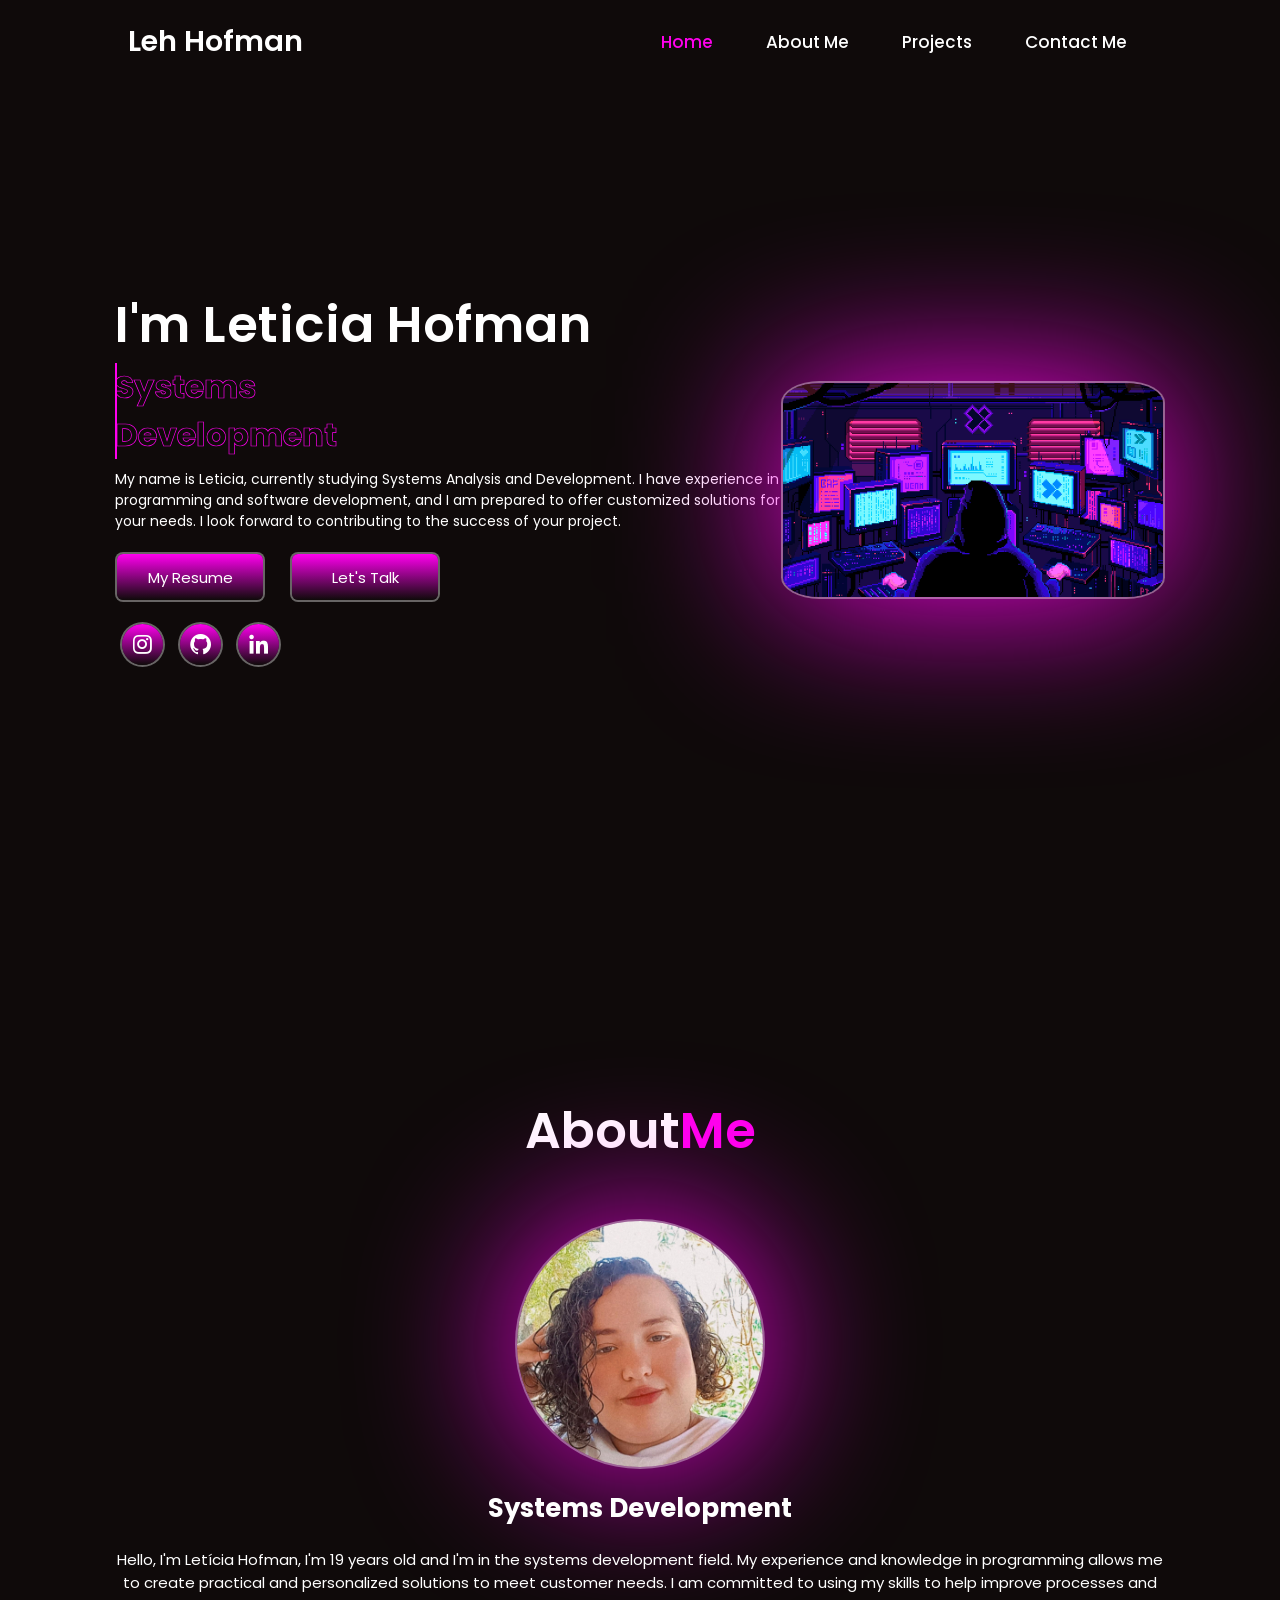
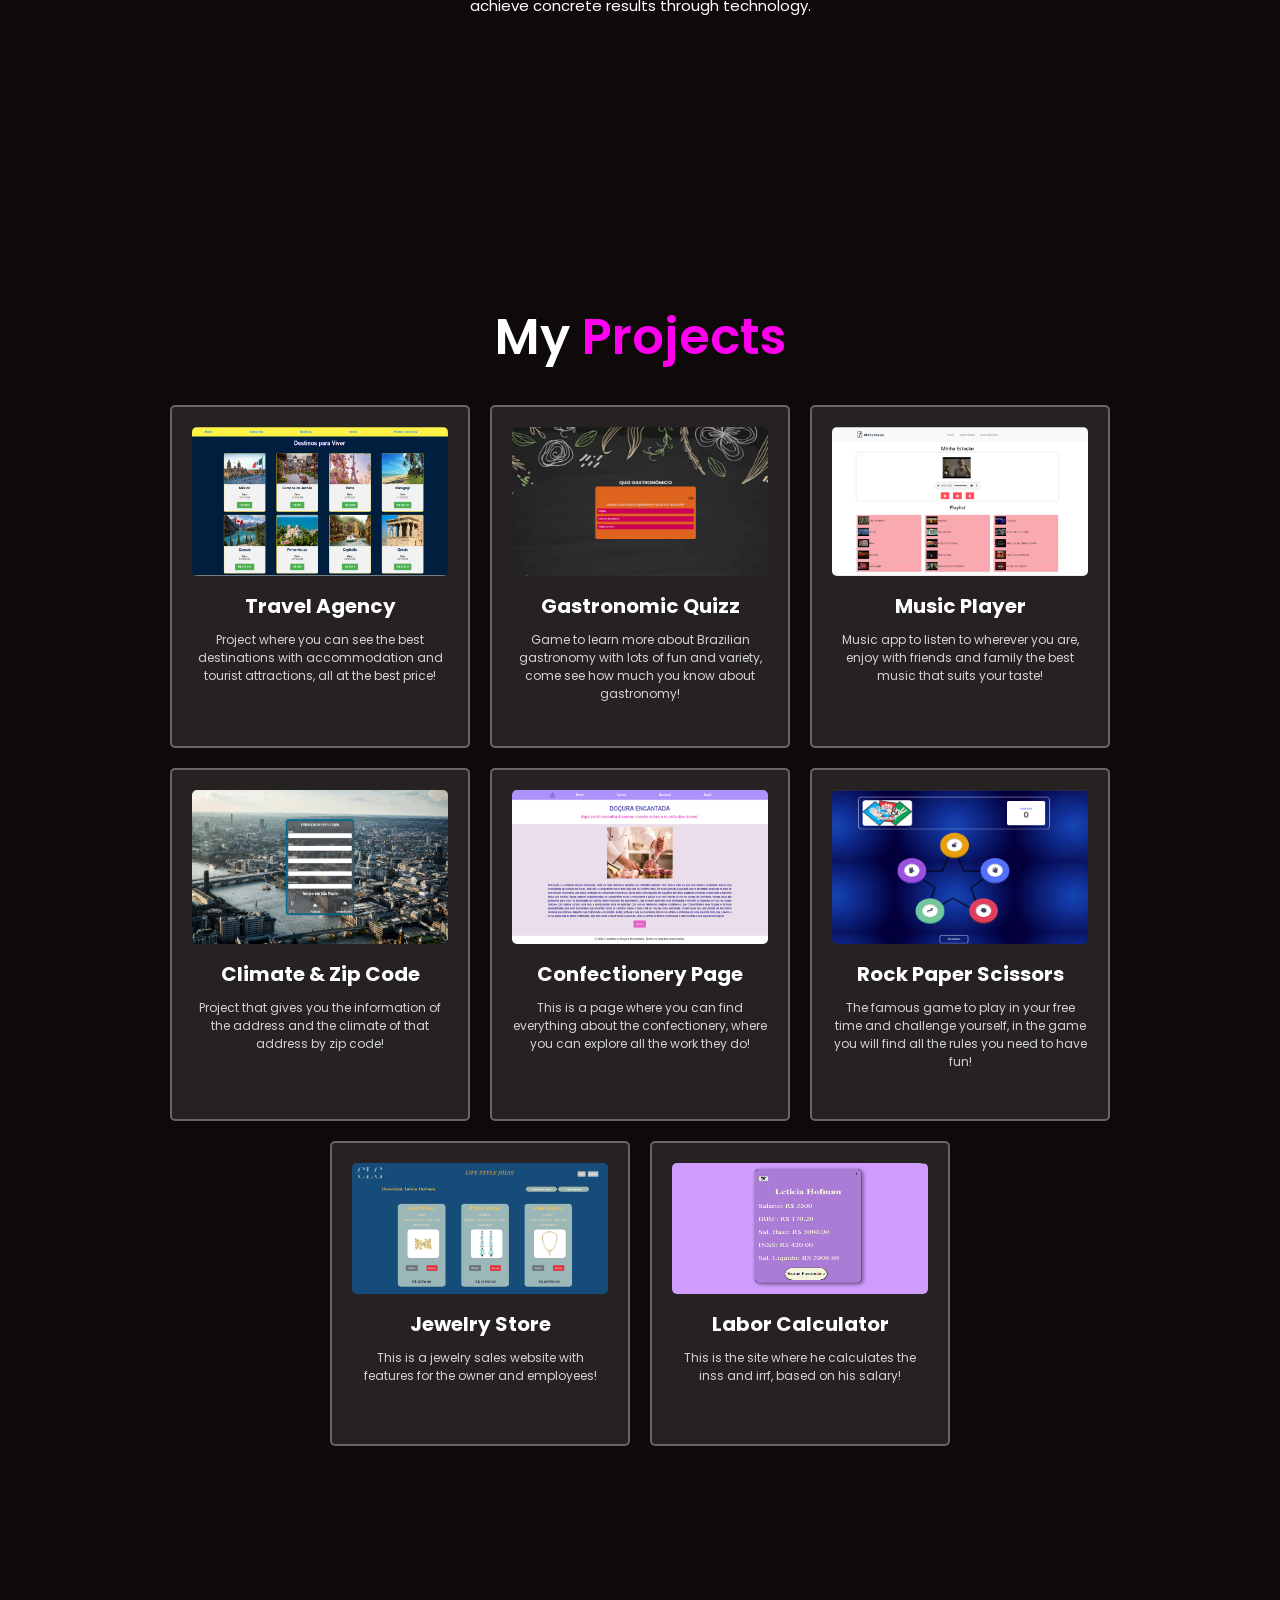
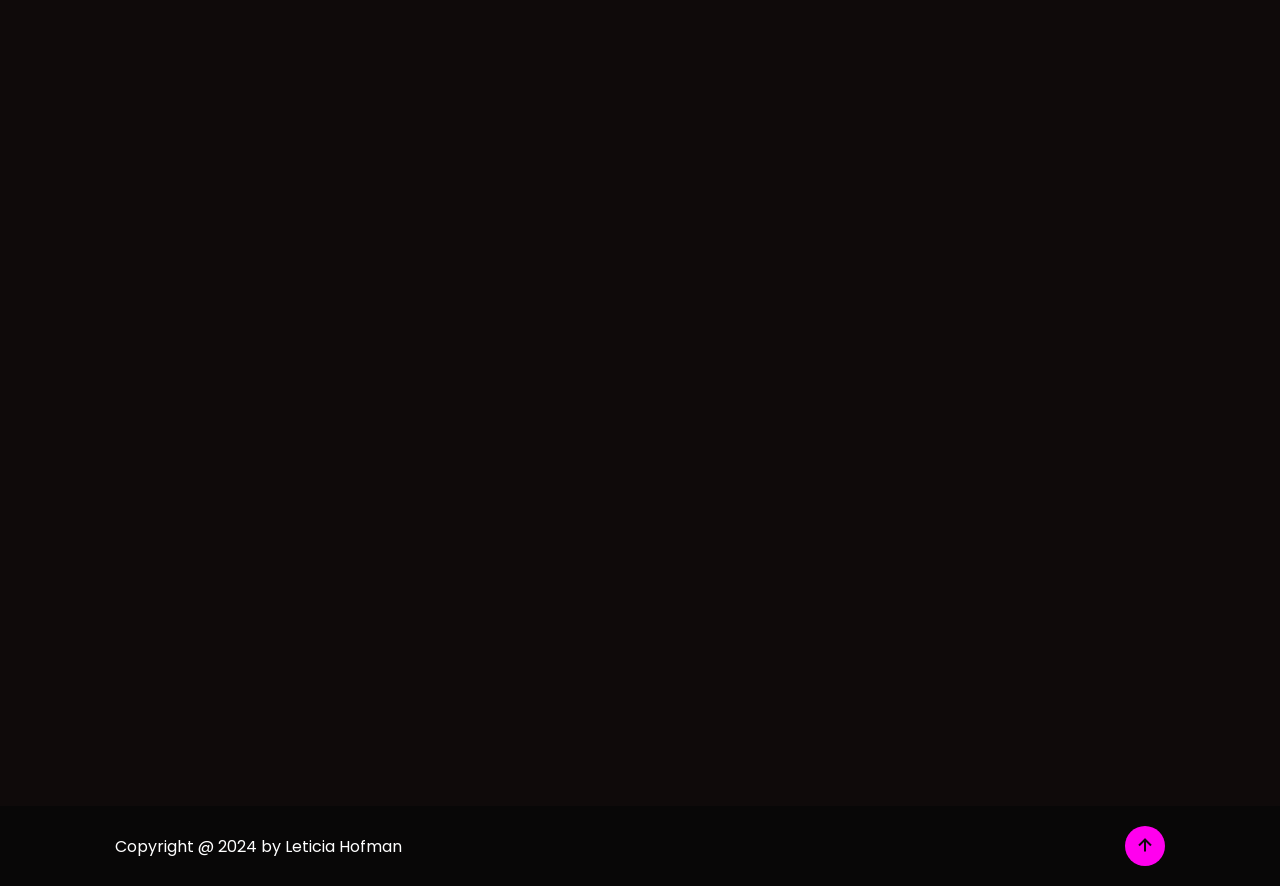
<file: index.html>
<!DOCTYPE html>
<html lang="en">

<head>

    <meta charset="UTF-8">
    <meta name="viewport" content="width=device-width, initial-scale=1.0">
    <title>Leh Hofman</title>

    <link rel="stylesheet" href="style.css">
    <link href='https://unpkg.com/boxicons@2.1.4/css/boxicons.min.css' rel='stylesheet'>

</head>

<body>
    
    <header class="header">

        <a href="#" class="logo">Leh Hofman</a>
        <i class='bx bx-menu' id="menu" style='color:#ffffff'></i>

        <nav class="navbar">

            <a href="#home" style="--vlr:1" class="active">Home</a>
            <a href="#about" style="--vlr:2">About Me</a>
            <a href="#projects" style="--vlr:5">Projects</a>
            <a href="#contact" style="--vlr:6">Contact Me</a>

        </nav>

    </header>
    
    <section class="home" id="home">

        <div class="text-content">

            <h1>I'm Leticia Hofman</h1>

            <div class="text-animation">

                <h2>Systems Development</h2>

            </div>

            <p>My name is Leticia, currently studying Systems Analysis and Development. I have experience in programming
                and software development, and I am prepared to offer customized solutions for your needs. I look forward
                to contributing to the success of your project.
            </p>

            <div class="btn-section">

                <button class="btnr">My Resume</button>
                <button class="btn" id="contactButton">Let's Talk</button>

            </div>

            <div class="social-media">

                <i class='bx bxl-instagram' style="--vlr:7"></i>
                <i class='bx bxl-github' style="--vlr:8"></i>
                <i class='bx bxl-linkedin' style="--vlr:9"></i>

            </div>

        </div>

        <img src="./assets/gi.gif" alt="">

    </section>
    
    <section class="about" id="about">

        <h2 class="title">About<span>Me</span></h2>
        <img src="./assets/eu.jpg" alt="" class="aboutImg">

        <div class="text-content2">

            <h2>Systems Development</h2>
            <p>Hello, I'm Letícia Hofman, I'm 19 years old and I'm in the systems development field. My experience and
                knowledge in programming allows me to create practical and personalized solutions to meet customer
                needs. I am committed to using my skills to help improve processes and achieve concrete results through
                technology.
            </p>

        </div>

    </section>

    <section class="projects" id="projects">

        <h2 class="title">My <span>Projects</span></h2>

        <div class="projects-wrapper">

            <div class="project-card">

                <img src="../assets/viagens.png" alt="Project 1">
                <h3>Travel Agency</h3>
                <p>Project where you can see the best destinations with accommodation and tourist attractions, all at the best price!</p>

            </div>

            <div class="project-card">

                <img src="../assets/quizz.png" alt="Project 2">
                <h3>Gastronomic Quizz</h3>
                <p>Game to learn more about Brazilian gastronomy with lots of fun and variety, come see how much you know about gastronomy!</p>

            </div>

            <div class="project-card">

                <img src="../assets/music.png" alt="Project 3">
                <h3>Music Player</h3>
                <p>Music app to listen to wherever you are, enjoy with friends and family the best music that suits your taste!</p>

            </div>

            <div class="project-card">

                <img src="../assets/cep-clima.jpeg" alt="Project 1">
                <h3>Climate & Zip Code</h3>
                <p>Project that gives you the information of the address and the climate of that address by zip code!</p>

            </div>

            <div class="project-card">

                <img src="../assets/homepage.png" alt="Project 2">
                <h3>Confectionery Page</h3>
                <p>This is a page where you can find everything about the confectionery, where you can explore all the work they do!</p>

            </div>

            <div class="project-card">

                <img src="../assets/pedra papel.png" alt="Project 3">
                <h3>Rock Paper Scissors</h3>
                <p>The famous game to play in your free time and challenge yourself, in the game you will find all the rules you need to have fun!</p>

            </div>

            <div class="project-card">

                <img src="../assets/joias.png" alt="Project 3">
                <h3> Jewelry Store</h3>
                <p>This is a jewelry sales website with features for the owner and employees!</p>

            </div>

            <div class="project-card">

                <img src="../assets/trabalhista.png" alt="Project 3">
                <h3>Labor Calculator</h3>
                <p>This is the site where he calculates the inss and irrf, based on his salary!</p>

            </div>

        </div>

    </section>
   
    <section class="contact" id="contact">

        <h2 class="title">Contact<span>Me</span></h2>

        <form action="https://formspree.io/f/xwkdzblr" method="POST">

            <div class="input-box">

                <input type="text" required placeholder="Full Name">
                <input type="email" required placeholder="Email">

            </div>

            <div class="input-box">

                <input type="tel" required placeholder="Mobile Number">
                <input type="email" required placeholder="Subject For">

            </div>

            <textarea name="" id="" cols="30" rows="10" placeholder="Message" required></textarea>
            <input type="submit" value="Send Message" class="btn">

        </form>

    </section>

    <footer>

        <div class="text">

            <p>Copyright @ 2024 by Leticia Hofman</p>

        </div>

        <a href="#"> <i class='bx bx-up-arrow-alt'></i></a>

    </footer>

</body>

<script src="script.js"></script>

</html>
</file>
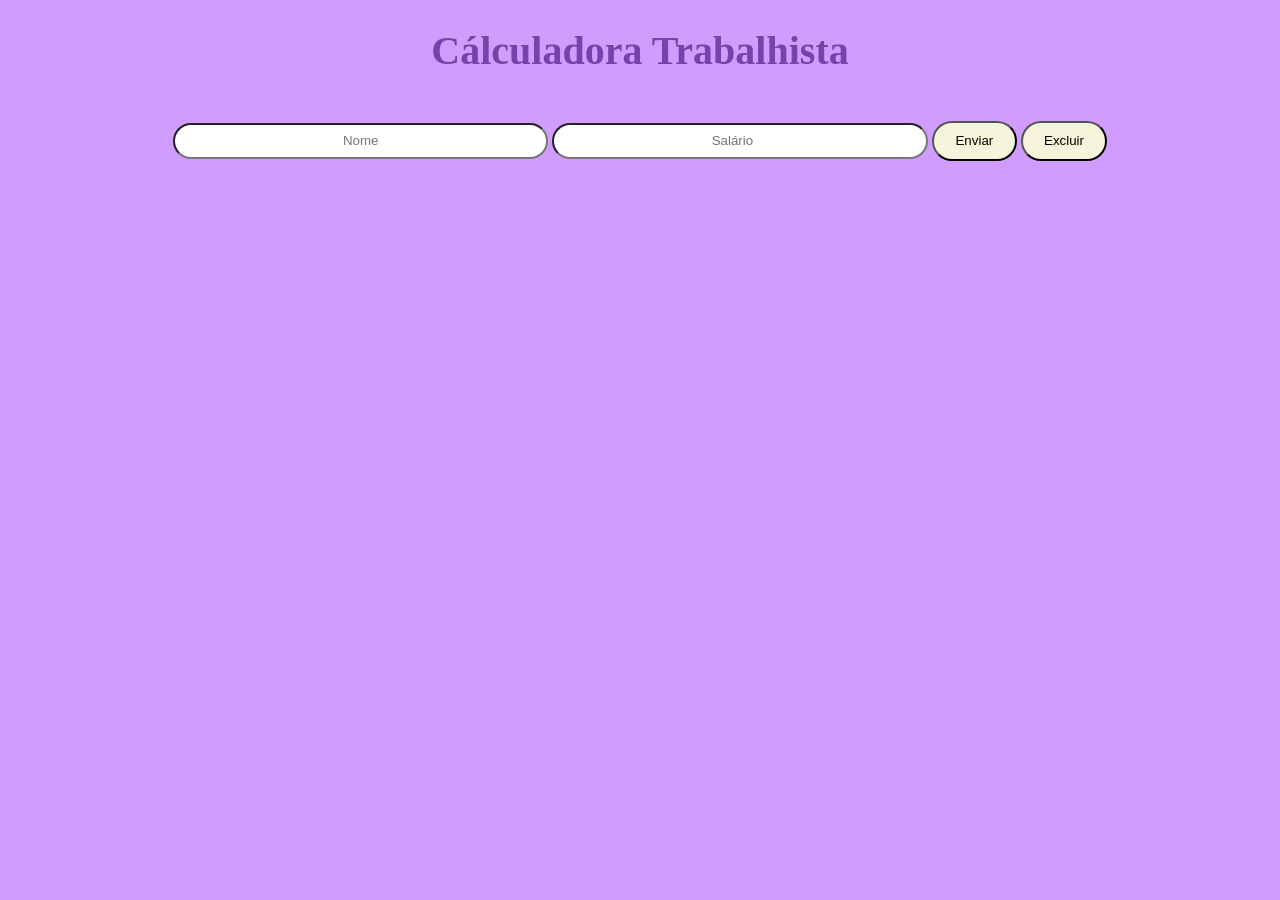
<file: projetos/Calculadora Trabalhista/index.html>
<!DOCTYPE html>
<html lang="en">

<head>

    <meta charset="UTF-8">
    <meta name="viewport" content="width=device-width, initial-scale=1.0">

    <title>Projeto </title>
    <link rel="stylesheet" href="style.css">

</head>

<body>

    <header>

        <h1>Cálculadora Trabalhista</h1>

    </header>

    <form id="formPessoa">

        <input type="text" id="nome" name="nome" placeholder="Nome" required>
        <input type="number" id="salarios" name="salarios" placeholder="Salário" required>
        
        <button type="submit" id= "enviar" class="btn">Enviar</button>
        <button type="reset"  id="excluir" class="btn">Excluir</button>

    </form>

    <div class="cards">

        <div class="card model">

            <div class="card1" id="card1"></div>

            <button class="card1" onclick="edit(this)"><svg xmlns="http://www.w3.org/2000/svg" height="1em" viewBox="0 0 576 512"><!--! Font Awesome Free 6.4.2 by @fontawesome - https://fontawesome.com License - https://fontawesome.com/license (Commercial License) Copyright 2023 Fonticons, Inc. --><path d="M402.6 83.2l90.2 90.2c3.8 3.8 3.8 10 0 13.8L274.4 405.6l-92.8 10.3c-12.4 1.4-22.9-9.1-21.5-21.5l10.3-92.8L388.8 83.2c3.8-3.8 10-3.8 13.8 0zm162-22.9l-48.8-48.8c-15.2-15.2-39.9-15.2-55.2 0l-35.4 35.4c-3.8 3.8-3.8 10 0 13.8l90.2 90.2c3.8 3.8 10 3.8 13.8 0l35.4-35.4c15.2-15.3 15.2-40 0-55.2zM384 346.2V448H64V128h229.8c3.2 0 6.2-1.3 8.5-3.5l40-40c7.6-7.6 2.2-20.5-8.5-20.5H48C21.5 64 0 85.5 0 112v352c0 26.5 21.5 48 48 48h352c26.5 0 48-21.5 48-48V306.2c0-10.7-12.9-16-20.5-8.5l-40 40c-2.2 2.3-3.5 5.3-3.5 8.5z"/></svg></button>
            
            <div class="name"><h2 class="nome">Nome</h2></div>
            <div class="salario">0000</div>
            <div class="irrf">0000</div>
            <div class="salarioBase">0000</div>
            <div class="inss">0000</div>
            <div class="salarioLiquido">0000</div>

            <button class="removeBtn" id="deletar" onclick="remove(this)">Excluir Funcionário</button>

        </div>

    </div>

</body>

<script src="pessoas.js"></script>
<script src="view.js"></script>

</html>
</file>
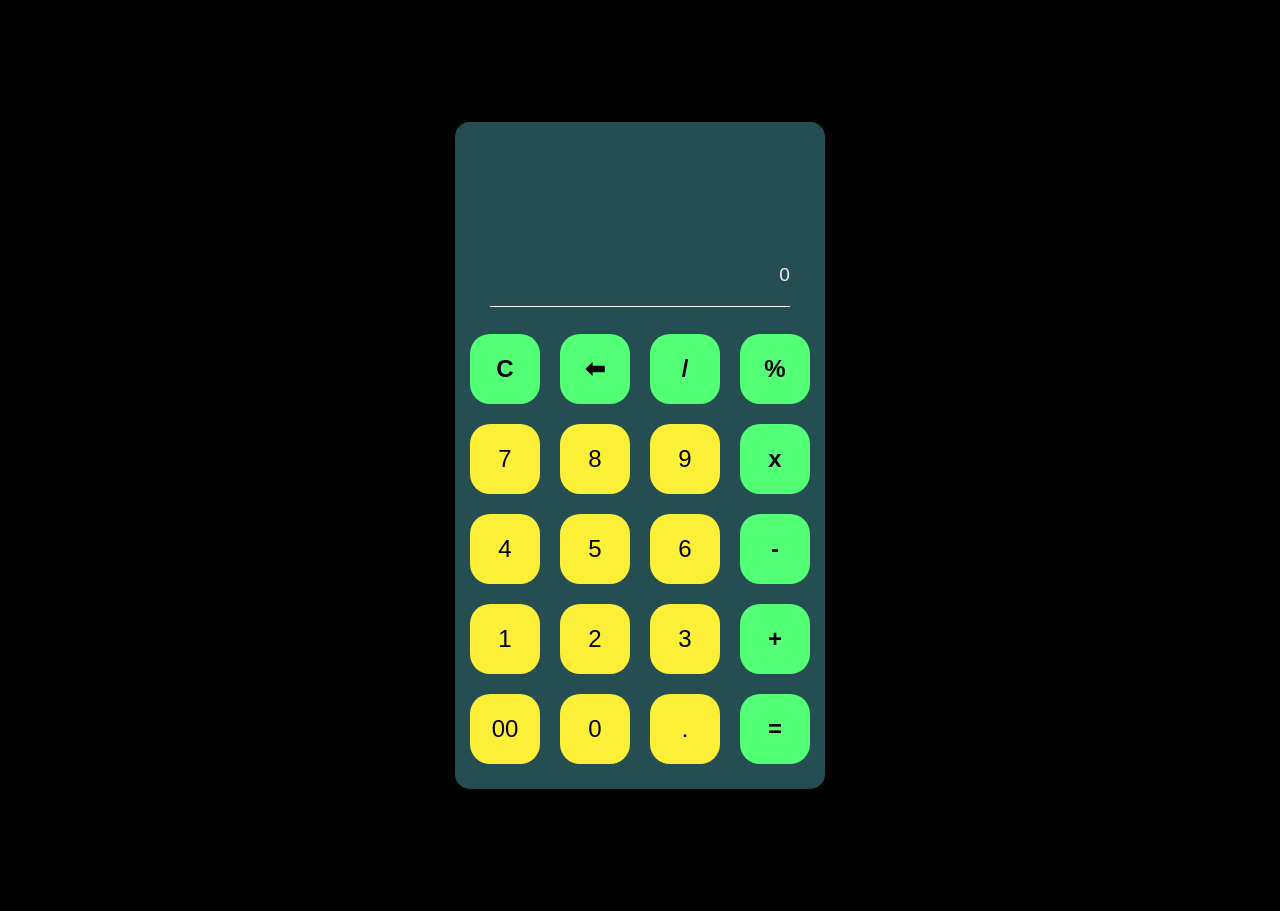
<file: projetos/calculadora/index.html>
<!DOCTYPE html>
<html lang="en">

<head>

    <meta charset="UTF-8" />

    <meta http-equiv="X-UA-Compatible" content="IE=edge" />
    <meta name="viewport" content="width=device-width, initial-scale=1.0" />

    <link rel="stylesheet" href="style.css" />
    <title>Calculator</title>

</head>

<body>

    <div class="calculator">

        <section class="calculate">

            <div class="a"></div>
            <div class="zero">0</div>

        </section>

        <section class="botao">

            <button type="button" class="symbol" id="c" value="">C</button>
            <button type="button" class="symbol" id="num" value="">&#11013;</button>
            <button type="button" class="symbol" value="/">/</button>
            <button type="button" class="symbol" value="%">%</button>
            <button type="button" class="number" value="7">7</button>
            <button type="button" class="number" value="8">8</button>
            <button type="button" class="number" value="9">9</button>
            <button type="button" class="symbol" value="*">x</button>
            <button type="button" class="number" value="4">4</button>
            <button type="button" class="number" value="5">5</button>
            <button type="button" class="number" value="6">6</button>
            <button type="button" class="symbol" value="-">-</button>
            <button type="button" class="number" value="1">1</button>
            <button type="button" class="number" value="2">2</button>
            <button type="button" class="number" value="3">3</button>
            <button type="button" class="symbol" value="+">+</button>
            <button type="button" class="number" value="00">00</button>
            <button type="button" class="number" value="0">0</button>
            <button type="button" class="number" value=".">.</button>
            <button type="button" class="symbol" id="evaluate" value="=">=</button>

        </section>

    </div>

    <script src="script.js"></script>

</body>

</html>
</file>
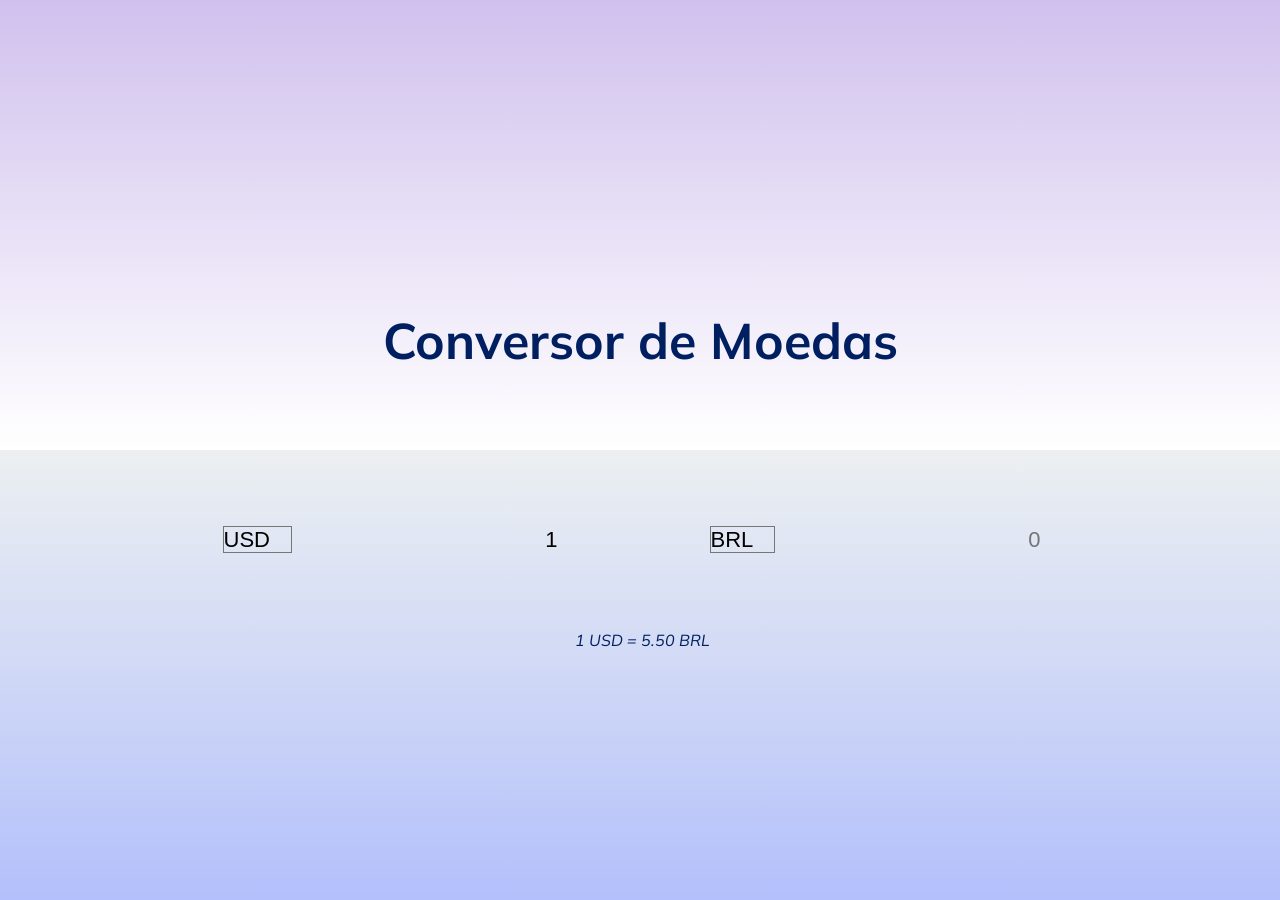
<file: projetos/Conversor de Moeda/index.html>
<!DOCTYPE html>
<html lang="en">

<head>

  <meta charset="UTF-8">

  <title>Currency Converter</title>
  <link rel="stylesheet" href="style.css">

</head>

<body>
    <h1>Conversor de Moedas</h1>

    <div class="container">

        <div class="moeda">

            <select id="moedas">

                <option value="USD">USD</option>

            </select>

            <input type="number" id="quantidade" placeholder="0" value="1">

        </div>


            <div class="taxa" id="taxa">1 USD = 5.50 BRL</div>

        <div class="moeda">

            <select id="moedas1">

                <option value="BRL">BRL</option>

            </select>

            <input type="number" id="quantidade1" placeholder="0">

        </div>

    </div>

    <script src="script.js"></script>
	
</body>

</html>
</file>
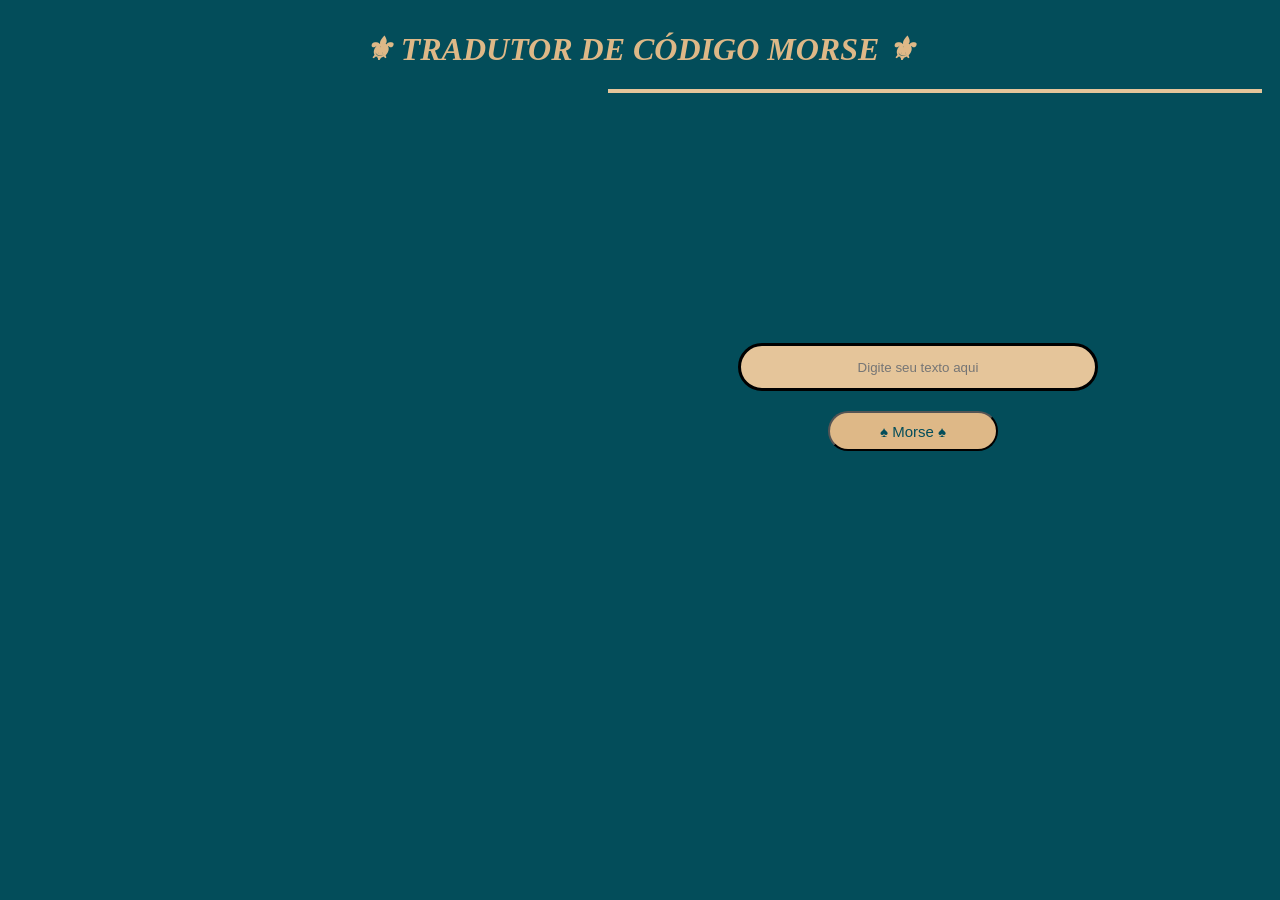
<file: projetos/Código morse/index.html>
<!DOCTYPE html>
<html lang="en">

<head>

    <meta charset="UTF-8">
    <meta name="viewport" content="width=device-width, initial-scale=1.0">

    <title>Código Morse</title>
    <link rel="stylesheet" href="style.css">

</head>

<body>

    <h1>⚜ TRADUTOR DE CÓDIGO MORSE ⚜</h1>
    <h4></h4>

    <input type="text" id="texto" placeholder="Digite seu texto aqui">
    <button onclick="enviar()">♠ Morse ♠</button>

    <p id="morse"> </p>

</body>

<script src="script.js"></script>

</html>
</file>
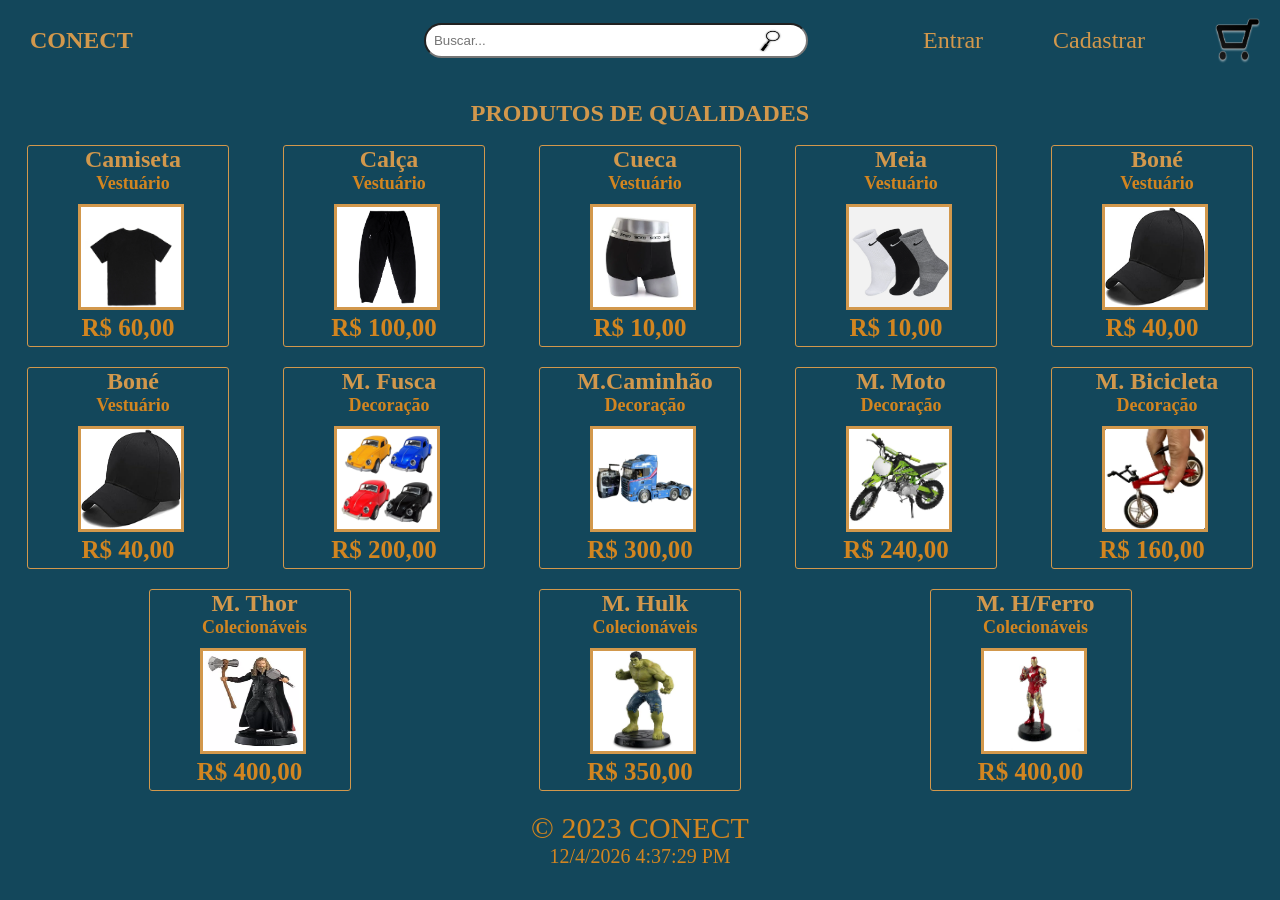
<file: projetos/loja/index.html>
<!DOCTYPE html>

<html lang="en">

<head>

    <meta charset="UTF-8">
    <meta name="viewport" content="width=device-width, initial-scale=1.0">

    <link rel="stylesheet" href="style.css">

    <title>CONECT</title>

</head>

<body>

    <header>

        <nav>

            <H2>CONECT</H2>

            <div class="pesquisa">

                <input type="search" placeholder="Buscar...">

                <img src="assets/lupa (1).png">

            </div>

            <div class="site">

                <a href="entrar.html">

                    <p>Entrar</p>

                </a>

                <a href="cadastrar.html">

                    <p>Cadastrar</p>

                </a>

                <img src="assets/carr.webp">

            </div>

        </nav>

    </header>

    
    <main>

        <div class="categorias">

            <a href="#">

                <p>PRODUTOS DE QUALIDADES</p>

            </a>

        </div>

        <div class="row">

            <div class="a">

                <div class="card" id="card01">

                    <h2 id="t1">Camiseta</h2>
                    <h3 id="t2">Vestuário</h3>

                    <img id="t3" src="assets/camiseta.webp">

                    <p id="t4">R$ 60,00</p>

                </div>

                <div class="card" id="card01">

                    <h2 id="t1">Calça</h2>
                    <h3 id="t2">Vestuário</h3>

                    <img id="t3" src="assets/calsa.jpg">

                    <p id="t4">R$ 100,00</p>

                </div>

                <div class="card" id="card01">

                    <h2 id="t1">Cueca</h2>
                    <h3 id="t2">Vestuário</h3>

                    <img id="t3" src="assets/cueca.webp">

                    <p id="t4">R$ 10,00</p>

                </div>

                <div class="card" id="card01">

                    <h2 id="t1">Meia</h2>
                    <h3 id="t2">Vestuário</h3>

                    <img id="t3" src="assets/meia.png">

                    <p id="t4">R$ 10,00</p>

                </div>

                <div class="card" id="card01">

                    <h2 id="t1">Boné</h2>
                    <h3 id="t2">Vestuário</h3>

                    <img id="t3" src="assets/bone.jpg">

                    <p id="t4">R$ 40,00</p>

                </div>

            </div>

            <div class="row1">

                <div class="a1">
    
                    <div class="card1" id="card01">

                        <h2 id="t1">Boné</h2>
                        <h3 id="t2">Vestuário</h3>
    
                        <img id="t3" src="assets/bone.jpg">
    
                        <p id="t4">R$ 40,00</p>
    
                    </div>

                    <div class="card1" id="card01">
    
                        <h2 id="t1">M. Fusca</h2>
                        <h3 id="t2">Decoração</h3>
    
                        <img id="t3" src="assets/fusca.jpg">
    
                        <p id="t4">R$ 200,00</p>
    
                    </div>
    
                    <div class="card1" id="card01">
    
                        <h2 id="t1">M.Caminhão</h2>
                        <h3 id="t2">Decoração</h3>
    
                        <img id="t3" src="assets/caminhao.webp">
    
                        <p id="t4">R$ 300,00</p>
    
                    </div>
    
                    <div class="card1" id="card01">
    
                        <h2 id="t1">M. Moto</h2>
                        <h3 id="t2">Decoração</h3>
    
                        <img id="t3" src="assets/moto.webp">
    
                        <p id="t4">R$ 240,00</p>
    
                    </div>

                    <div class="card1" id="card01">
    
                        <h2 id="t1">M. Bicicleta</h2>
                        <h3 id="t2">Decoração</h3>
    
                        <img id="t3" src="assets/bicicleta.webp">
    
                        <p id="t4">R$ 160,00</p>
    
                    </div>
    
    
                </div>

            </div>

            <div class="row2">

                <div class="a2">

    
                    <div class="card2" id="card01">
    
                        <h2 id="t1">M. Thor</h2>
                        <h3 id="t2">Colecionáveis</h3>
    
                        <img id="t3" src="assets/thor.webp">
    
                        <p id="t4">R$ 400,00</p>
    
                    </div>
    
                    <div class="card2" id="card01">
    
                        <h2 id="t1">M. Hulk</h2>
                        <h3 id="t2">Colecionáveis</h3>
    
                        <img id="t3" src="assets/hulk.webp">
    
                        <p id="t4">R$ 350,00</p>
    
                    </div>
    
                    <div class="card2" id="card01">
    
                        <h2 id="t1">M. H/Ferro</h2>
                        <h3 id="t2">Colecionáveis</h3>
    
                        <img id="t3" src="assets/homemferro.JPEG">
    
                        <p id="t4">R$ 400,00</p>
    
                    </div>
    
    
                </div>

            </div>

        </div>

    </main>

    <footer>

        <p>© 2023 CONECT</p>

        <label id="rodape"></label>

        <script>

            const rodape = document.getElementById("rodape");

            rodape.innerHTML = new Date().toLocaleDateString();
            rodape.innerHTML += ' ';
            rodape.innerHTML += new Date().toLocaleTimeString();

        </script>

    </footer>
    
</body>

</html>
</file>
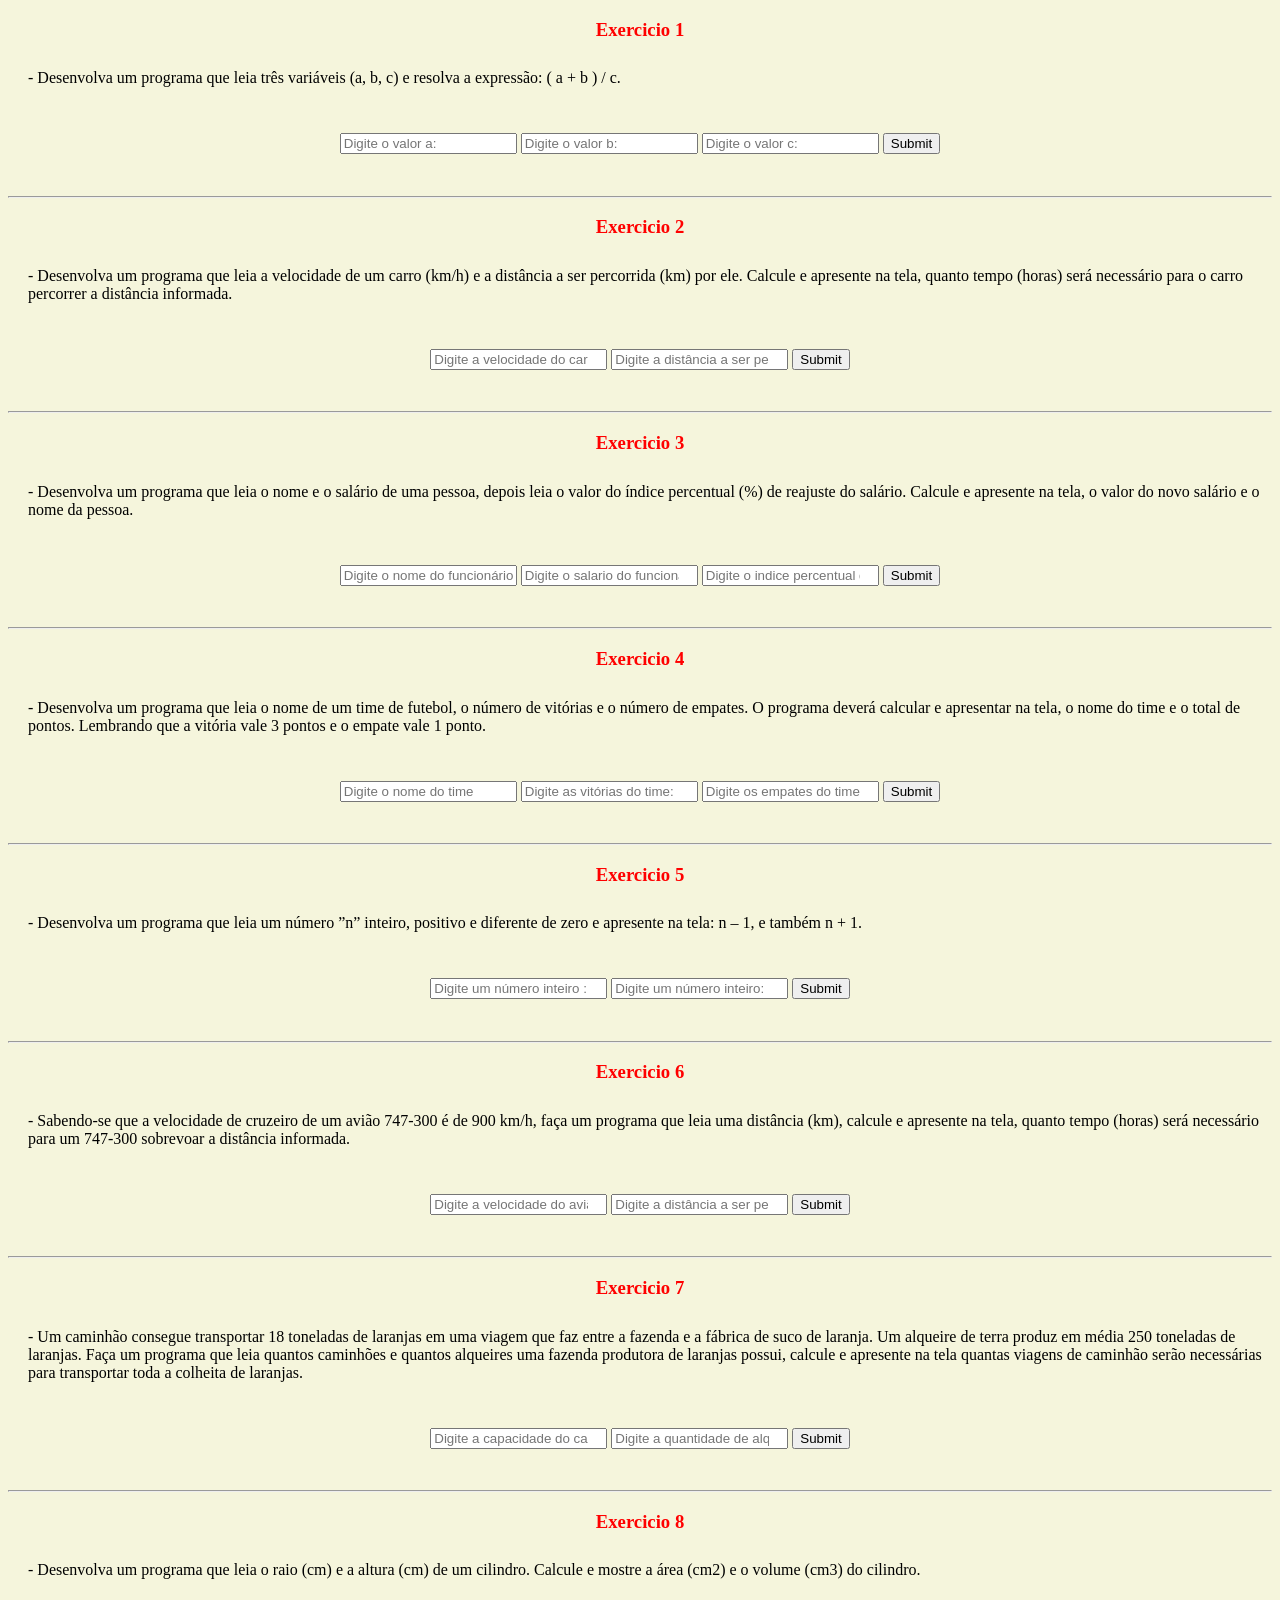
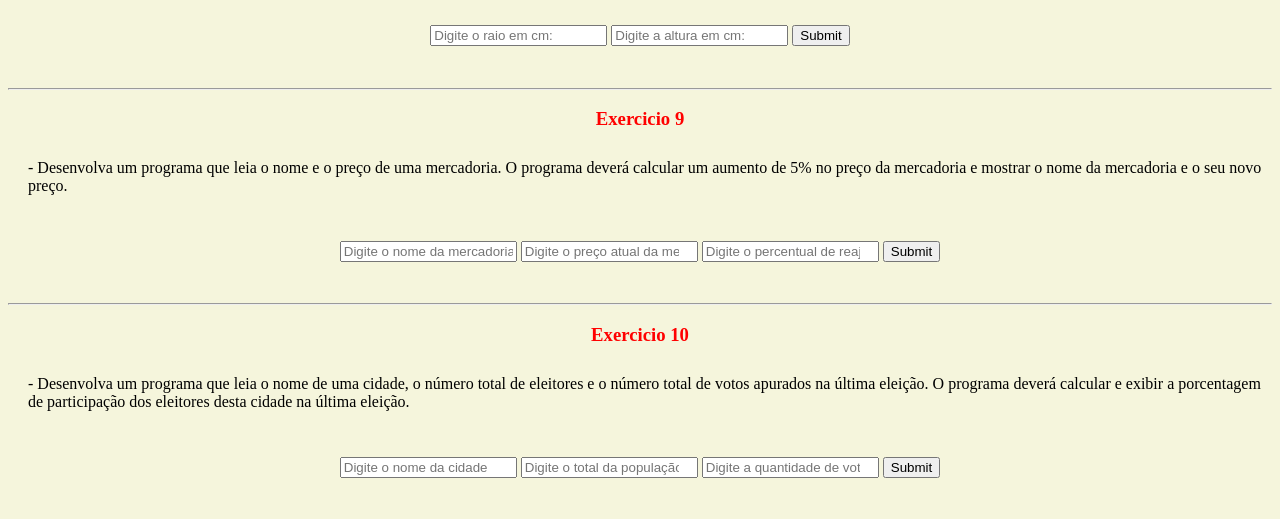
<file: projetos/questões/index.html>
<!DOCTYPE html>
<html lang="en">

<head>

    <meta charset="UTF-8">
    <meta name="viewport" content="width=device-width, initial-scale=1.0">

    <link rel="stylesheet" href="style.css">

    <title>AULA - 10</title>

</head>

<body>

    <h3>Exercicio 1</h3>

    <p>- Desenvolva um programa que leia três variáveis (a, b, c) e resolva a expressão: ( a + b ) / c.</p>

    <div class="aa">

        <input type="number" id="a" placeholder="Digite o valor a: ">
        <input type="number" id="b" placeholder="Digite o valor b: ">
        <input type="number" id="c" placeholder="Digite o valor c: ">
        <input type="submit" onclick="calculo()">

    </div>

    <h4 id="result"></h4>

    <hr>

    <h3>Exercicio 2</h3>

    <p>- Desenvolva um programa que leia a velocidade de um carro (km/h) e a distância a ser percorrida (km) por ele. Calcule e apresente na tela, quanto tempo (horas) será necessário para o carro percorrer a distância informada.</p>

    <div class="aa">

        <input type="number" id="v" placeholder="Digite a velocidade do carro: ">
        <input type="number" id="d" placeholder="Digite a distância a ser percorrida: ">
        <input type="submit" onclick="calculo1()">

    </div>

    <h4 id="result1"></h4>

    <hr>

    <h3>Exercicio 3</h3>

    <p>- Desenvolva um programa que leia o nome e o salário de uma pessoa, depois leia o valor do índice percentual (%) de reajuste do salário. Calcule e apresente na tela, o valor do novo salário e o nome da pessoa.</p>

    <div class=" aa">

    <input type="text" name="nome" placeholder="Digite o nome do funcionário">
    <input type="number" id="s" placeholder="Digite o salario do funcionario: ">
    <input type="number" id="r" placeholder="Digite o indice percentual de reajuste: ">
    <input type="submit" onclick="calculo2()">

    </div>

    <h4 id="result22"></h4>
    <h4 id="result2"></h4>

    <hr>

    <h3>Exercicio 4</h3>

    <p>- Desenvolva um programa que leia o nome de um time de futebol, o número de vitórias e o número de empates. O programa deverá calcular e apresentar na tela, o nome do time e o total de pontos. Lembrando que a vitória vale 3 pontos e o empate vale 1 ponto.</p>

    <div class="aa">

    <input type="text" name="nome" placeholder="Digite o nome do time">
    <input type="number" id="f" placeholder="Digite as vitórias do time: ">
    <input type="number" id="e" placeholder="Digite os empates do time: ">
    <input type="submit" onclick="calculo3()">

    </div>

    <h4 id="result3"></h4>

    <hr>

    <h3>Exercicio 5</h3>

    <p>- Desenvolva um programa que leia um número ”n” inteiro, positivo e diferente de zero e apresente na tela: n – 1, e também n + 1.</p>

    <div class="aa">

    <input type="number" id="l" placeholder="Digite um número inteiro : ">
    <input type="number" id="m" placeholder="Digite um número inteiro: ">
    <input type="submit" onclick="calculo4()">

    </div>

    <h4 id="result4"></h4>
    <h4 id="result5"></h4>

    <hr>

    <h3>Exercicio 6</h3>

    <p>- Sabendo-se que a velocidade de cruzeiro de um avião 747-300 é de 900 km/h, faça um programa que leia uma distância (km), calcule e apresente na tela, quanto tempo (horas) será necessário para um 747-300 sobrevoar a distância informada.</p>

    <div class="aa">

    <input type="number" id="n" placeholder="Digite a velocidade do avião : ">
    <input type="number" id="o" placeholder="Digite a distância a ser percorrida: ">
    <input type="submit" onclick="calculo6()">

    </div>

    <h4 id="result6"></h4>

    <hr>

    <h3>Exercicio 7</h3>

    <p>- Um caminhão consegue transportar 18 toneladas de laranjas em uma viagem que faz entre a fazenda e a fábrica de suco de laranja. Um alqueire de terra produz em média 250 toneladas de laranjas. Faça um programa que leia quantos caminhões e quantos alqueires uma fazenda produtora de laranjas possui, calcule e apresente na tela quantas viagens de caminhão serão necessárias para transportar toda a colheita de laranjas.</p>

    <div class="aa">

    <input type="number" id="p" placeholder="Digite a capacidade do caminhão em tonelada: ">
    <input type="number" id="q" placeholder="Digite a quantidade de alqueires: ">
    <input type="submit" onclick="calculo7()">

    </div>

    <h4 id="result7"></h4>

    <hr>

    <h3>Exercicio 8</h3>

    <p>- Desenvolva um programa que leia o raio (cm) e a altura (cm) de um cilindro. Calcule e mostre a área (cm2) e o volume (cm3) do cilindro.</p>

    <div class="aa">
      
    <input type="number" id="x" placeholder="Digite o raio em cm: ">
    <input type="number" id="w" placeholder="Digite a altura em cm: ">
    <input type="submit" onclick="calculo8()">

    </div>

    <h4 id="result8"></h4>
    <h4 id="result9"></h4>
    
    <hr>

    <h3>Exercicio 9</h3>

    <p>- Desenvolva um programa que leia o nome e o preço de uma mercadoria. O programa deverá calcular um aumento de 5% no preço da mercadoria e mostrar o nome da mercadoria e o seu novo preço.</p>

    <div class="aa">

    <input type="text" name="nome" placeholder="Digite o nome da mercadoria">
    <input type="number" id="z" placeholder="Digite o preço atual da mercadoria: ">
    <input type="number" id="g" placeholder="Digite o percentual de reajuste: ">
    <input type="submit" onclick="calculo10()">

    </div>

    <h4 id="result10"></h4>
    <h4 id="result100"></h4>

    <hr>

    <h3>Exercicio 10</h3>

    <p>- Desenvolva um programa que leia o nome de uma cidade, o número total de eleitores e o número total de votos apurados na última eleição. O programa deverá calcular e exibir a porcentagem de participação dos eleitores desta cidade na última eleição.</p>

    <div class="aa">

    <input type="text" name="nome" placeholder="Digite o nome da cidade">
    <input type="number" id="ab" placeholder="Digite o total da população: ">
    <input type="number" id="ac" placeholder="Digite a quantidade de votos: ">
    <input type="submit" onclick="calculo11()">

    </div>
    
    <h4 id="result11"></h4>

</body>

<script src="script.js"></script>

</html>
</file>
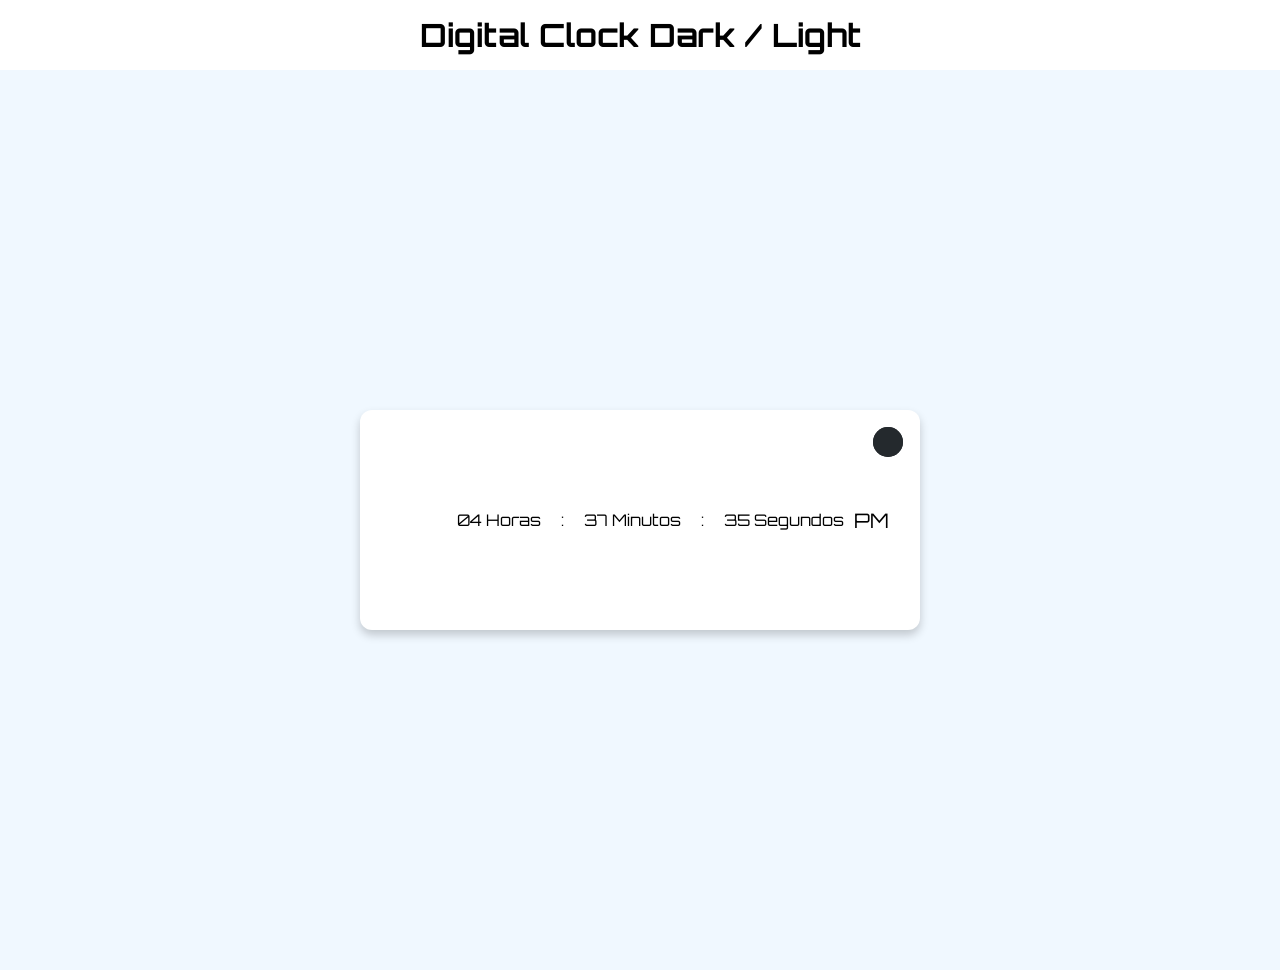
<file: projetos/Relógio Digital/index.html>
<!DOCTYPE html>
<html lang="en" >

<head>

  <meta charset="UTF-8">
  <title>Digital Clock Dark/Light</title>

  <link rel='stylesheet' href='https://cdnjs.cloudflare.com/ajax/libs/font-awesome/5.15.4/css/all.min.css'><link rel="stylesheet" href="./style.css">

</head>

<body>

  <h1>Digital Clock Dark / Light</h1>

  <section>

    <div class="container">
  
      <div class="icone">
  
        <i class="a"></i>
        <i class="p"></i>
  
      </div>
  
      <div class="horario">
  
        <div class="pontos">
  
          <div class="num">
  
            <span class="numero">08</span>
            <span class="hora">Horas</span>
  
          </div>
  
          <span class="pontos">:</span>
  
        </div>
  
        <div class="pontos">
  
          <div class="num">
  
            <span class="min">45</span>
            <span class="hora">Minutos</span>
  
          </div>
  
          <span class="pontos">:</span>
  
        </div>
  
        <div class="pontos">
  
          <div class="num">
  
            <span class="seg">06</span>
            <span class="hora">Segundos</span>
  
          </div>
  
          <span class="am_pm">AM</span>
  
        </div>
  
      </div>
  
    </div>
  
  </section>
  
    <script  src="./script.js"></script>
  
  </body>
  </html>
</file>
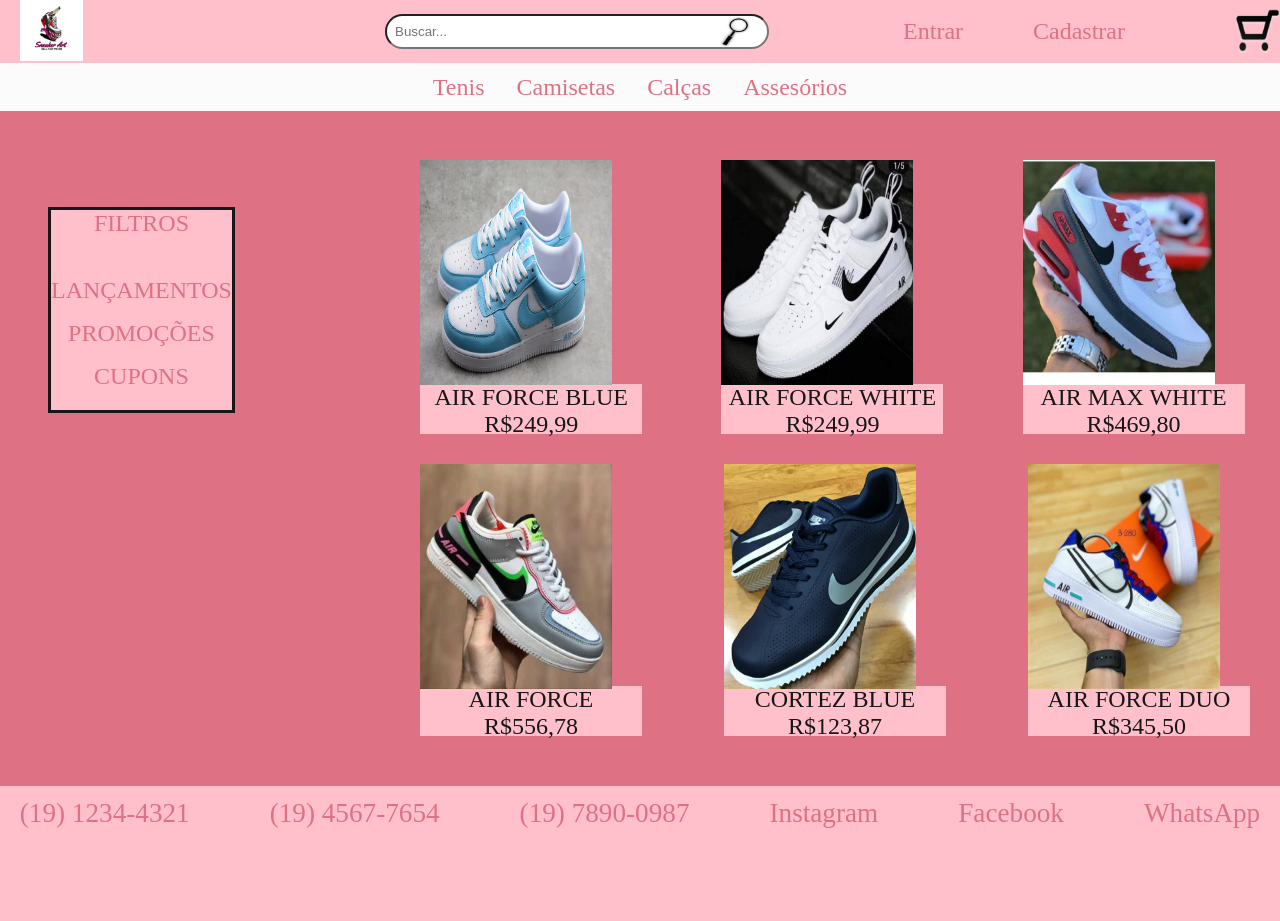
<file: projetos/Site Lojas/index.html>
<!DOCTYPE html>

<html lang="en">

<head>

    <meta charset="UTF-8">
    <meta name="viewport" content="width=device-width, initial-scale=1.0">

    <link rel="shortcut icon" href="assets/img/tenis.jpg">
    <link rel="stylesheet" href="assets/style.css">

    <title>Loja Online</title>

</head>

<body>

    <header>

        <nav>
            <div class="logo">

                <img src="assets/img/tenis.jpg">

            </div>

            <div class="pesquisa">

                <input type="search" placeholder="Buscar...">

                <img src="assets/img/lupa.png">

            </div>

            <div class="site">

                <a href="entrar.html">

                    <p>Entrar</p>

                </a>

                <a href="cadastrar.html">

                    <p>Cadastrar</p>

                </a>

                <img src="assets/img/carr.webp">

            </div>

        </nav>

    </header>

    <main>

        <div class="categorias">

            <a href="#">

                <p>Tenis</p>

            </a>

            <a href="index2.html">

                <p>Camisetas</p>

            </a>

            <a href="index3.html">

                <p>Calças</p>

            </a>

            <a href="index4.html">

                <p>Assesórios</p>

            </a>

        </div>

        <div class="filtro">

            <div class="filtro1">

                <p class="filtro-p">Filtros</p>

                <a href="lançamentos.html">

                    <p>Lançamentos</p>

                </a>

                <a href="promoçoes.html">

                    <p>Promoções</p>

                </a>

                <a href="cupom.html">

                    <p>Cupons</p>

                </a>

            </div>

            <section class="produto">

                <div class="itens">

                    <div class="discount"></div>

                    <img src="assets/img/air force blue.jpeg">

                    <p>Air Force Blue<br>R$249,99</p>

                </div>

                <div class="itens">

                    <img src="assets/img/air force branco.jpg">

                    <p>Air Force White<br>R$249,99</p>

                </div>

                <div class="itens">

                    <img src="assets/img/air max branco.jpg">

                    <p>Air Max White<br>R$469,80</p>

                </div>

                <div class="itens1">

                    <div class="itens">

                        <div class="discount"></div>

                        <img src="assets/img/air2.jpeg">

                        <p>Air Force<br>R$556,78</p>

                    </div>

                    <div class="itens">

                        <img src="assets/img/cortez azul.jpg">

                        <p>Cortez Blue<br>R$123,87</p>

                    </div>

                    <div class="itens">

                        <img src="assets/img/air.jpeg">

                        <p>Air Force Duo<br>R$345,50</p>

                    </div>

                </div>

            </section>

        </div>

    </main>

    <footer>

        <div class="contato">

            <div class="contato-1">

                <p>(19) 1234-4321</p>
                <p>(19) 4567-7654</p>
                <p>(19) 7890-0987</p>

                <p>Instagram</p>
                <p>Facebook</p>
                <p>WhatsApp</p>

            </div>

        </div>

    </footer>

</body>

</html>
</file>
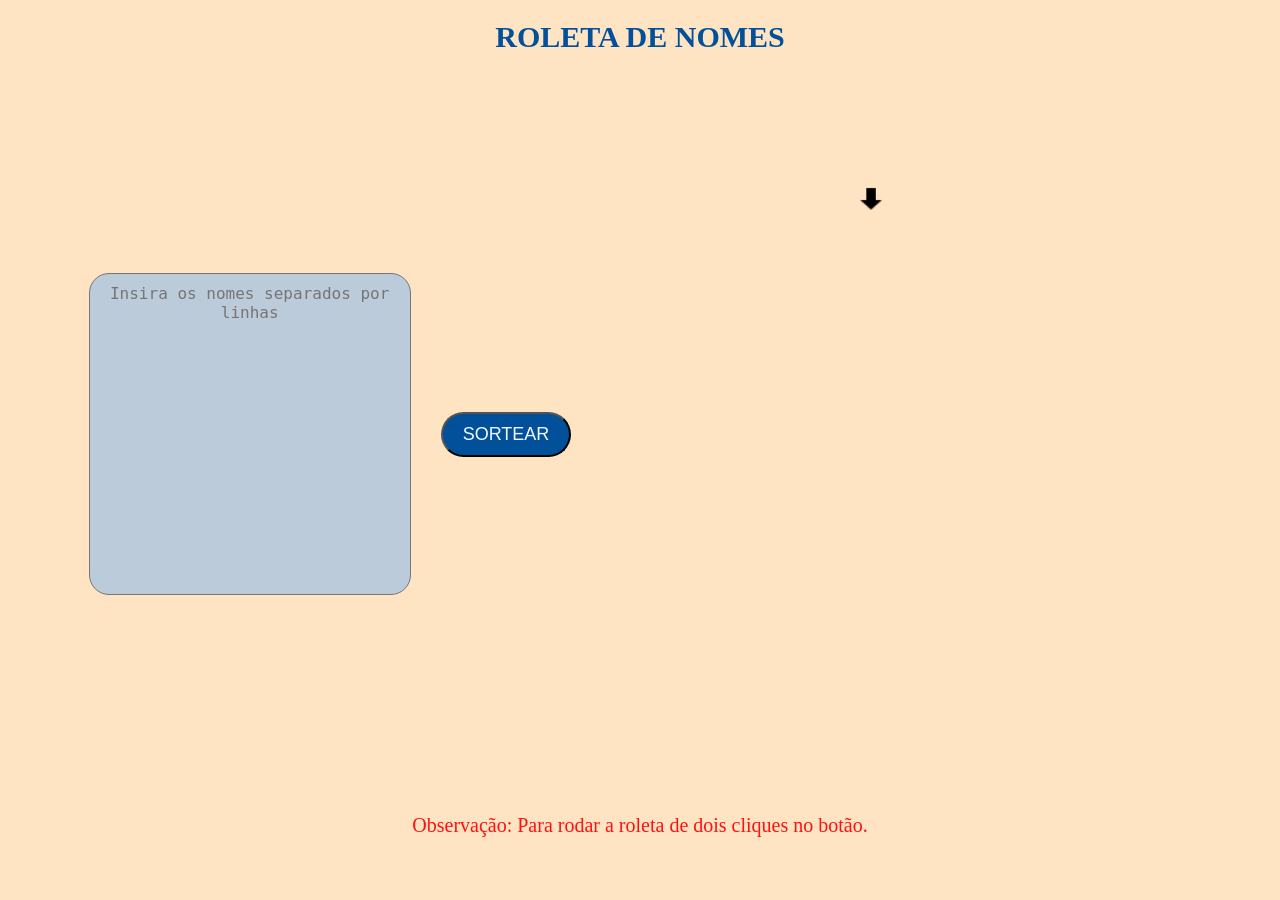
<file: projetos/sorteio de nomes/index.html>
<!DOCTYPE html>
<html lang="pt_BR">

<head>

  <meta charset="UTF-8">
  <link rel="stylesheet" href="style.css">
  <meta name="viewport" content="width=device-width, initial-scale=1">

  <title>ROLETA DE NOMES</title>

</head>

<body>

    <h1>ROLETA DE NOMES</h1>

    <main>

        <textarea id="namesInput" placeholder="Insira os nomes separados por linhas"></textarea>
        <button id="spin" onclick="startSpin()">SORTEAR</button>
        <canvas id="canvas" width="500" height="500"></canvas>

    </main>

    <footer>

        <p>Observação: Para rodar a roleta de dois cliques no botão.</p>

    </footer>
  
</body>

<script src="srcipt.js"></script>

</html>
</file>
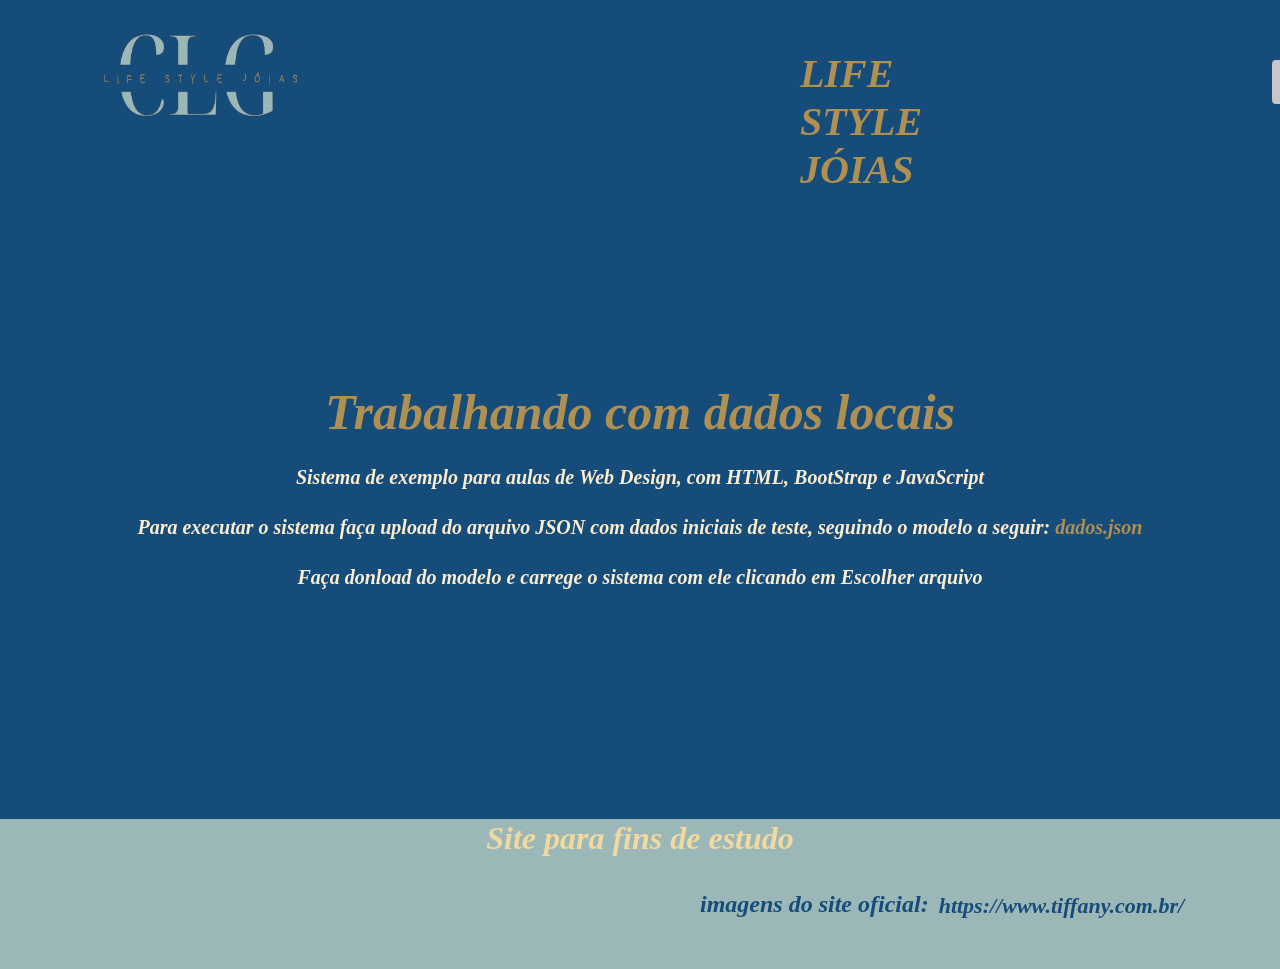
<file: projetos/Loja-Jóias/app/index.html>
<!DOCTYPE html>
<html lang="en">


<head>

    <meta charset="UTF-8">
    <meta name="viewport" content="width=device-width, initial-scale=1.0">

    <link rel="stylesheet" href="https://cdn.jsdelivr.net/npm/bootstrap@4.5.3/dist/css/bootstrap.min.css" integrity="sha384-TX8t27EcRE3e/ihU7zmQxVncDAy5uIKz4rEkgIXeMed4M0jlfIDPvg6uqKI2xXr2" crossorigin="anonymous">

    <link rel="stylesheet" href="style.css">
    <link rel="shortcut icon" href="../assets/logo.png" type="image/x-icon">

    <title>CLG JÓIAS</title>

</head>

<body>

    <header>

        <div class="a">

            <img src="../assets/logo.png">
            <h1>LIFE STYLE JÓIAS</h1>

            <div class="btns">

                <input id="abrir" type="file" class="btn" accept=".json">

                <button id="login" type="button" class="btn oculto" data-toggle="modal" data-target="#modalLogin">Fazer Login</button>

                <div class="btn1">

                    <button id="sair" type="button" class="btn btn-secondary m-1 oculto" onclick="logout()">Sair</button>
                    <button id="salvar" class="btn btn-primary m-1 oculto" onclick="download()">Salvar</button>

                </div>

            </div>

        </div>

        <div id="boasVindas" class="row justify-content-around oculto">

            <h3 id="nome" class="nome"></h3>

            <div>

                <button id="item" type="button" class="btna oculto" data-toggle="modal" data-target="#modalItem">Adicionar Itens</button>
                <button type="button" class="btna" data-toggle="modal" data-target="#modalVendas" onclick="preencherVendas()">Listar Vendas</button>

            </div>

        </div>

    </header>
    
    <main class="container">

        <div id="container" class="cards">

            <div class="col">

                <h2>Trabalhando com dados locais</h2>
                <p>Sistema de exemplo para aulas de Web Design, com HTML, BootStrap e JavaScript</p>
                <p>Para executar o sistema faça upload do arquivo JSON com dados iniciais de teste, seguindo o modelo a seguir: <a download href="../bd/dados.json">dados.json</a></p>
                <p>Faça donload do modelo e carrege o sistema com ele clicando em <b>Escolher arquivo</b></p>

            </div>

        </div>

    </main>

    <footer>

        <h2>Site para fins de estudo</h2>

        <div class="rodape">

            <h4>imagens do site oficial:</h4>

            <a href="https://www.tiffany.com.br/">https://www.tiffany.com.br/</a>
        </div>

    </footer>

    <div class="modal fade" id="modalLogin" tabindex="-1" aria-labelledby="exampleModalLabel" aria-hidden="true">

        <div class="modal-dialog modal-dialog-centered">

            <div class="modal-content">

                <div class="modal-header">

                    <h5 class="modal-title">Fazer Login</h5>

                    <button type="button" class="close" data-dismiss="modal" aria-label="Close">

                        <span aria-hidden="true">&times;</span>

                    </button>

                </div>

                <form id="formLogin">

                    <div class="modal-body">

                        <div class="form-group">

                            <label for="email">E-mail</label>
                            <input type="text" class="form-control" name="email" placeholder="E-mail" required>

                        </div>

                        <div class="form-group">

                            <label for="senha">Senha</label>
                            <input type="password" class="form-control" name="senha" placeholder="Senha" required>

                        </div>

                    </div>

                    <div class="modal-footer">

                        <button type="button" class="acessar" data-dismiss="modal">Cancelar</button>
                        <button type="submit" class="acessar">Acessar</button>

                    </div>

                </form>

            </div>

        </div>

    </div>
    
    <div class="modal fade" id="modalVender" tabindex="-1" aria-labelledby="exampleModalLabel" aria-hidden="true">

        <div class="modal-dialog modal-dialog-centered">

            <div class="modal-content">

                <div class="modal-header">

                    <h5 class="modal-title">Registrar Venda</h5>

                    <button type="button" class="close" data-dismiss="modal" aria-label="Close">

                        <span aria-hidden="true">&times;</span>

                    </button>

                </div>

                <form id="formVender">

                    <div class="modal-body">

                        <input type="hidden" name="id">

                        <div class="form-group">

                            <label for="quantidade">Quantidade</label>
                            <input type="number" class="form-control" name="quantidade" value="1" required>

                        </div>

                        <div class="form-group">

                            <label for="preco">Preço R$</label>
                            <input type="number" class="form-control" name="preco" step="0.1" required>

                        </div>

                        <div class="form-group">

                            <label for="total">Total</label>
                            <input type="number" class="form-control" name="total" disabled>

                        </div>

                    </div>

                    <div class="modal-footer">

                        <button type="button" class="btn btn-secondary" data-dismiss="modal">Cancelar</button>
                        <button type="submit" class="btn btn-primary">Concluir Venda</button>

                    </div>

                </form>

            </div>

        </div>

    </div>
    
    <div class="modal fade" id="modalVendas" tabindex="-1" aria-labelledby="exampleModalLabel" aria-hidden="true">

        <div class="modal-dialog modal-xl">

            <div class="modal-content">
                
                <div class="modal-header">

                    <h5 class="modal-title">Vendas do Dia</h5>

                    <button type="button" class="close" data-dismiss="modal" aria-label="Close">

                        <span aria-hidden="true">&times;</span>

                    </button>

                </div>

                <div class="modal-body">

                    <div class="table-responsive">

                        <table class="table table-striped">

                            <thead>

                                <tr>

                                    <th scope="col">Data</th>
                                    <th scope="col">Usuário</th>
                                    <th scope="col">Item</th>
                                    <th scope="col">Quantidade</th>
                                    <th scope="col">Valor unitário</th>
                                    <th scope="col">Subtotal</th>

                                </tr>

                            </thead>

                            <tbody id="vendas">

                            </tbody>

                        </table>

                    </div>

                </div>

                <div class="modal-footer">

                    <button type="button" class="btn btn-secondary" data-dismiss="modal">Fechar</button>

                </div>

            </div>

        </div>

    </div>
    
    <div class="modal fade" id="modalItem" tabindex="-1" aria-labelledby="exampleModalLabel" aria-hidden="true">

        <div class="modal-dialog modal-dialog-centered">

            <div class="modal-content">

                <div class="modal-header">

                    <h5 class="modal-title">Cadastrar novo Produto</h5>

                    <button type="button" class="close" data-dismiss="modal" aria-label="Close">

                        <span aria-hidden="true">&times;</span>

                    </button>

                </div>

                <form id="formItem">

                    <div class="modal-body">

                        <div class="form-group">

                            <label for="nome">Nome do ítem</label>
                            <input type="text" class="form-control" name="nome" placeholder="Nome do ítem" required>

                        </div>

                        <div class="form-group">

                            <label for="descricao">Descrição</label>
                            <textarea class="form-control" name="descricao"
                            placeholder="Digite uma descrição para o produto ou serviço" required></textarea>

                        </div>

                        <div class="form-group">

                            <label for="tipo">Tipo</label>

                            <select class="form-control" name="tipo">

                                <option value="Produto">Produto</option>
                                <option value="Serviço">Serviço</option>

                            </select>

                        </div>

                        <div class="form-group">

                            <label for="img">Link da imagem</label>
                            <textarea class="form-control" name="img"
                                placeholder="Cole aqui o link de uma imagem de ilustração"></textarea>

                        </div>

                        <div class="form-group">

                            <label for="preco">Preço R$</label>
                            <input type="number" class="form-control" name="preco" step="0.1" required>

                        </div>

                    </div>

                    <div class="modal-footer">

                        <button type="button" class="btn btn-secondary" data-dismiss="modal">Cancelar</button>
                        <button type="submit" class="btn btn-primary">Concluir cadastro</button>

                    </div>

                </form>

            </div>

        </div>

    </div>
    
    <script src="https://code.jquery.com/jquery-3.5.1.slim.min.js"
        integrity="sha384-DfXdz2htPH0lsSSs5nCTpuj/zy4C+OGpamoFVy38MVBnE+IbbVYUew+OrCXaRkfj"
        crossorigin="anonymous"></script>

    <script src="https://cdn.jsdelivr.net/npm/bootstrap@4.5.3/dist/js/bootstrap.bundle.min.js"
        integrity="sha384-ho+j7jyWK8fNQe+A12Hb8AhRq26LrZ/JpcUGGOn+Y7RsweNrtN/tE3MoK7ZeZDyx"
        crossorigin="anonymous"></script>

</body>

<script src="script.js"></script>

</html>
</file>
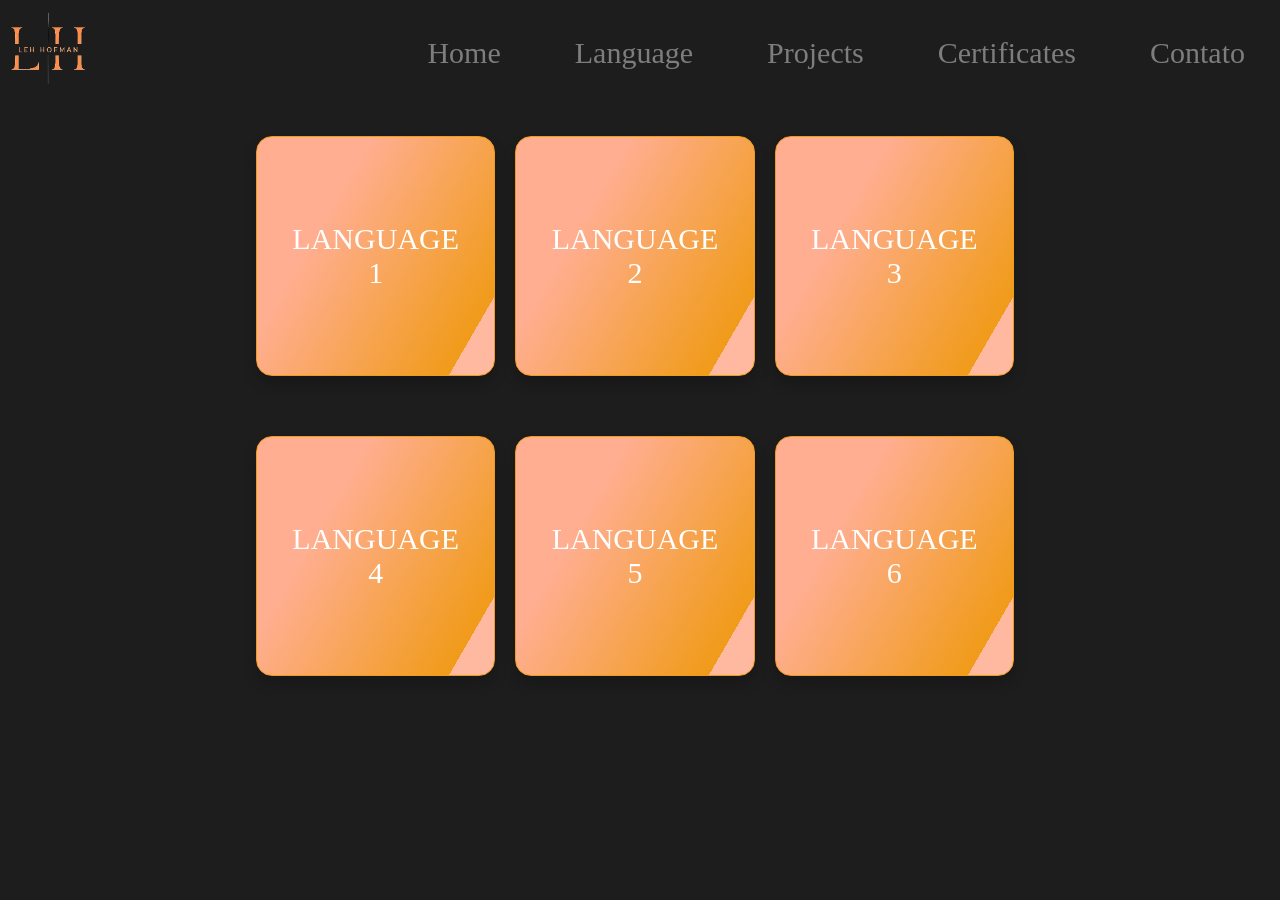
<file: pag/index2.html>
<!DOCTYPE html>
<html lang="en">

<head>

    <meta charset="UTF-8">
    <meta name="viewport" content="width=device-width, initial-scale=1.0">

    <title>Leh Hofman</title>
    <link rel="stylesheet" href="../style/style2.css">
    <link rel="shortcut icon" type="image/icon" href="../assets/img/l.png"/>

</head>

<body class="a">
    
    <header>

        <div class="face">

            <div class="logo">

                <a href="#">

                    <img src="../assets/img/l.png" alt="logo">

                </a>

            </div>

            <nav class="menu">

                <ul>

                    <li><a href="../index.html">Home</a></li>
                    <li><a href="./index2.html">Language</a></li>
                    <li><a href="./index3.html">Projects</a></li>
                    <li><a href="./index4.html">Certificates</a></li>
                    <li><a href="./index5.html">Contato</a></li>

                </ul>

            </nav>

        </div>

    </header>

    <main>

        <div class="flip-card">

            <div class="flip-card-inner">

                <div class="flip-card-front">

                    <p class="title">LANGUAGE</p>
                    <p>1</p>

                </div>

                <div class="flip-card-back">

                   <p class="title">HTML</p> 

                   <img src="../assets/img/html.png">

                    <p>HiperText Markup Language</p> 

                </div>

            </div>

            <div class="flip-card-inner">

                <div class="flip-card-front">

                    <p class="title">LANGUAGE</p>
                    <p>2</p>

                </div>

                <div class="flip-card-back">

                   <p class="title">CSS</p> 

                   <img src="../assets/img/css.png">

                    <p>Style Sheets</p> 

                </div>

            </div>

            <div class="flip-card-inner">

                <div class="flip-card-front">

                    <p class="title">LANGUAGE</p>
                    <p>3</p>

                </div>

                <div class="flip-card-back">

                   <p class="title">JS</p> 

                   <img src="../assets/img/javascript.png">

                    <p>Javascript</p> 

                </div>

            </div>

        </div>

        <div class="flip-card1">

            <div class="flip-card-inner1">

                <div class="flip-card-front1">
    
                    <p class="title1">LANGUAGE</p>
                    <p>4</p>
    
                </div>
    
                <div class="flip-card-back1">
    
                   <p class="title1">GIT</p> 
    
                   <img src="../assets/img/git.png">
    
                    <p>Distributed version control system</p> 
    
                </div>
    
            </div>
    
            <div class="flip-card-inner1">
    
                <div class="flip-card-front1">
    
                    <p class="title1">LANGUAGE</p>
                    <p>5</p>
    
                </div>
    
                <div class="flip-card-back1">
    
                   <p class="title1">C++</p> 
    
                   <img src="../assets/img/c++.png">
    
                    <p>Multi-paradigm compiled  language</p> 
    
                </div>
    
            </div>
    
            <div class="flip-card-inner1">
    
                <div class="flip-card-front1">
    
                    <p class="title1">LANGUAGE</p>
                    <p>6</p>
    
                </div>
    
                <div class="flip-card-back1">
    
                   <p class="title1">GITHUB</p> 
    
                   <img src="../assets/img/github.png">
    
                    <p>Source code and file hosting</p> 
    
                </div>
    
            </div>

        </div>

    </main>
    <!-- <div class="container">

        <div class="skill-box">

          <span class="title">HTML</span>
  
          <div class="skill-bar">

            <span class="skill-per html">

              <span class="tooltip">39.17%</span>

            </span>

          </div>

        </div>
  
        <div class="skill-box">

          <span class="title">CSS</span>
  
          <div class="skill-bar">

            <span class="skill-per css">

              <span class="tooltip">19.8%</span>

            </span>

          </div>

        </div>

        <div class="skill-box">

          <span class="title">JavaScript</span>

          <div class="skill-bar">

            <span class="skill-per javascript">

              <span class="tooltip">15.52%</span>

            </span>

          </div>

        </div>

       
    </div> -->

      
</body>

</html>
</file>
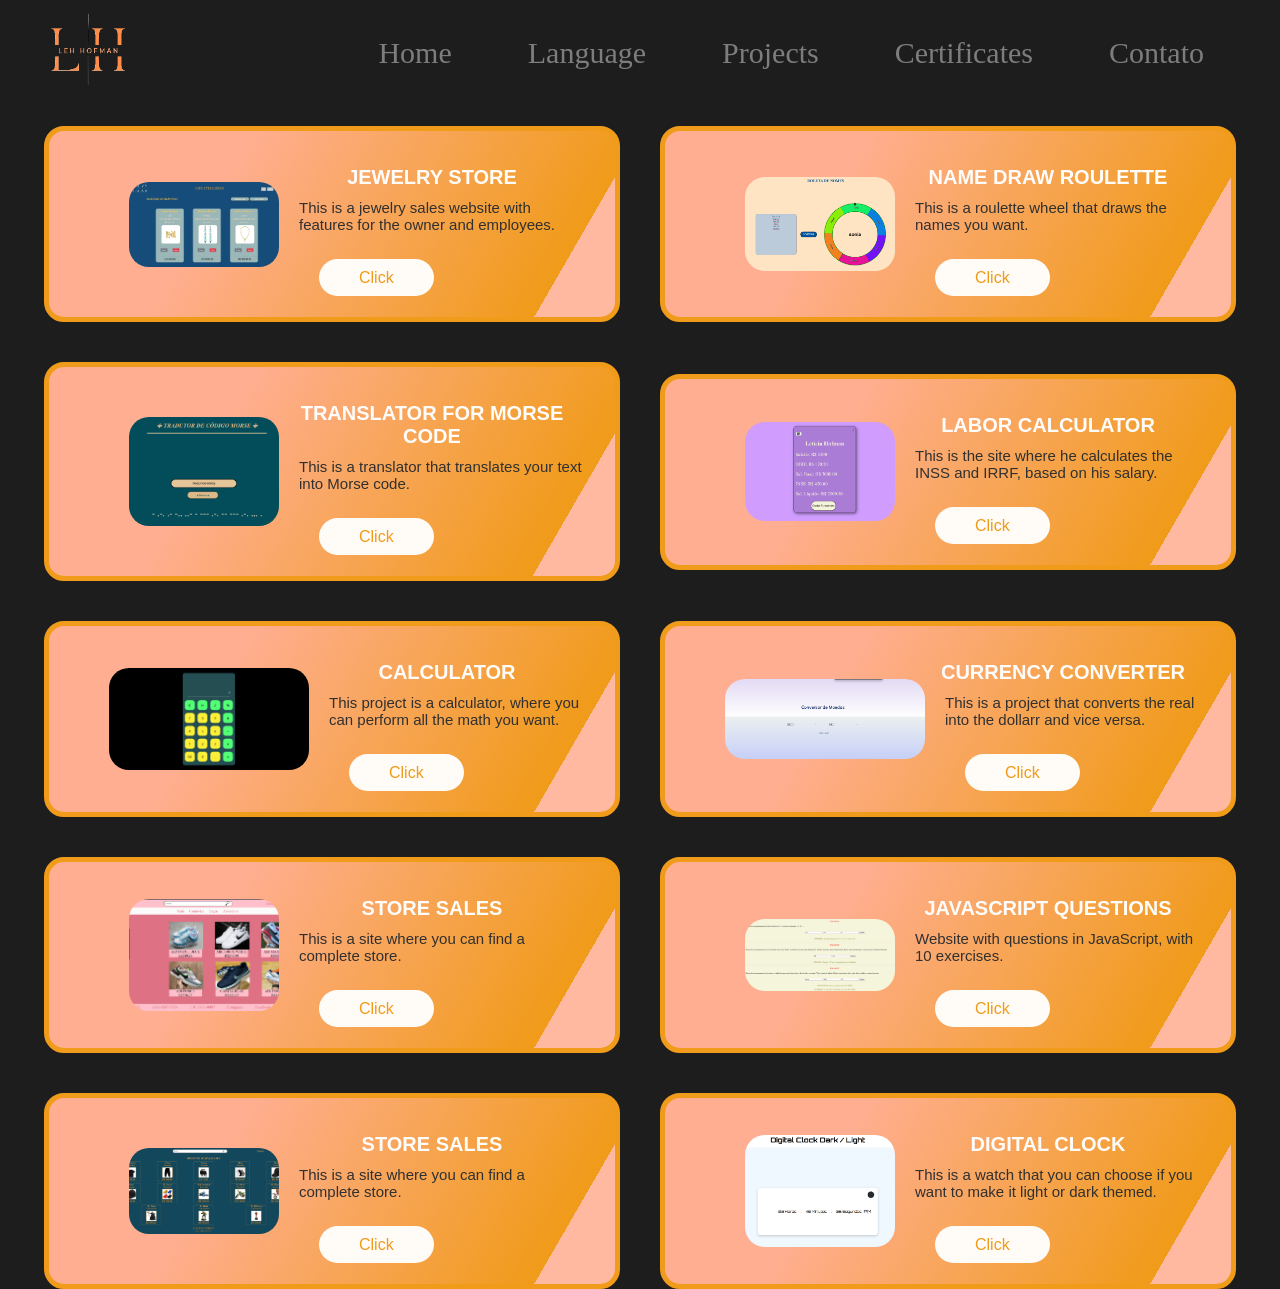
<file: pag/index3.html>
<!DOCTYPE html>
<html lang="en">

<head>

    <meta charset="UTF-8">
    <meta name="viewport" content="width=device-width, initial-scale=1.0">

    <title>Leh Hofman</title>
    <link rel="stylesheet" href="../style/style3.css">
    <link rel="shortcut icon" type="image/icon" href="../assets/img/l.png"/>
    
</head>

<body class="a">

    <header>

        <div class="face">

            <div class="logo">

                <a href="#">

                    <img src="../assets/img/l.png" alt="logo">

                </a>

            </div>

            <nav class="menu">

                <ul>

                    <li><a href="../index.html">Home</a></li>
                    <li><a href="./index2.html">Language</a></li>
                    <li><a href="../pag/index3.html">Projects</a></li>
                    <li><a href="../pag/index4.html">Certificates</a></li>
                    <li><a href="../pag/index5.html">Contato</a></li>

                </ul>

            </nav>

        </div>

    </header>

    <main>
        <div class="card-container">

            <div class="card">

                <img src="../assets/img/joias.png" alt="Image 2" class="card-image">

                <div class="card-text">

                    <h3>JEWELRY STORE</h3>
                    <p>This is a jewelry sales website with features for the owner and employees.</p><br>
                    <br>
                    <a href="../projetos/Loja-Jóias/app/index.html">Click</a>

                </div>

            </div>

            <div class="card">

                <img src="../assets/img/roleta.png" alt="Image 2" class="card-image">

                <div class="card-text">

                    <h3>NAME DRAW ROULETTE </h3>
                    <p>This is a roulette wheel that draws the names you want.</p><br>
                    <br>
                    <a href="../projetos/sorteio de nomes/index.html">Click</a>

                </div>

            </div>

            <div class="card">

                <img src="../assets/img/morse.png" alt="Image 2" class="card-image">

                <div class="card-text">

                    <h3>TRANSLATOR FOR MORSE CODE</h3>
                    <p>This is a translator that translates your text into Morse code.</p><br>
                    <br>
                    <a href="../projetos/Código morse/index.html">Click</a>

                </div>

            </div>

            <div class="card">

                <img src="../assets/img/trabalhista.png" alt="Image 1" class="card-image">

                <div class="card-text">

                    <h3>LABOR CALCULATOR</h3>
                    <p>This is the site where he calculates the INSS and IRRF, based on his salary.</p><br>
                    <br>
                    <a href="../projetos/Calculadora Trabalhista/index.html">Click</a>

                </div>

            </div>

            <div class="card">

                <img src="../assets/img/calculadora.png" alt="Image 2" class="card-image1">

                <div class="card-text">

                    <h3>CALCULATOR</h3>
                    <p>This project is a calculator, where you can perform all the math you want.</p><br>
                    <br>
                    <a href="../projetos/calculadora/index.html">Click</a>

                </div>

            </div>

            <div class="card">

                <img src="../assets/img/conversor.png" alt="Image 2" class="card-image1">

                <div class="card-text">

                    <h3>CURRENCY CONVERTER</h3>
                    <p>This is a project that converts the real into the dollarr and vice versa.</p><br>
                    <br>
                    <a href="../projetos/Conversor de Moeda/index.html" class="btn1">Click</a>

                </div>

            </div>

            <div class="card">

                <img src="../assets/img/lojar.png" alt="Image 2" class="card-image">

                <div class="card-text">

                    <h3>STORE SALES</h3>
                    <p>This is a site where you can find a complete store.</p><br>
                    <br>
                    <a href="../projetos/Site Lojas/index.html Lojas/index.html">Click</a>

                </div>

            </div>

            <div class="card">

                <img src="../assets/img/quest.png" alt="Image 2" class="card-image">

                <div class="card-text">

                    <h3>JAVASCRIPT QUESTIONS</h3>
                    <p>Website with questions in JavaScript, with 10 exercises.</p><br>
                    <br>
                    <a href="../projetos/questões/index.html">Click</a>

                </div>

            </div>

            <div class="card">

                <img src="../assets/img/lojaa.png" alt="Image 2" class="card-image">

                <div class="card-text">

                    <h3>STORE SALES</h3>
                    <p>This is a site where you can find a complete store.</p><br>
                    <br>
                    <a href="../projetos/loja/index.html">Click</a>

                </div>

            </div>

            <div class="card">

                <img src="../assets/img/relogio.png" alt="Image 2" class="card-image">

                <div class="card-text">

                    <h3>DIGITAL CLOCK</h3>
                    <p>This is a watch that you can choose if you want to make it light or dark themed.</p><br>
                    <br>
                    <a href="../projetos/Relógio Digital/index.html">Click</a>

                </div>

            </div>

        </div>

    </main>

</body>

</html>
</file>
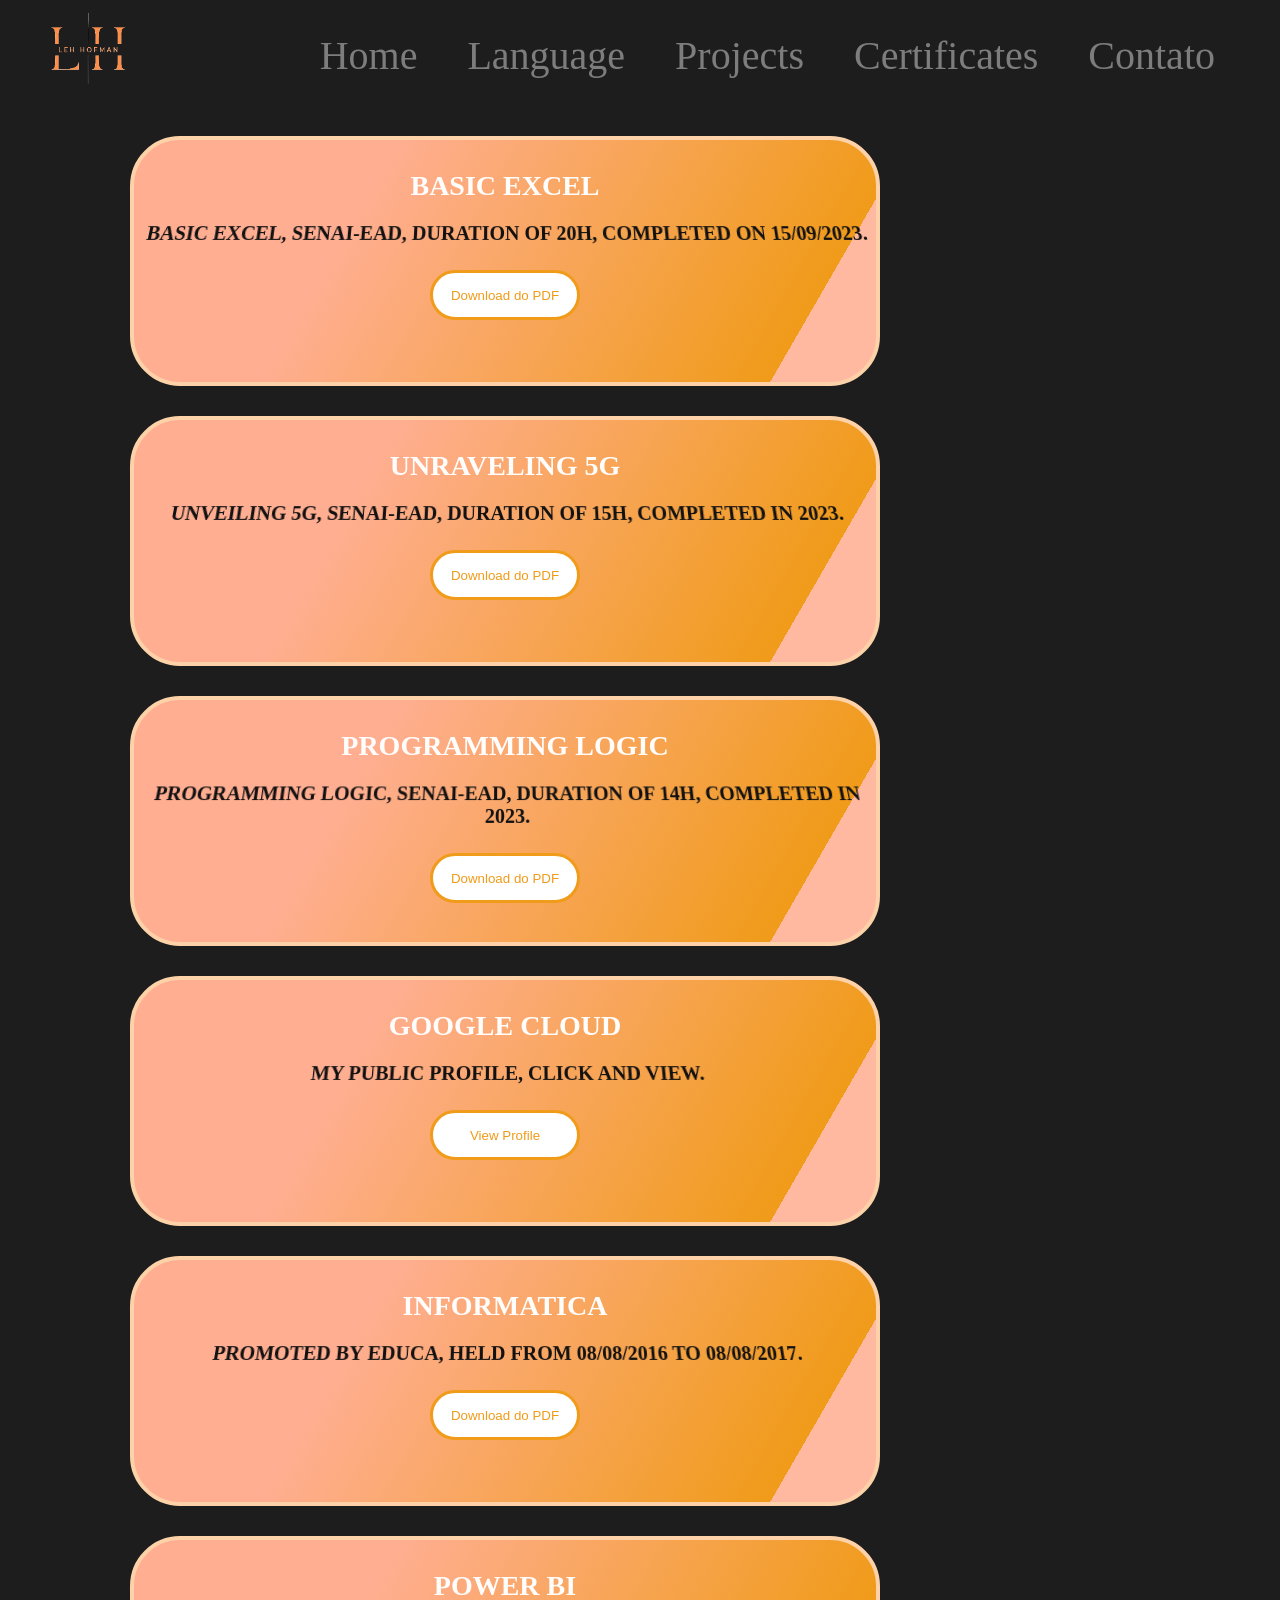
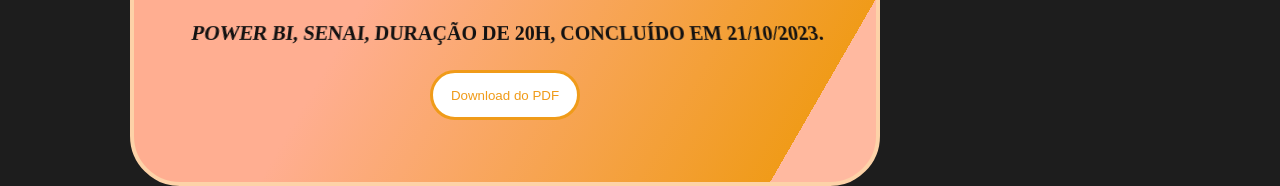
<file: pag/index4.html>
<!DOCTYPE html>
<html lang="en">

<head>

    <meta charset="UTF-8">
    <meta name="viewport" content="width=device-width, initial-scale=1.0">

    <title>Leh Hofman</title>
    <link rel="stylesheet" href="../style/style4.css">
    <link rel="shortcut icon" type="image/icon" href="../assets//img/l.png"/>
    
</head>

<body class="a">

    <header>

        <div class="face">

            <div class="logo">

                <a href="#">

                    <img src="../assets/img/l.png" alt="logo">

                </a>

            </div>

            <nav class="menu">

                <ul>

                    <li><a href="../index.html">Home</a></li>
                    <li><a href="./index2.html">Language</a></li>
                    <li><a href="./index3.html">Projects</a></li>
                    <li><a href="./index4.html">Certificates</a></li>
                    <li><a href="./index5.html">Contato</a></li>

                </ul>

            </nav>

        </div>

    </header>

    <main class="certificados">
        
        <div class="row1">
            
            <div class="cer1">

                <h3> BASIC EXCEL </h3>
    
                <div class="descriçao">
    
                    <p> Basic Excel, Senai-EAD, Duration of 20h, Completed on 15/09/2023.</p>

                    <a href="../assets/certificados/certificado-excel.pdf" download>

                        <button>Download do PDF</button>

                    </a>
    
                </div>

            </div>

            <div class="cer2">

                <h3> UNRAVELING 5G </h3>
    
                <div class="descriçao">
    
                    <p>  Unveiling 5G, Senai-EAD, Duration of 15h, Completed in 2023.</p>

                    <a href="../assets/certificados/certificado-Desvendando o 5G.pdf" download>

                        <button>Download do PDF</button>

                    </a>
    
                </div>

            </div>

            <div class="cer3">

                <h3> PROGRAMMING LOGIC </h3>
    
                <div class="descriçao">
    
                    <p>  Programming Logic, Senai-EAD, Duration of 14h, Completed in 2023.</p>

                    <a href="../assets/certificados/Certificado-Lógica de Programação.pdf" download>

                        <button>Download do PDF</button>

                    </a>
    
                </div>

            </div>

        </div>

        <div class="row2">

            <div class="cer5">

                <h3> GOOGLE CLOUD</h3>
    
                <div class="descriçao">
    
                    <p>  My public profile, click and view.</p>

                    <a href="https://www.cloudskillsboost.google/public_profiles/9f5a1e92-1b16-4931-a919-d7c175e3cd6e" class="redirecionar-button">

                        <button>View Profile</button>

                    </a>
    
                </div>

            </div>

            <div class="cer7">

                <h3> INFORMATICA </h3>
    
                <div class="descriçao">
    
                    <p>Promoted by Educa, held from 08/08/2016 to 08/08/2017.</p>

                    <a href="../assets/certificados/Certificado-informatica.pdf" download>

                        <button>Download do PDF</button>

                    </a>
    
                </div>

            </div>

            <div class="cer8">

                <h3> POWER BI </h3>
    
                <div class="descriçao">
    
                    <p>Power bi, Senai, Duração de 20h, Concluído em 21/10/2023.</p>

                    <a href="../assets/certificados/Certificado-Powerbi.pdf" download>

                        <button>Download do PDF</button>

                    </a>
    
                </div>

            </div>

        </div>

    </main>

</body>

</html>
</file>
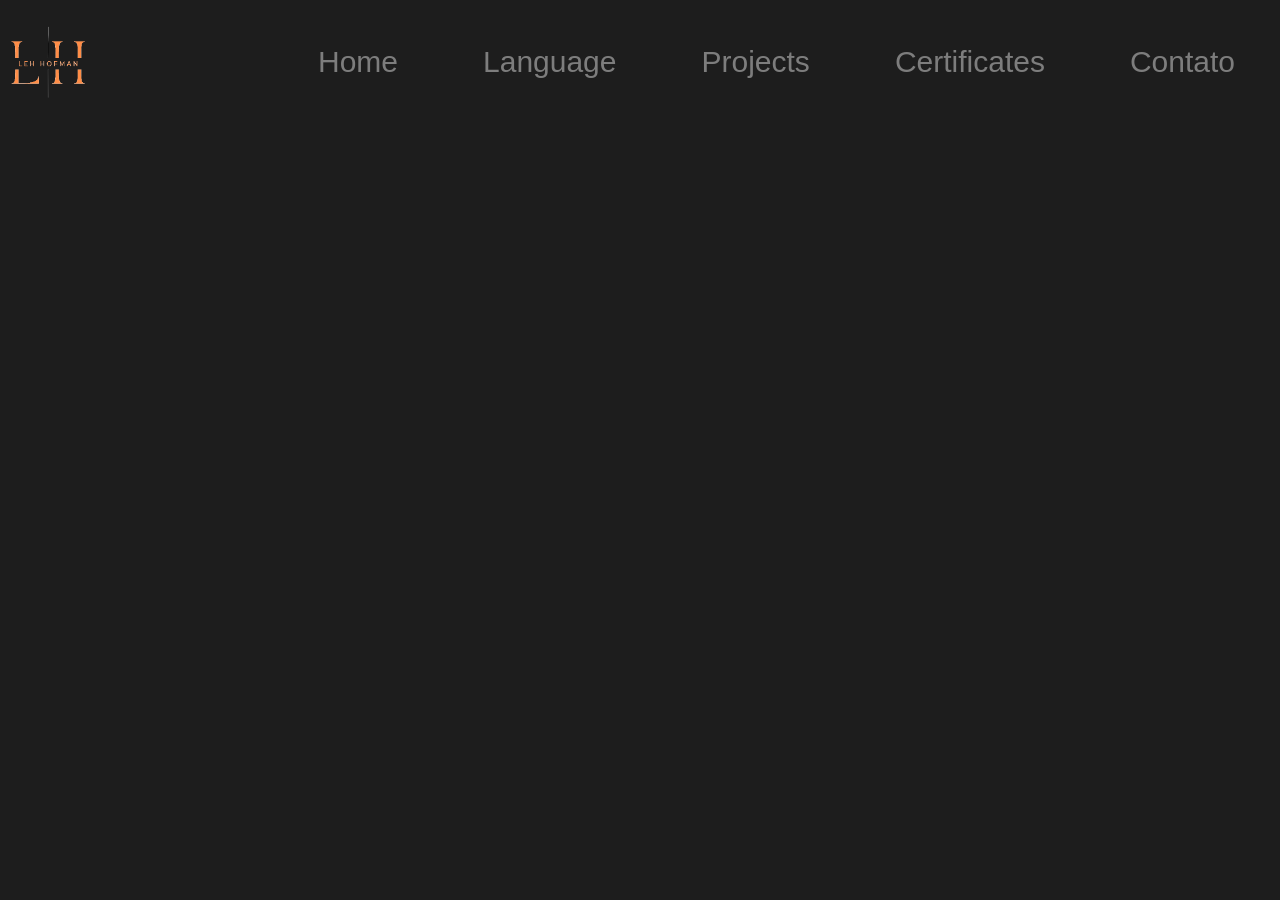
<file: pag/index5.html>
<!DOCTYPE html>
<html lang="en">

<head>

    <meta charset="UTF-8">
    <meta name="viewport" content="width=device-width, initial-scale=1.0">
    <title>Leh Hofman</title>
    <link rel="stylesheet" href="../style/style5.css">
    <link rel="shortcut icon" type="image/icon" href="../assets/img/l.png"/>

</head>

<body>

    <header>

        <div class="face">

            <div class="logo">

                <a href="#">

                    <img src="../assets/img/l.png" alt="logo">

                </a>

            </div>

            <nav class="menu">

                <ul>

                    <li><a href="../index.html">Home</a></li>
                    <li><a href="./index2.html">Language</a></li>
                    <li><a href="./index3.html">Projects</a></li>
                    <li><a href="./index4.html">Certificates</a></li>
                    <li><a href="./index5.html">Contato</a></li>

                </ul>

            </nav>

        </div>

    </header>

    <main>

        <div class="contact-container">

            <div class="contact-card">

                <div class="contact-form">

                    <h2>Contact Us</h2>

                    <form action="https://formspree.io/f/xwkdzblr" method="POST">

                        <br>

                        <label for="nome">Name:</label><br>
                        <input type="text" id="nome" name="nome" required><br><br>
                    
                        <label for="email">Email:</label><br>
                        <input type="email" id="email" name="email" required><br><br>
                    
                        <label for="mensagem">Message:</label><br>
                        <textarea id="mensagem" name="mensagem" rows="4" required></textarea><br><br>
                    
                        <input type="submit" value="Enviar" class="btn">

                    </form>

                </div>

                <div class="social-links">

                    <a href="https://www.instagram.com/lehhofman/" class="social-link" target="_blank">
        
                        <img src="../assets/img/insta.png" alt="Instagram">
        
                    </a>
        
                    <a href="https://github.com/lehhofman" class="social-link" target="_blank">
        
                        <img src="../assets/img/github.png" alt="GitHub">
        
                    </a>
        
                    <a href="https://www.linkedin.com/in/leticia-hofman-202955299/" class="social-link" target="_blank">
        
                        <img src="../assets/img/link.png" alt="linkedin">
        
                    </a>
        
                </div>

            </div>    

        </div>

        

    </main>

</body>

</html>
</file>
<file: style.css>
@import url('https://fonts.googleapis.com/css2?family=Poppins:ital,wght@0,300;0,400;0,500;1,500&display=swap');

* {
    margin: 0;
    padding: 0;
    scroll-behavior: smooth;
    box-sizing: border-box;
    font-family: "poppins";
    outline: none;
    border: none;
    color: #fff;
}

body {
    background: #0f0a0a;
    height: 100vh;
}

html {
    font-size: 62.5%;
    overflow-x: hidden;
}

.header {
    position: fixed;
    left: 0;
    top: 0;
    padding: 2rem 10%;
    width: 100%;
    display: flex;
    justify-content: space-between;
    align-items: center;
    z-index: 100;
}

.sticky {
    border-bottom: 2px solid rgba(255, 255, 255, .1);
    background: #0f0a0a;
}

.logo {
    font-size: 2.9rem;
    font-weight: 600;
    text-decoration: none;
    color: #fff;
    transform: translateX(-100%);
    opacity: 0;
    animation: RightSlide 1s ease forwards;
}

@keyframes RightSlide {
    0% {
        transform: translateX(-100%);
        opacity: 0;
    }

    100% {
        transform: translateX(0%);
        opacity: 1;
    }
}

#menu {
    color: #fff;
    font-size: 2.5rem;
    display: none;
}

.navbar a {
    display: inline-block;
    font-size: 1.7rem;
    text-decoration: none;
    margin: 0 2.5rem;
    font-weight: 500;
    letter-spacing: .02;
    transition: .5s ease;
    transform: translateY(-100px);
    opacity: 0;
    animation: TopSlide 1s ease forwards;
    animation-delay: calc(.2s * var(--vlr));
}

@keyframes TopSlide {
    0% {
        transform: translateY(-100px);
        opacity: 0;
    }

    100% {
        transform: translateY(0px);
        opacity: 1;
    }
}

.navbar a:hover,
.navbar a.active {
    color: #ff00ee;
}

section {
    padding: 10rem 9% 2rem;
    min-height: 100vh;
}

.about,
.education,
.contact,
.skills {
    overflow: hidden;
}

.home {
    display: flex;
    justify-content: space-between;
    align-items: center;
}

.text-content {
    max-width: 70rem;
}

.text-content h1 {
    font-size: 5rem;
    color: #fff;
    text-transform: capitalize;
    letter-spacing: .05rem;
    font-weight: 600;
    transform: translateY(-100px);
    opacity: 0;
    animation: RightSlide 1s ease forwards;
    animation-delay: 1s;
}

.text-animation {
    position: relative;
    width: 32.8rem;
}

.text-animation h2 {
    font-size: 3.2rem;
    font-weight: 700;
    color: transparent;
    -webkit-text-stroke: .7px #ff00ee;
    background: linear-gradient(#ff00ee, #ff00ee);
    background-repeat: no-repeat;
    -webkit-background-clip: text;
    background-position: -33rem 0;
    transform: translateY(-100px);
    opacity: 0;
    animation: textSlide 6s linear infinite,
        TopSlide 1s ease forwards;
    animation-delay: 2s, 1.2s;
}

@keyframes textSlide {

    0%,
    10%,
    100% {
        background-position: -33rem 0;
    }

    65%,
    85% {
        background-position: 0 0;
    }
}

.text-animation::before {
    content: "";
    position: absolute;
    left: 0;
    top: 0;
    height: 100%;
    width: 0;
    border-right: 2px solid #ff00ee;
    transform: translateY(-100px);
    opacity: 0;
    animation: CursorSlide 6s linear infinite,
        TopSlide 1s ease forwards;
    animation-delay: 2s, 1.2s;
}

@keyframes CursorSlide {

    0%,
    10%,
    100% {
        width: 0;
    }

    65%,
    78%,
    85% {
        opacity: 1;
        width: 100%;
    }

    75%,
    81% {
        opacity: 0;
    }

}

.text-content p {
    font-size: 1.4rem;
    margin: 1rem 0;
    transform: translateX(100px);
    opacity: 0;
    animation: leftSlide 1s ease forwards;
    animation-delay: 1.4s;
}

@keyframes leftSlide {
    0% {
        transform: translateX(100px);
        opacity: 0;
    }

    100% {
        transform: translateX(0px);
        opacity: 1;
    }
}

.btn-section {
    width: 32.5rem;
    height: 5rem;
    display: flex;
    justify-content: space-between;
    align-items: center;
    margin: 2rem 0;
    position: relative;
}

.btn-section::before {
    content: "";
    position: absolute;
    left: 0;
    top: 0;
    background: #0f0a0a;
    height: 100%;
    width: 100%;
    z-index: 2;
    animation: Slide 1s ease forwards;
    animation-delay: 1.6s;
}

@keyframes Slide {
    0% {
        width: 100%;
    }

    100% {
        width: 0;
    }
}

.btn,
.btnr {
    height: 100%;
    width: 15rem;
    color: #fff;
    background: rgba(255, 255, 255, .1);
    border: .2rem solid rgba(255, 255, 255, .3);
    backdrop-filter: blur(5rem);
    border-radius: .8rem;
    font-size: 1.5rem;
    cursor: pointer;
    display: inline-flex;
    justify-content: center;
    align-items: center;
    position: relative;
    overflow: hidden;
    z-index: 1;
}

.btn::before,
.btnr::before {
    content: "";
    position: absolute;
    left: 0;
    top: -100%;
    height: 300%;
    width: 100%;
    background: linear-gradient(#0f0a0a, #ff00ee, #0f0a0a, #ff00ee);
    z-index: -1;
    transition: .5s ease;
}

.btn:hover::before,
.btnr:hover::before {
    top: 0;
}

.social-media {
    margin: 2rem 0;
}

.social-media i {
    display: inline-block;
    font-size: 2.5rem;
    background: rgba(255, 255, 255, .1);
    border: .2rem solid rgba(255, 255, 255, .3);
    padding: .8rem;
    margin: 0 .5rem;
    border-radius: 50%;
    color: #fff;
    cursor: pointer;
    position: relative;
    overflow: hidden;
    animation: Bottom 1s ease forwards;
    animation-delay: calc(.2s * var(--vlr));
    transform: translateY(100px);
    opacity: 0;

}

@keyframes Bottom {
    0% {
        transform: translateY(100px);
        opacity: 0;
    }

    100% {
        transform: translateY(0px);
        opacity: 1;
    }
}

.social-media i::after {
    content: "";
    position: absolute;
    left: 0;
    top: -100%;
    height: 300%;
    width: 100%;
    background: linear-gradient(#0f0a0a, #ff00ee, #0f0a0a, #ff00ee);
    z-index: -1;
    transition: .5s ease;
}

i:hover::after {
    top: 0;
}

.home img {
    width: 30vw;
    background: rgba(255, 255, 255, .1);
    border: .2rem solid rgba(255, 255, 255, .3);
    border-radius: 10%;
    filter: drop-shadow(0 0 8rem #ff00ee);
    animation: Scale 1s ease forwards;
    scale: 0;
    animation-delay: 2s;
}

@keyframes Scale {
    0% {
        scale: 0;
    }

    100% {
        scale: 1;
    }
}

/* about section */
.about {
    display: flex;
    justify-content: center;
    align-items: center;
    flex-direction: column;
    padding-bottom: 6rem;
    gap: 2rem;
}

.title {
    font-size: 5rem;
    margin-bottom: 3rem;
    font-weight: 600;
    text-align: center;
    transform: translateY(-100px);
    opacity: 0;
}

section.start-animation .title {
    animation: top 1s ease forwards;
}

@keyframes top {
    0% {
        transform: translateY(-100px);
        opacity: 0;
    }

    100% {
        transform: translateY(0px);
        opacity: 1;
    }
}

.title span {
    color: #ff00ee;
}

.about img {
    height: 25rem;
    width: 25rem;
    background: rgba(255, 255, 255, .1);
    border: .2rem solid rgba(255, 255, 255, .3);
    border-radius: 50%;
    filter: drop-shadow(0 0 8rem #ff00ee);
    scale: 0;
}

section.start-animation .aboutImg {
    animation: scaleout 1s ease forwards;
}

@keyframes scaleout {
    0% {
        scale: 0;
    }

    100% {
        scale: 1;
    }
}

.text-content2 {
    text-align: center;
}

.text-content2 h2 {
    font-size: 2.6rem;
    transform: translatex(-100px);
    opacity: 0;
}

section.start-animation .text-content2 h2 {
    animation: Right 1s ease forwards;
}

@keyframes Right {
    0% {
        transform: translatex(-100px);
        opacity: 0;
    }

    100% {
        transform: translatex(0px);
        opacity: 1;
    }
}

.text-content2 p {
    font-size: 1.5rem;
    margin: 2rem 0 3rem;
    transform: translatex(100px);
    opacity: 0;
}

section.start-animation .text-content2 p {
    animation: Left 1s ease forwards;
}

@keyframes Left {
    0% {
        transform: translatex(100px);
        opacity: 0;
    }

    100% {
        transform: translatex(0px);
        opacity: 1;
    }
}

.text-content2 .btn {
    padding: .9rem .5rem;
    transform: translateY(100px);
    opacity: 0;
}

section.start-animation .text-content2 .btn {
    animation: Bottoms 1s ease forwards;
}

@keyframes Bottoms {
    0% {
        transform: translateY(100px);
        opacity: 0;
    }

    100% {
        transform: translatey(0px);
        opacity: 1;
    }
}

/* education section */
.row {
    display: flex;
    column-gap: 4rem;
    flex-wrap: wrap;
}

.column {
    flex: 1 1 30rem;
}

.column:nth-child(1) {
    opacity: 0;
    transform: translateX(-100px);
}

section.start-animation .column:nth-child(1) {
    animation: Right 1s ease forwards;
    animation-delay: 1.2s;
}

.column:nth-child(2) {
    opacity: 0;
    transform: translateX(100px);
}

section.start-animation .column:nth-child(2) {
    animation: Left 1s ease forwards;
    animation-delay: 1.2s;
}

.column h2 {
    font-size: 2.5rem;
    margin: 2rem 0 1rem 1.96rem;
    transform: translateY(-100px);
    opacity: 0;
}

section.start-animation .column h2 {
    animation: top 1s ease forwards;
    animation-delay: 1.2s;
}

.box {
    border-left: .2rem solid #ff00ee;
}

.education-content {
    padding-left: 1.9rem;
}

.education-content .content {
    padding: 1.5rem;
    border: .2rem solid #ff00ee;
    background: rgba(255, 255, 255, .1);
    border-radius: .5rem;
    margin-bottom: 2rem;
    position: relative;
}

.content::before {
    content: "";
    position: absolute;
    left: -2.8rem;
    top: -1.5rem;
    height: 1.4rem;
    width: 1.4rem;
    border-radius: 50%;
    background: #ff00ee;
}

.content .year {
    font-size: 1.5rem;
    color: #ff00ee;
}

.content .year i {
    color: #ff00ee;
    font-size: 1.5rem;
    margin-left: .5rem;
}

.content h3 {
    font-size: 1.7rem;
    letter-spacing: .05rem;
    margin: .5rem 0;
}

.content p {
    font-size: 1.5rem;
}

/* skill-content */
.wrapper {
    width: 100%;
    display: flex;
    justify-content: space-between;
    align-items: center;
    gap: 5rem;
    flex-wrap: wrap;
}

.skill-title {
    font-size: 2.4rem;
    font-weight: 600;
    margin-bottom: 1.5rem;
    opacity: 0;
    transform: translateY(-100px);
}

section.start-animation .skill-title {
    animation: top 1s ease forwards;
    animation-delay: 1.2s;
}

.skill-content {
    width: 100%;
    flex: 1 1 30rem;
}

.skill-box {
    height: 100%;
    width: 100%;
    padding: 8rem 4rem;
    background: rgba(255, 255, 255, .1);
    border-radius: 1rem;
}

.skill-box1 {
    opacity: 0;
    transform: translateX(-100px);
}

section.start-animation .skill-box1 {
    animation: Right 1s ease forwards;
    animation-delay: 1.2s;
}

.skill-box2 {
    opacity: 0;
    transform: translateX(100px);
}

section.start-animation .skill-box2 {
    animation: Left 1s ease forwards;
    animation-delay: 1.4s;
}

.single-skill {
    display: flex;
    justify-content: space-between;
    margin: 2rem 0;
}

.single-skill span {
    font-size: 1.6rem;
}

.bar-side {
    background: #111;
    height: 1rem;
    border-radius: 50rem;
    position: relative;
    overflow: hidden;
}

.bar {
    position: absolute;
    height: 100%;
    background: #ff00ee;
}

.bar-1 {
    width: 90%;
}

.bar-2 {
    width: 80%;
}

.bar-3 {
    width: 70%;
}

/* contact section */
section form {
    max-width: 70rem;
    text-align: center;
    margin: 1rem auto;
    margin-bottom: 3rem;
}

.input-box {
    display: flex;
    justify-content: space-between;
    flex-wrap: wrap;
}

input:nth-child(1) {
    opacity: 0;
    transform: translateX(-100px);
}

section.start-animation input:nth-child(1) {
    animation: Right 1s ease forwards;
    animation-delay: 1.2s;
}

input:nth-child(2) {
    opacity: 0;
    transform: translateX(100px);
}

section.start-animation input:nth-child(2) {
    animation: Left 1s ease forwards;
    animation-delay: 1.2s;
}

input,
textarea {
    width: 100%;
    padding: 1.5rem;
    background: rgba(255, 255, 255, .1);
    border: .2rem solid rgba(255, 255, 255, .3);
    outline: none;
    backdrop-filter: blur(10px);
    filter: drop-shadow(0 0 100px #ff00ee);
    border-radius: .8rem;
    gap: 2.5rem;
    margin: .7rem 0;
    transition: .3s ease;
    opacity: 0;
    transform: translateY(100px);
}

section.start-animation textarea {
    animation: Bottom 1s ease forwards;
    animation-delay: 1.2s;
}

input::placeholder {
    font-size: 1.5rem;
    letter-spacing: .02rem;
}

.input-box input {
    width: 49%;
}

input:focus,
input:valid {
    border: .2rem solid #ff00ee;
}

textarea:focus,
textarea:valid {
    border: .2rem solid #ff00ee;
}

textarea {
    resize: none;
}

.contact .btn {
    margin-top: 2rem;
    cursor: pointer;
    filter: none;
    border: .2rem solid rgba(255, 255, 255, .3);
}

section.start-animation .btn {
    animation: Bottom 1s ease forwards;
    animation-delay: 1.4s;
}

.contact .btn:hover {
    background: #ff00ee;
    box-shadow: 0 0 .3rem #ff00ee,
        0 0 .7rem #ff00ee;
}

/* footer */

footer {
    background: #080707;
    padding: 2rem 9%;
    display: flex;
    justify-content: space-between;
    align-items: center;
    flex-wrap: wrap;
}

footer p {
    font-size: 1.6rem;
}

footer i {
    display: inline-flex;
    justify-content: center;
    align-items: center;
    padding: .8rem;
    background: #ff00ee;
    color: #0f0a0a;
    border-radius: 50%;
    font-size: 2.4rem;
}

/* RESPONSIVE */
@media(max-width:1200px) {
    html {
        font-size: 55;
    }
}

@media(max-width:991px) {
    .header {
        padding: 2rem 9%;
    }

    section {
        padding: 10rem 3% 2rem;
    }

    .contact {
        min-height: auto;
    }

    footer {
        padding: 2rem 3%;
    }
}

@media(max-width:768px) {
    #menu {
        display: block;
    }

    .navbar {
        position: absolute;
        left: 0;
        top: 100%;
        width: 100%;
        padding: 1rem 3%;
        background: #0f0a0a;
        border-top: 1px solid rgba(255, 255, 255, .1);
        border-bottom: .2rem solid rgba(255, 255, 255, .1);
        display: none;
    }

    .navbar.active {
        display: block;
    }

    .navbar a {
        display: block;
        margin: 3rem 0;
        font-size: 2rem;
    }

    .home {
        flex-direction: column-reverse;
    }

    .home .text-content {
        display: flex;
        justify-content: center;
        align-items: center;
        flex-direction: column;
    }

    .home .text-content h1 {
        font-size: 4rem;
    }

    .home img {
        width: 60vw;
        margin-top: 10rem;
    }

    .about {
        flex-direction: column;
    }

    .about img {
        width: 20rem;
        height: 20rem;
    }
}

@media(max-width:450px) {
    html {
        font-size: 50%;
    }

    .input-box input {
        width: 100%;
    }
}

.projects {
    padding-bottom: 6rem;
}

.title {
    font-size: 5rem;
    margin-bottom: 3rem;
    font-weight: 600;
    text-align: center;
    transform: translateY(-100px);
    opacity: 0;
}

section.start-animation .title {
    animation: top 1s ease forwards;
}

@keyframes top {
    0% {
        transform: translateY(-100px);
        opacity: 0;
    }

    100% {
        transform: translateY(0px);
        opacity: 1;
    }
}

.title span {
    color: #ff00ee;
}

.projects-wrapper {
    display: flex;
    flex-wrap: wrap;
    gap: 2rem;
    justify-content: center;
}

.project-card {
    background: rgba(255, 255, 255, 0.1);
    border: 0.2rem solid rgba(255, 255, 255, 0.3);
    border-radius: 0.5rem;
    padding: 2rem;
    width: 30rem;
    text-align: center;
    color: #fff;
    transform: translateY(100px);
    opacity: 0;
    animation: fadeIn 1s ease forwards;
    transition: transform 0.3s ease, box-shadow 0.3s ease;
}

.project-card:hover {
    transform: translateY(0) scale(1.05);
    box-shadow: 0 1.5rem 2.5rem rgba(0, 0, 0, 0.2);
}

.project-card img {
    width: 100%;
    height: 50%;
    border-radius: 0.5rem;
    margin-bottom: 1rem;
    transition: transform 0.3s ease;
}

.project-card:hover img {
    transform: scale(1.1);
}

.project-card h3 {
    margin-bottom: 1rem;
    font-size: 2rem;
    color: #ffff;
}

.project-card p {
    font-size: 1.2rem;
    color: rgba(255, 255, 255, 0.8);
}

@keyframes fadeIn {
    0% {
        transform: translateY(100px);
        opacity: 0;
    }

    100% {
        transform: translateY(0);
        opacity: 1;
    }
}
</file>
<file: projetos/Calculadora Trabalhista/style.css>
body{

    background-color: rgb(208, 157, 255);

}

.card{

    width: 300px;
    height: 70%;
    border-radius: 15px;
    border:1px solid black;
    padding:10px;
    background-color: rgb(171, 124, 214);
    box-shadow: 5px 5px 15px rgba(0,0,0,0.5)

}

h2{

    font-size: 30px;
    text-align: center;
    color: beige;

}

.model{

    display:none;

}

h1{

    text-align: center;
    font-size: 40px;
    color: rgb(120, 66, 171);

}

form{

    text-align: center;
    padding: 20px;

}

.cards{

    display: flex;
    flex-wrap: wrap;
    justify-content: space-evenly;
    margin-left: 20px;
    
}

.salario{

    font-size: 150%;
    color: beige;

}

.inss{

    font-size: 150%;
    color: beige;

}

.salarioBase{

    font-size: 150%;
    color: beige;

}

.irrf{

    font-size: 150%;
    color: beige;

}

.salarioLiquido{

    font-size: 150%;
    color: beige;

}

form > #nome{

    width: 30%;
    height: 30px;
    border-radius: 50px;
    text-align: center;

}

form > #salarios{

    width: 30%;
    height: 30px;
    border-radius: 50px;
    text-align: center;

}

form > #enviar{

    border-radius: 50px;
    width: 7%;
    height: 40px;
    background-color: beige;

}

form > #excluir{

    border-radius: 50px;
    width: 7%;
    height: 40px;
    background-color: beige;
    
}

#deletar{

    margin-left: 80px;
    border-radius: 50px;
    height: 50px;
    background-color: beige;

}

.botao{

    margin-left: 90px;
    width: 100px;
    border-radius: 50px;
    height: 50px;
    background-color: beige;

}

.card1{

    display: flex;
    justify-content: end;

}

.botoes{

    margin-left: 70px;
    width: 150px;
    border-radius: 50px;
    height: 50px;
    background-color: beige;

}
</file>
<file: projetos/calculadora/style.css>
* {

  font-family: "Segoe UI", Tahoma, Geneva, Verdana, sans-serif;

}

body {

  background-color: #000;
  min-height: 95vh;
  display: flex;
  justify-content: center;
  align-items: center;
  padding: 20px;

}

.calculator {

  background-color: #254e53;
  max-width: 300px;
  height: auto;
  display: flex;
  flex-direction: column;
  justify-content: center;
  align-items: center;
  padding: 25px 35px;
  border-radius: 15px;
  user-select: none;

}

.calculate {

  width: 100%;
  margin: 3vh 0;
  display: grid;
  grid-template-columns: 100%;
  grid-template-rows: repeat(2, minmax(40px, auto));
  word-wrap: break-word;
  padding-bottom: 20px;
  border-bottom: 1px rgb(255, 255, 255) solid;

}

.calculate .a {

  text-align: right;
  height: 8vh;
  color: white;
  font-size: xx-large;
  line-height: 2;
  word-wrap: break-word;

}

.calculate .zero {

  text-align: right;
  color: rgba(238, 235, 235, 0.997);
  height: 7px;
  line-height: 3;
  font-size: larger;

}

.botao {

  display: grid;
  grid: repeat(5, 70px) / repeat(4, 70px);
  grid-row-gap: 20px;
  grid-column-gap: 20px;

}

.botao button {

  outline: none;
  border: none;
  border-radius: 20px;
  background-color: #fcef38;
  color: #000000;
  font-size: x-large;

}

.botao .symbol {

  color: #000;
  background: #52ff75;
  font-weight: bold;

}

.number:hover {

  background-color: #25374a;

}

.symbol:hover {

  background-color: #ffab00;

}

@media only screen and (max-width: 600px) {

  body {

      background-color: #b6b3b3;
      align-items: flex-start;
      
  }
}
</file>
<file: projetos/Conversor de Moeda/style.css>
@import url('https://fonts.googleapis.com/css?family=Muli&display=swap');

* {

  box-sizing: border-box;
  
}

body {

  background-image: linear-gradient(to bottom, #6e3dc852 0%, #fff 50%, #ecf0f1 50%, #6781f780 100%);
  font-family: 'Muli', sans-serif;
  display: flex;
  flex-direction: column;
  justify-content: center;
  align-items: center;
  height: 100vh;
  margin: 0;

}

h1 {

  padding: 25px;
  font-size: 50px;
  color: #001F61;

}

.container {

  display: flex;
  align-items: center;
  justify-content: space-between;

}

.moeda select {

  background: transparent;
  padding-right: 20px;
  font-size: 22px;
  -moz-appearance: none;
  -webkit-appearance: none;
  appearance: none;

}

.moeda input {

  border: 0;
  background: transparent;
  font-size: 22px;
  text-align: right;

}

.taxa{

	margin-top: 200px;
	color: #001F61;
	font-style: italic;

}
</file>
<file: projetos/Código morse/style.css>
body{

    background-color: rgb(3, 77, 90);

}

h1{

    text-align: center;
    color:burlywood;
    margin-top: 30px;
    font-style:italic;

}

h4{

    border: 2px solid rgb(229, 197, 154);
    width: 650px;
    margin-left: 600px;

}

input{

    display: flex;
    margin-left: 730px;
    text-align: center;
    width: 350px;
    height: 40px;
    margin-top: 250px;
    border-radius: 30px;
    border: 3px solid rgb(0, 0, 0);
    background-color: rgb(229, 197, 154);
    
}

button{

    margin-left: 820px;
    margin-top: 20px;
    border-radius: 20px;
    width: 170px;
    height: 40px;
    background-color: burlywood;
    color: rgb(3, 77, 90);
    font-size: 15px;

}

p{
    /* margin-left: 550px; */
    text-align: center;
    font-size: 50px;
    color: bisque;
}
</file>
<file: projetos/loja/style.css>
* {
    margin: 0;
    padding: 0;
}


body {
    background-color: rgb(19, 71, 91);
}

nav {
    display: flex;
    height: 9vh;
    text-align: center;
    align-items: center;
    justify-content: space-between;
    background-color: rgb(19, 71, 91);
}

a{
    text-decoration: none;
    font-family: Georgia, 'Times New Roman', Times, serif;
    color: rgb(210, 152, 76);
}

nav .pesquisa {
    display: flex;
    align-items: center;
}

nav .pesquisa input {
    width: 30vw;
    padding: 8px;
    margin-left: 200px;
    border-radius: 100px;
    outline: none;
}

h2{
    margin-left: 30px;
    color:  rgb(210, 152, 76);
}

nav .pesquisa img {
    transform: translateX(-50px);
    width: 1.5rem;
    height: 1.5rem;
}

nav .site {
    display: flex;
    align-items: center;
    gap: 70px;
    font-size: 1.5em;
    font-family:'Times New Roman', Times, serif;
}

nav .site img {
    justify-content: end;
    margin-right: 20px;
    width: 5vh;
    filter: invert(100%);
}

main .categorias {
    display: flex;
    justify-content: center;
    align-items: center;
    gap: 2em;
    height: 4em;
    background-color: var(--bg-color-4);
}

 main .categorias p {
    font-size: 1.5rem;
    color:  rgb(210, 152, 76);
    font-family: 'Times New Roman', Times, serif;
    font-weight: bold;
} 

.card img{
    width: 100px;
    height: 100px;
    border: 3px solid  rgb(210, 152, 76);
    margin-left: 50px;
    margin-top: 10px;
}

.card{
    border: 1px solid  rgb(210, 152, 76);
    border-radius: 3px;
    width: 200px;
    height: 200px;
}

.a{
    display: flex;
    justify-content: space-around;
}

.card h2{
    text-align: center;
    margin-right: 20px;
}

.card h3{
    text-align: center;
    font-size: 18px;
    color: rgb(210, 133, 32);
    margin-left: 10px;
}

.card p{
    text-align: center;
    font-size: 25px;
    color: rgb(210, 133, 32);
    font-weight: bold;
}

.row1{
    margin-top: 20px;
}
.card1 img{
    width: 100px;
    height: 100px;
    border: 3px solid  rgb(210, 152, 76);
    margin-left: 50px;
    margin-top: 10px;
}

.card1{
    border: 1px solid  rgb(210, 152, 76);
    border-radius: 3px;
    width: 200px;
    height: 200px;
}

.a1{
    display: flex;
    justify-content: space-around;
}

.card1 h2{
    text-align: center;
    margin-right: 20px;
}

.card1 h3{
    text-align: center;
    font-size: 18px;
    color: rgb(210, 133, 32);
    margin-left: 10px;
}

.card1 p{
    text-align: center;
    font-size: 25px;
    color: rgb(210, 133, 32);
    font-weight: bold;
}

.row2{
    margin-top: 20px;
}
.card2 img{
    width: 100px;
    height: 100px;
    border: 3px solid  rgb(210, 152, 76);
    margin-left: 50px;
    margin-top: 10px;
}

.card2{
    border: 1px solid  rgb(210, 152, 76);
    border-radius: 3px;
    width: 200px;
    height: 200px;
}

.a2{
    display: flex;
    justify-content: space-evenly;
    gap: 40px;
}

.card2 h2{
    text-align: center;
    margin-right: 20px;
}

.card2 h3{
    text-align: center;
    font-size: 18px;
    color: rgb(210, 133, 32);
    margin-left: 10px;
}

.card2 p{
    text-align: center;
    font-size: 25px;
    color: rgb(210, 133, 32);
    font-weight: bold;
}

footer{
    margin-top: 20px;
    background-color: rgb(19, 71, 91);
    height: 60px;
}

footer p{
    font-size: 30px;
    text-align: center;
    color: rgb(210, 133, 32);
}

footer label {
    display: flex;
    font-size: 20px;
    color: rgb(210, 133, 32);
    justify-content: center;
}
</file>
<file: projetos/questões/style.css>
body{
    background-color: beige;
}

h3{
    text-align: center;
    align-items: center;
    justify-content: center;
    color: red;
}

p{
    padding: 10px;
    font-size: 100%;
    font-family: 'Times New Roman', Times, serif;
    margin-left: 10px;
}
h4{
    text-align: center;
    align-items: center;
    color: rgb(149, 149, 66);
}
.aa{
    padding: 20px;
    text-align: center;
    align-items: center;
}
</file>
<file: projetos/Relógio Digital/style.css>
@import url('https://fonts.googleapis.com/css2?family=Orbitron:wght@400;500;600;700&display=swap');

* {
  
  margin: 0;
  padding: 0;
  box-sizing: border-box;
  font-family: 'Orbitron', sans-serif;
  transition: all 0.4s ease;

}

h1 {

  text-align: center;
  padding: 15px;

}

section {

  min-height: 100vh;
  width: 100%;
  display: flex;
  align-items: center;
  justify-content: center;
  background: #F0F8FF;
  padding: 0 20px;

}

section.dark {

  background: #24292D;

}

section .container {

  display: flex;
  align-items: center;
  justify-content: center;
  height: 220px;
  max-width: 560px;
  width: 100%;
  background: #fff;
  box-shadow: 0 5px 10px rgba(0, 0, 0, 0.2);
  border-radius: 12px;
  position: relative;

}

section.dark .container {

  background: #323840;

}

section .container .icone i {

  position: absolute;
  right: 17px;
  top: 17px;
  height: 30px;
  width: 30px;
  background: #24292D;
  color: #fff;
  text-align: center;
  line-height: 30px;
  border-radius: 50%;
  font-size: 14px;
  cursor: pointer;

}

section.dark .container .icone i {

  background: #fff;
  color: #323840;

}

.container .icone i.fa-sun {

  opacity: 0;
  pointer-events: none;

}

section.dark .container .icone i.fa-sun {

  opacity: 1;
  pointer-events: auto;
  font-size: 16px;

}

section .container .horario {

  display: flex;
  align-items: center;

}

.container .horario .pontos {


  display: flex;
  align-items: center;
  position: relative;
  margin-left: 20px;

}

.horario .pontos .am_pm {

  position: absolute;
  margin-left: 130px;
  font-size: 20px;

}

section.dark .horario .pontos .am_pm {

  color: #fff;

}

.horario .pontos .time-text {

  height: 100px;
  width: 100px;
  display: flex;
  align-items: center;
  flex-direction: column;
  justify-content: center;
  background: #F0F8FF;
  border-radius: 6px;
  box-shadow: 0 5px 10px rgba(0, 0, 0, 0.2);

}

section.dark .horario .pontos .time-text {

  background: #24292D;

}

.horario .pontos .time-text,
.horario .pontos .colon {

  font-size: 35px;
  font-weight: 600;

}

section.dark .horario .pontos .num,
section.dark .horario .pontos .colon {

  color: #fff;

}

.horario .pontos .colon {

  font-size: 40px;
  margin: 0 10px;

}

.horario .pontos .time-text .texto {

  font-size: 12px;
  font-weight: 700;
  letter-spacing: 2px;

}

section.dark .horario .pontos .texto {

  color: #fff;

}
</file>
<file: projetos/Site Lojas/assets/style.css>
* {
    margin: 0;
    padding: 0;
}

:root {
    --bg-color-1: #171717;
    --bg-color-2: pink;
    --bg-color-3:rgb(222, 114, 132);
    --bg-color-4: rgb(251, 251, 251);
}

body {
    background-color: var(--bg-color-3);
}

nav {
    display: flex;
    height: 7vh;
    text-align: center;
    align-items: center;
    justify-content: space-between;
    background-color: var(--bg-color-2);
}

a{
    text-decoration: none;
    color: var(--bg-color-3);
}
nav .logo img{
    margin-left: 20px;
    width: 7vh;
}

nav .pesquisa {
    display: flex;
    align-items: center;
}

nav .pesquisa input {
    width: 30vw;
    padding: 8px;
    margin-left: 200px;
    border-radius: 100px;
    outline: none;
}

nav .pesquisa img {
    transform: translateX(-50px);
    width: 2rem;
    height: 2rem;
}

nav .site {
    display: flex;
    align-items: center;
    gap: 70px;
    font-size: 1.5em;
    font-family:'Times New Roman', Times, serif;
}

nav .site img {
    margin-left: 40px;
    width: 5vh;
    filter: invert(100%);
}

main .categorias {
    display: flex;
    justify-content: center;
    align-items: center;
    gap: 2em;
    height: 3em;
    background-color: var(--bg-color-4);
}

main .categorias p {
    font-size: 1.5rem;
    color: var(--bg-color-3);
    font-family: 'Times New Roman', Times, serif;
}

.filtro {
    display: flex;
    margin-top: 3rem;
    margin-bottom: 3rem;
}

main .filtro1 {
    display: flex;
    flex-direction: column;
    align-items: center;
    height: 200px;
    width: 300px;
    margin: 3rem;
    gap: 1.0rem;
    border: 3px solid var(--bg-color-1);
    color: var(--bg-color-3);
    background-color: var(--bg-color-2);
}

main .filtro .filtro-p {
    margin-bottom: 1.5rem;
}

main .filtro p {
    font-size: 1.5rem;
    font-family: 'Times New Roman', Times, serif;
    text-transform: uppercase;
}

.produto {
    display: flex;
    flex-wrap: wrap;
    justify-content: center;
    margin: 0px 5rem 0px 5rem;
    gap: 1.70rem; 
}

.itens {
    
    position: relative;
    border: 1px solid var(--bg-color-3);
    border-radius: 3px;
}

.itens img {
    position: relative;
    margin-bottom: -5px;
    margin-left: 50px;
    width: 15vw;
    height: 25vh; 
}

.itens p {
    text-align: center;
    margin-left: 50px;
    width: 222px;
    height: 50px;
    color: var(--bg-color-1);
    background-color: var(--bg-color-2);
    text-transform: uppercase;
    font-size: 1.5vw;
    font-family: 'Times New Roman', Times, serif;
}


.itens1 {
    display: flex; 
    position: relative;
    margin-left: -25px;
    border: 1px solid var(--bg-color-3);
    border-radius: 3px;
}

.itens1 img {
    display: flex;
    margin-left: 80px;
    width: 15vw;
    height: 25vh; 
}

.itens1 p {
    text-align: center;
    margin-top: 2px;
    margin-left: 80px;
    width: 222px;
    height: 50px;
    color: var(--bg-color-1);
    background-color: var(--bg-color-2);
    text-transform: uppercase;
    font-size: 1.5vw;
    font-family: 'Times New Roman', Times, serif;
}

footer {
    background-color: var(--bg-color-2);
    height: 15vh;
}

footer .contato{
    display: flex;
    flex-direction: column;
    height: 40%;
    justify-content: space-around;
    align-items: center;
}

footer .contato-1 {
    display: flex;
    gap: 80px;
    color: var(--bg-color-3);
}

footer p {
    display: flex;
    font-size: 1.7rem;
    color: var(--font-color-dea);
}
</file>
<file: projetos/sorteio de nomes/style.css>
main {

    display: flex;
    align-items: center;
    justify-content: center;
    height: 80vh;
    margin: 0;
    font-family: Arial, sans-serif;
    background-color: bisque;

  }

h1{

    color: rgb(2, 80, 153);
    text-align: center;
    font-size: 30px;

}

p{

    color: rgb(255, 17, 17);
    text-align: center;
    font-size: 20px;

}

body{

    background-color:bisque;

}

  #container {

    display: flex;
    align-items: center;

  }

  #canvas {

    width: 600px;
    height: 600px;
    margin-right: 20px;

  }

  #namesInput {

    width: 300px;
    height: 300px;
    resize: none;
    padding: 10px;
    font-size: 16px;
    border-radius: 20px;
    text-align: center;
    background-color: rgb(187, 203, 217);
    color:  rgb(2, 80, 153);

  }

  #spin {

    padding: 10px 20px;
    font-size: 18px;
    cursor: pointer;
    margin-left: 30px;
    border-radius: 30px;
    background-color: rgb(2, 80, 153);
    color: aliceblue;

  }
</file>
<file: projetos/Loja-Jóias/app/style.css>
.oculto{

    display: none;
    
}

*{

    margin: 0px;
    padding: 0px;
    box-sizing: border-box;

}


body{

    background-color: #154c79;

}

.a{

    display: flex;
}


.a img{

    width: 200px;
    height: 100px;
    margin-left:100px;
    margin-top: 20px;
}

.a h1{

    margin-top: 50px;
    margin-left: 500px;
    font-family: Cambria, Cochin, Georgia, Times, 'Times New Roman', serif;
    font-weight: bolder;
    font-style: italic;
    font-size: 40px;
    color: #b08f52;

}

.btns .btn{

    margin-left: 350px;
    margin-top: 60px;
    background-color: rgb(199, 199, 199);
    

}

.col{

    text-align: center;
    margin-top: 100px;

}

.col h2{

    color: #b08f52;
    font-family: Cambria, Cochin, Georgia, Times, 'Times New Roman', serif;
    font-weight: bolder;
    font-style: italic;
    font-size: 50px;

}

.col p{

    margin: 20px;
    color: #fcedcf;
    font-family: Cambria, Cochin, Georgia, Times, 'Times New Roman', serif;
    font-weight: bolder;
    font-style: italic;
    font-size: 20px;

}

.col a{

    text-decoration: none;
    color: #b08f52;

}

 .c{

    width: 300px;
    background-color: #9bb7b7;
    border-radius: 20px;
    

}

.cards{

    display: flex;
    gap: 100px;
    flex-wrap: wrap;
    margin-top: 80px;
}

.card-title{

    text-align: center;
    color: #ffc746;
    font-family: Cambria, Cochin, Georgia, Times, 'Times New Roman', serif;
    font-weight: bolder;
    font-style: italic;
    margin-top: 10px;

}

.card-text{

    color: #e2d6be;
    font-family: Cambria, Cochin, Georgia, Times, 'Times New Roman', serif;
    font-weight: bolder;
    font-style: italic;
    text-align: center;
    font-size: 23px;

}

.card-footer{

    margin-left: 70px;
    background-color: #9bb7b7;
    margin-top: 50px;

}

.c img{

    width: 200px;
    height: 200px;
    margin-left: 60px;
    border-radius: 20px;
}

.modal-content{

    background-color: #9bb7b7;
    width: 600px;
}

.modal-footer{

    display: flex;

}

.acessar{

    background-color: #154c79;
    color: #ffc746;
    width: 100px;
    height: 40px;
    border-radius: 20px;

}

.modal-title{
    
    margin-left: 160px;
    font-size: 30px;
    font-family: Cambria, Cochin, Georgia, Times, 'Times New Roman', serif;
    font-weight: bolder;
    font-style: italic;
    color: #154c79;
}

.btn1{

    margin-left: 400px;
    margin-top: 60px;
}


.nome{

    color: #ffc746;
    margin-top: 50px;
}

.btna{

    background-color: #9bb7b7;
    color: #fff3d8;
    width: 200px;
    height: 40px;
    border-radius: 20px;
    margin-top: 50px;
    font-weight: bolder;

}

.btn{

    margin-left: 50px;
    margin-top: 50px;
}

footer{

    background-color: #9bb7b7;
    margin-top: 207px;
    max-width: auto;
    height: 150px;

}

footer h2{

    text-align: center;
    font-family: Cambria, Cochin, Georgia, Times, 'Times New Roman', serif;
    font-weight: bolder;
    font-style: italic;
    color: #f1d9a0;

}

.rodape{

    display: flex;

}

.rodape h4{

    margin-left: 700px;
    font-family: Cambria, Cochin, Georgia, Times, 'Times New Roman', serif;
    font-weight: bolder;
    font-style: italic;
    color: #154c79;
    margin-top: 25px;

}

.rodape a{

    text-decoration: none;
    font-family: Cambria, Cochin, Georgia, Times, 'Times New Roman', serif;
    font-weight: bolder;
    font-style: italic;
    color: #154c79;
    font-size: 22px;
    margin-left: 10px;
    margin-top: 24px;

}
</file>
<file: style/style2.css>
*{

  margin: 0;
  padding: 0;
  box-sizing: border-box;

}

.a{

  background-color: #1d1d1d;
  height: 100vh;

}

.face{

  max-width: 1200px;
  margin: 0 auto;

}

.flex{

  display: flex;
  margin-top: 120px;

}

.flex1{

  display: flex;
  margin-top: 50px;

}

.logo img{

  width: 140px;
  height: 140px;
}

header > .face{

  display: flex;
  align-items: center;
  justify-content: space-between;

}

header a{

  color: #7d7d7d;
  font-size: 25px;
  text-decoration: none;
  display: inline-block;
  transition: -2s;

}

header a:hover{

  color: #f09b19;
  transform: scale(1.05);

}

header nav ul{

  list-style-type: none;
  /* justify-content: center; */

}

header nav ul li{

  display: inline-block;

}

.menu ul li a{

  font-size: 30px;
  padding: 50px;
  
}


.flip-card1 {

  display: flex;
  justify-content: center;

}

.flip-card-inner1 {

  margin: 10px;

}

.flip-card1 {

    background-color: transparent;
    display: flex;
    width: 1400px;
    height: 280px;
    align-items: center;
    /* margin-left: 50px; */

  }
  
  .title1 {

    font-size: 1.5em;
    font-weight: 900;
    text-align: center;
    margin: 0;

  }

.flip-card-front1 p{

    font-size: 1.5em;
    font-weight: 900;
    text-align: center;
    margin: 0;

  }
  
  .flip-card-inner1 {

    position: relative;
    width: 90%;
    height: 80%;
    text-align: center;
    transition: transform 0.8s;
    transform-style: preserve-3d;
    margin-left: 300px;
    margin-top: 10px;

  }
  
  .flip-card1:hover .flip-card-inner1 {

    transform: rotateY(180deg);

  }
  
  .flip-card-front1, .flip-card-back1 {

    box-shadow: 0 8px 14px 0 rgba(0,0,0,0.2);
    position: absolute;
    display: flex;
    flex-direction: column;
    justify-content: center;
    width: 100%;
    height: 100%;
    -webkit-backface-visibility: hidden;
    backface-visibility: hidden;
    border: 1px solid #f09b19;
    border-radius: 1rem;

  }
  
  .flip-card-front1 {

    background: linear-gradient(120deg, rgb(255, 174, 145) 30%, #f09b19 88%,
    bisque 40%, rgb(255, 185, 160) 78%);
 color: white;

  }
  
  .flip-card-back1 {

    background: linear-gradient(120deg, bisque 60%, rgb(255, 231, 222) 88%,
    rgb(255, 211, 195) 40%, rgba(255, 127, 80, 0.603) 48%);
 color: #f09b19;
    transform: rotateY(180deg);

  }

  .flip-card-back1 img{

    width: 100px;
    height: 100px;
    margin-left: 30px;

}

.flip-card {

  display: flex;
  justify-content: center;
  margin-top: 30px;

}

.flip-card-inner {

  margin: 10px;

}

.flip-card {

    background-color: transparent;
    display: flex;
    width: 1400px;
    height: 280px;
    align-items: center;
    /* margin-left: 50px; */

  }
  
  .title {

    font-size: 1.5em;
    font-weight: 100;
    text-align: center;
    margin: 0;

  }

.flip-card-front p{

    font-size: 1.5em;
    font-weight: 900;
    text-align: center;
    margin: 0;

  }
  
  .flip-card-inner {

    position: relative;
    width: 100%;
    height: 80%;
    text-align: center;
    transition: transform 0.8s;
    transform-style: preserve-3d;
    margin-left: 300px;

  }
  
  .flip-card:hover .flip-card-inner {

    transform: rotateY(180deg);

  }
  
  .flip-card-front, .flip-card-back {

    box-shadow: 0 8px 14px 0 rgba(0,0,0,0.2);
    position: absolute;
    display: flex;
    flex-direction: column;
    justify-content: center;
    width: 100%;
    height: 100%;
    -webkit-backface-visibility: hidden;
    backface-visibility: hidden;
    border: 1px solid #f09b19;
    border-radius: 1rem;

  }
  
  .flip-card-front {

    background: linear-gradient(120deg, rgb(255, 174, 145) 30%, #f09b19 88%,
    bisque 40%, rgb(255, 185, 160) 78%);
 color: white;

  }
  
  .flip-card-back {

    background: linear-gradient(120deg, bisque 60%, rgb(255, 231, 222) 88%,
    rgb(255, 211, 195) 40%, rgba(255, 127, 80, 0.603) 48%);
 color: #f09b19;
    transform: rotateY(180deg);

  }

  .flip-card-back img{

    width: 100px;
    height: 100px;
    margin-left: 30px;

}

.container {

  position: relative;
  max-width: 600px;
  height: 280px;
  width: 100%;
  background: rgb(249, 195, 176);
  margin: 0 15px;
  padding: 10px 40px;
  border-radius: 7px;
  margin-left: 500px;
  margin-top: 30px;

}

.container .skill-box {

  width: 100%;
  margin: 25px 0;

}

.skill-box .title {

  display: block;
  font-size: 24px;
  font-weight: 600;
  color: #333;

}

.skill-box .skill-bar {

  height: 20px;
  width: 100%;
  border-radius: 6px;
  margin-top: 6px;
  background: rgba(0, 0, 0, 0.1);

}

.skill-bar .skill-per {

  position: relative;
  display: block;
  height: 30%;
  width: 90%;
  border-radius: 6px;
  background: #6781f7;
  animation: progress 2s ease-in-out forwards;
  opacity: 0;

}

.skill-per.css {

  width: 70%;
  animation-delay: 0.1s;

}

.skill-per.javascript {

  width: 50%;
  animation-delay: 0.2s;

}

.skill-per.nodejs {

  width: 30%;
  animation-delay: 0.3s;

}

@keyframes progress {

  0% {

    width: 0;
    opacity: 1;

  }

  100% {

    opacity: 1;

  }

}

.skill-per .tooltip {

  position: absolute;
  right: -14px;
  top: -28px;
  font-size: 9px;
  font-weight: 300;
  color: #fff;
  padding: 2px 6px;
  border-radius: 3px;
  background: #6781f7;
  z-index: 1;

}

.tooltip::before {

  content: "";
  position: absolute;
  left: 50%;
  bottom: -2px;
  height: 10px;
  width: 10px;
  z-index: -1;
  background-color: #6781f7;
  transform: translateX(-50%) rotate(45deg);

}

@media screen and (min-width: 320px) {

  .face {
    max-width: 100%; 
  }

  .logo img{

    width: 60px;
    height: 60px;
  }
  

  .menu ul li a {
    display: flex;
    font-size: 10px; 
    padding: 7px; 
  }

  .flip-card1, .flip-card {
    width: 90%; 
    height: 200px;
    margin: 0 auto; 
  }

  .flip-card-inner1, .flip-card-inner {
    margin-left: 0; 
  }

  .container {
    width: 50%; 
    margin-left: auto;
    margin-right: auto;
  }

  .title1 {

    font-size: 1em;
    text-align: center;
    margin: 0;

  }

.flip-card-front1 p{

    font-size: 14px;
    font-weight: 300;
    text-align: center;
    margin: 0;

  }
  
  

  .flip-card-back1 img{

    width: 40px;
    height: 40px;
    margin-left: 20px;

}


  .title {

    font-size: 1em;
    font-weight: 400;
    text-align: center;
    margin: 0;

  }

.flip-card-front p{

    font-size: 14px;
    font-weight: 300;
    text-align: center;
    margin: 0;

  }
 

  .flip-card-back img{

    width: 40px;
    height: 40px;
    margin-left: 20px;

}

}

@media screen and (min-width: 375px) {

  .face {
    max-width: 100%; 
  }

  .logo img{

    width: 60px;
    height: 60px;
  }
  

  .menu ul li a {
    display: flex;
    font-size: 13px; 
    padding: 7px; 
  }

  .flip-card-back1 img{

    width: 40px;
    height: 40px;
    margin-left: 30px;

}

  .flip-card-back img{

    width: 40px;
    height: 40px;
    margin-left: 30px;

}


}

@media screen and (min-width: 425px) {

  .face {
    max-width: 100%; 
  }

  .logo img{

    width: 60px;
    height: 60px;
  }
  

  .menu ul li a {
    display: flex;
    font-size: 15px; 
    padding: 7px; 
  }

}

@media screen and (min-width: 768px) {

  .face {
    max-width: 100%; 
  }

  .logo img{

    width: 70px;
    height: 70px;
  }
  

  .menu ul li a {
    display: flex;
    font-size: 20px; 
    padding: 30px; 
  }

}

@media screen and (min-width: 1024px) {

  .face {
    max-width: 100%; 
  }

  .logo img{

    width: 100px;
    height: 100px;
  }
  

  .menu ul li a {
    display: flex;
    font-size: 30px; 
    padding: 35px; 
  }

  .flip-card1, .flip-card {
    width: 60%; 
    height: 300px;
    gap: 10px;

  }

  .flip-card-inner1, .flip-card-inner {
    margin-left: 0; 
  }

  .container {
    width: 50%; 
    margin-left: auto;
    margin-right: auto;
  }

  .title1 {

    font-size: 2em;
    text-align: center;
    margin: 0;

  }

.flip-card-front1 p{

    font-size: 30px;
    font-weight: 300;
    text-align: center;
    margin: 0;

  }
  
  

  .flip-card-back1 img{

    width: 70px;
    height: 70px;
    margin-left: 50px;

}


  .title {

    font-size: 1.5em;
    font-weight: 400;
    text-align: center;
    margin: 0;

  }

.flip-card-front p{

    font-size: 30px;
    font-weight: 300;
    text-align: center;
    margin: 0;

  }
 

  .flip-card-back img{

    width: 70px;
    height: 70px;
    margin-left: 50px;

}

}

@media screen and (min-width: 1440px) {

  .face {
    max-width: 70%; 
  }

  .logo img{

    width: 120px;
    height: 120px;
  }
  

  .menu ul li a {
    display: flex;
    font-size: 35px; 
    padding: 55px; 
  }

  .flip-card1, .flip-card {
    width: 60%; 
    height: 300px;
    gap: 40px;

  }

  .flip-card-inner1, .flip-card-inner {
    margin-left: 0; 
  }

  .container {
    width: 50%; 
    margin-left: auto;
    margin-right: auto;
  }

  .title1 {

    font-size: 2em;
    text-align: center;
    margin: 0;

  }

.flip-card-front1 p{

    font-size: 30px;
    font-weight: 300;
    text-align: center;
    margin: 0;

  }
  
  

  .flip-card-back1 img{

    width: 90px;
    height: 90px;
    margin-left: 125px;

}


  .title {

    font-size: 2em;
    text-align: center;
    margin: 0;

  }

.flip-card-front p{

    font-size: 30px;
    font-weight: 300;
    text-align: center;
    margin: 0;

  }
 

  .flip-card-back img{

    width: 90px;
    height: 90px;
    margin-left: 125px;

}

}

@media screen and (min-width:  2560px) {

  .face {
    max-width: 80%; 
  }

  .logo img{

    width: 250px;
    height: 250px;
  }
  

  .menu ul li a {
    display: flex;
    font-size: 70px; 
    padding: 75px; 
  }

  .flip-card1, .flip-card {
    width: 70%; 
    height: 600px;
    gap: 40px;

  }

  .flip-card-inner1, .flip-card-inner {
    margin-left: 0; 
  }

  .container {
    width: 50%; 
    margin-left: auto;
    margin-right: auto;
  }

  .title1 {

    font-size: 4em;
    text-align: center;
    margin: 0;

  }

.flip-card-front1 p{

    font-size: 60px;
    font-weight: 300;
    text-align: center;
    margin: 0;

  }
  
  

  .flip-card-back1 img{

    width: 150px;
    height: 150px;
    margin-left: 220px;

}

.flip-card-back1 p{

  font-size: 50px;
}

  .title {

    font-size: 4em;
    text-align: center;
    margin: 0;

  }

.flip-card-front p{

    font-size: 60px;
    font-weight: 300;
    text-align: center;
    margin: 0;

  }
 

  .flip-card-back img{

    width: 150px;
    height: 150px;
    margin-left: 220px;

}

.flip-card-back p{

  font-size: 50px;
}


}
</file>
<file: style/style3.css>
* {

  margin: 0;
  padding: 0;
  box-sizing: border-box;

}

.a {

  background-color: #1d1d1d;
  height: 100vh;

}

.face {

  max-width: 1200px;
  margin: 0 auto;

}

.flex {

  display: flex;
  margin-top: 120px;

}

.flex1 {

  display: flex;
  margin-top: 50px;

}

.logo img {

  width: 120px;
  height: 120px;
}

header>.face {

  display: flex;
  align-items: center;
  justify-content: space-between;

}

header a {

  color: #7d7d7d;
  font-size: 25px;
  text-decoration: none;
  display: inline-block;
  transition: -2s;

}

header a:hover {

  color: #f09b19;
  transform: scale(1.05);

}

header nav ul {

  list-style-type: none;
  /* justify-content: center; */

}

header nav ul li {

  display: inline-block;

}

.menu ul li a {

  font-size: 27px;
  padding: 50px;

}

main {
  font-family: Arial, sans-serif;
  margin: 0;
}

.card-container {
  display: flex;
  flex-wrap: wrap;
  justify-content: center;
  align-items: center;
  height: 10vh;
}

.card {
  display: flex;
  flex-direction: row;
  align-items: center;
  justify-content: space-between;
  background: linear-gradient(120deg, rgb(255, 174, 145) 30%, #f09b19 88%,
  bisque 40%, rgb(255, 185, 160) 78%);
  color: #ffffff;
  padding: 30px;
  border: 5px solid #fdd2a8;
  border-radius: 20px;
  width: 40%;
  margin: 20px;
  transition: background-color 0.3s ease;

}

.card:hover {

  transform: rotateY(380deg);

}

.card-image {
  max-width: 204px;
  border-radius: 20px;
}

.card-image1 {
  max-width: 249px;
  border-radius: 20px;
}

.card-image2 {
  width: 250px;
  height: 150px;
  border-radius: 20px;
}

.card-text h3 {

  text-align: center;
  color: #fffdfb;
  font-size: 20px;
  transition: -2s;

}

.card-text h3:hover {

  color: #ffffff;
  transform: scale(1.2);

}


.card-text p {

  color: #303030;
  font-size: 15px;
  margin-left: 20px;
  margin-top: 10px;
  opacity: 0;
  animation: fadeIn 3s ease-in-out forwards;

}

@keyframes fadeIn {

  from {

    opacity: 0;

  }

  to {

    opacity: 1;

  }

}

.card-text a {

  padding: 10px 40px;
  background-color: #fffcf8;
  text-decoration: none;
  color: #f09b19;
  border-radius: 30px;
  margin-left: 110px;
  height: 30px;

}

.card-text .btn1 {

  padding: 10px 40px;
  background-color: #fffcf8;
  text-decoration: none;
  color: #f09b19;
  border-radius: 30px;
  margin-left: 70px;
  height: 30px;

}

/* ------------------------------------------------responsivo-------------------------------------------------------------- */

@media (min-width:320px) {


  .logo img {

    width: 50px;
    height: 50px;
  }

  header a {

    color: #7d7d7d;
    font-size: 15px;

  }

  .menu ul li a {

    font-size: 10px;
    padding: 8px;

  }

  .card {
    display: block;
    flex-direction: row;
    align-items: center;
    justify-content: space-between;
    background: linear-gradient(120deg, rgb(255, 174, 145) 30%, #f09b19 88%,
    bisque 40%, rgb(255, 185, 160) 78%);
    color: #ffffff;
    padding: 30px;
    border: 5px solid #fdd2a8;
    border-radius: 20px;
    width: 60%;
    margin: 20px;
    transition: background-color 0.3s ease;
  
  }

  .card-image {
    max-width: 100px;
    border-radius: 20px;
    margin-left: 15px;
  }
  
  .card-image1 {
    max-width: 100px;
    border-radius: 20px;
    margin-left: 15px;
  }
  
  .card-image2 {
    width: 120px;
    height: 70px;
    border-radius: 20px;
    margin-left: 5px;
  }
  
  .card-text h3 {
  
    text-align: center;
    font-size: 20px;
    transition: -2s;
    margin-top: 5px;
  
  }

  .card-text p {

    font-size: 15px;
    margin-left: 20px;
    margin-top: 10px;
    opacity: 0;
    animation: fadeIn 3s ease-in-out forwards;
  
  }

  .card-text a {

    padding: 10px 40px;
    text-decoration: none;
    border-radius: 30px;
    margin-left: 10px;
    height: 30px;
  
  }
  
  .card-text .btn1 {
  
    padding: 10px 40px;
    text-decoration: none;
    border-radius: 30px;
    margin-left: 10px;
    height: 30px;
  
  }

}

/* ------------------------------------------------responsivo-------------------------------------------------------------- */

@media (min-width:320px) {


  .logo img {

    width: 50px;
    height: 50px;
  }

  header a {

    color: #7d7d7d;
    font-size: 15px;

  }

  .menu ul li a {

    font-size: 10px;
    padding: 8px;

  }

  .card {
    display: block;
    flex-direction: row;
    align-items: center;
    justify-content: space-between;
    background: linear-gradient(120deg, rgb(255, 174, 145) 30%, #f09b19 88%,
    bisque 40%, rgb(255, 185, 160) 78%);
    color: #ffffff;
    padding: 30px;
    border: 5px solid #fdd2a8;
    border-radius: 20px;
    width: 60%;
    margin: 20px;
    transition: background-color 0.3s ease;
  
  }

  .card-image {
    max-width: 100px;
    border-radius: 20px;
    margin-left: 15px;
  }
  
  .card-image1 {
    max-width: 100px;
    border-radius: 20px;
    margin-left: 15px;
  }
  
  .card-image2 {
    width: 120px;
    height: 70px;
    border-radius: 20px;
    margin-left: 5px;
  }
  
  .card-text h3 {
  
    text-align: center;
    font-size: 20px;
    transition: -2s;
    margin-top: 5px;
  
  }

  .card-text p {

    font-size: 15px;
    margin-left: 20px;
    margin-top: 10px;
    opacity: 0;
    animation: fadeIn 3s ease-in-out forwards;
  
  }

  .card-text a {

    padding: 10px 40px;
    text-decoration: none;
    border-radius: 30px;
    margin-left: 10px;
    height: 30px;
  
  }
  
  .card-text .btn1 {
  
    padding: 10px 40px;
    text-decoration: none;
    border-radius: 30px;
    margin-left: 10px;
    height: 30px;
  
  }

}

/* ------------------------------------------------responsivo-------------------------------------------------------------- */

@media (min-width:375px) {


  .logo img {

    width: 70px;
    height: 70px;
  }

  header a {

    color: #7d7d7d;
    font-size: 15px;

  }

  .menu ul li a {

    font-size: 14px;
    padding: 4px;

  }

  .card {
    display: block;
    flex-direction: row;
    align-items: center;
    justify-content: space-between;
    background: linear-gradient(120deg, rgb(255, 174, 145) 30%, #f09b19 88%,
    bisque 40%, rgb(255, 185, 160) 78%);
    color: #ffffff;
    padding: 30px;
    border: 5px solid #fdd2a8;
    border-radius: 20px;
    width: 60%;
    margin: 20px;
    transition: background-color 0.3s ease;
  
  }

  .card-image {
    max-width: 100px;
    border-radius: 20px;
    margin-left: 30px;
  }
  
  .card-image1 {
    max-width: 100px;
    border-radius: 20px;
    margin-left: 30px;
  }
  
  .card-image2 {
    width: 120px;
    height: 70px;
    border-radius: 20px;
    margin-left: 30px;
  }
  
  .card-text h3 {
  
    text-align: center;
    font-size: 20px;
    transition: -2s;
    margin-top: 5px;
  
  }

  .card-text p {

    font-size: 15px;
    margin-left: 20px;
    margin-top: 10px;
    opacity: 0;
    animation: fadeIn 3s ease-in-out forwards;
  
  }

  .card-text a {

    padding: 10px 40px;
    text-decoration: none;
    border-radius: 30px;
    margin-left: 30px;
    height: 30px;
  
  }
  
  .card-text .btn1 {
  
    padding: 10px 40px;
    text-decoration: none;
    border-radius: 30px;
    margin-left: 30px;
    height: 30px;
  
  }

}

/* ------------------------------------------------responsivo-------------------------------------------------------------- */

@media (min-width:768px) {


  .logo img {

    width: 100px;
    height: 100px;
  }

  .menu ul li a {

    font-size: 30px;
    padding: 13px;

  }

  .card {
    display: flex;
    flex-direction: row;
    align-items: center;
    justify-content: space-between;
    padding: 30px;
    border: 5px solid #f09b19;
    border-radius: 20px;
    width: 90%;
    margin: 20px;
    transition: background-color 0.3s ease;
  
  }

  .card-image {
    max-width: 150px;
    border-radius: 20px;
    margin-left: 50px;
  }
  
  .card-image1 {
    max-width: 200px;
    border-radius: 20px;
    margin-left: 30px;
  }
  
  .card-image2 {
    width: 200px;
    height: 150px;
    border-radius: 20px;
    margin-left: 20px;
  }
  
  .card-text h3 {
  
    text-align: center;
    font-size: 20px;
    transition: -2s;
    margin-top: 5px;
  
  }

  .card-text p {

    font-size: 15px;
    margin-left: 20px;
    margin-top: 10px;
    opacity: 0;
    animation: fadeIn 3s ease-in-out forwards;
  
  }

  .card-text a {

    padding: 10px 40px;
    text-decoration: none;
    border-radius: 30px;
    margin-left: 70px;
    height: 30px;
  
  }
  
  .card-text .btn1 {
  
    padding: 10px 40px;
    text-decoration: none;
    border-radius: 30px;
    margin-left: 70px;
    height: 30px;
  
  }

}

/* ------------------------------------------------responsivo-------------------------------------------------------------- */

@media (min-width:1024px) {


  .logo img {

    width: 100px;
    height: 100px;
  }

  .menu ul li a {

    font-size: 30px;
    padding: 36px;

  }

  .card-container {
    display: flex;
    flex-wrap: wrap;
    justify-content: center;
    align-items: center;
    height: 10vh;
  }

  .card {
    display: flex;
    flex-direction: row;
    align-items: center;
    justify-content: space-between;
    padding: 30px;
    border: 5px solid #f09b19;
    border-radius: 20px;
    width: 45%;
    margin: 20px;
    transition: background-color 0.3s ease;
  
  }

  .card-image {
    max-width: 150px;
    border-radius: 20px;
  }
  
  .card-image1 {
    max-width: 200px;
    border-radius: 20px;
  }
  
  .card-image2 {
    width: 200px;
    height: 150px;
    border-radius: 20px;
  }
  
  .card-text h3 {
  
    text-align: center;
    font-size: 20px;
    transition: -2s;
    margin-top: 5px;
  
  }

  .card-text p {

    color: #303030;
    font-size: 15px;
    margin-left: 20px;
    margin-top: 10px;
    opacity: 0;
    animation: fadeIn 3s ease-in-out forwards;
  
  }

  .card-text a {

    padding: 10px 40px;
    text-decoration: none;
    border-radius: 30px;
    margin-left: 40px;
    height: 30px;
  
  }
  
  .card-text .btn1 {
  
    padding: 10px 40px;
    text-decoration: none;
    border-radius: 30px;
    margin-left: 40px;
    height: 30px;
  
  }

}

/* ------------------------------------------------responsivo-------------------------------------------------------------- */

@media (min-width:1440px) {


  .logo img {

    width: 100px;
    height: 100px;
  }

  .menu ul li a {
    display: flex;
    font-size: 30px; 
    padding: 55px; 
  }

  .card-container {
    display: flex;
    flex-wrap: wrap;
    justify-content: center;
    align-items: center;
    height: 10vh;
  }

  .card {
    display: flex;
    flex-direction: row;
    align-items: center;
    justify-content: space-between;
    padding: 40px;
    border: 5px solid #f09b19;
    border-radius: 20px;
    width: 45%;
    margin: 20px;
    transition: background-color 0.3s ease;
  
  }

  .card-image {
    max-width: 150px;
    border-radius: 20px;
  }
  
  .card-image1 {
    max-width: 200px;
    border-radius: 20px;
  }
  
  .card-image2 {
    width: 200px;
    height: 150px;
    border-radius: 20px;
  }
  
  .card-text h3 {
  
    text-align: center;
    font-size: 20px;
    transition: -2s;
    margin-top: 5px;
  
  }

  .card-text p {

    font-size: 15px;
    margin-left: 20px;
    margin-top: 10px;
    opacity: 0;
    animation: fadeIn 3s ease-in-out forwards;
  
  }

  .card-text a {

    padding: 10px 40px;
    text-decoration: none;
    border-radius: 30px;
    margin-left: 90px;
    height: 30px;
  
  }
  
  .card-text .btn1 {
  
    padding: 10px 40px;
    text-decoration: none;
    border-radius: 30px;
    margin-left: 90px;
    height: 30px;
  
  }

}

/* ------------------------------------------------responsivo-------------------------------------------------------------- */

@media (min-width:2560px) {


  .logo img {

    width: 200px;
    height: 200px;
  }

  .menu ul li a {

    font-size: 30px;
    padding: 35px;

  }

  .card-container {
    display: flex;
    flex-wrap: wrap;
    justify-content: center;
    align-items: center;
    height: 10vh;
  }

  .card {
    display: flex;
    flex-direction: row;
    align-items: center;
    justify-content: space-between;
    padding: 100px;
    border: 5px solid #f09b19;
    border-radius: 20px;
    width: 45%;
    margin: 20px;
    transition: background-color 0.3s ease;
  
  }

  .card-image {
    max-width: 350px;
    border-radius: 20px;
  }
  
  .card-image1 {
    max-width: 350px;
    border-radius: 20px;
  }
  
  .card-image2 {
    width: 350px;
    height: 150px;
    border-radius: 20px;
  }
  
  .card-text h3 {
  
    text-align: center;
    font-size: 40px;
    transition: -2s;
    margin-top: 5px;
  
  }

  .card-text p {

    font-size: 35px;
    margin-left: 20px;
    margin-top: 10px;
    opacity: 0;
    animation: fadeIn 3s ease-in-out forwards;
  
  }

  .card-text a {

    padding: 20px 80px;
    text-decoration: none;
    border-radius: 30px;
    margin-left: 90px;
    height: 50px;
  
  }
  
  .card-text .btn1 {
  
    padding: 20px 80px;
    text-decoration: none;
    border-radius: 30px;
    margin-left: 90px;
    height: 30px;
  
  }
}
</file>
<file: style/style4.css>
*{

    margin: 0;
    padding: 0;
    box-sizing: border-box;

}

.a{

    background-color: #1d1d1d;
    height: 100vh;

}

.face{

    max-width: 1200px;
    margin: 0 auto;

}

.flex{

    display: flex;
    margin-top: 120px;

}

.flex1{

    display: flex;
    margin-top: 50px;

}

.logo img{

    width: 140px;
    height: 140px;
}

header > .face{

    display: flex;
    align-items: center;
    justify-content: space-between;

}

header a{

    color: #7d7d7d;
    font-size: 25px;
    text-decoration: none;
    display: inline-block;
    transition: -2s;

}

header a:hover{

    color: #f09b19;
    transform: scale(1.05);

}

header nav ul{

    list-style-type: none;
    /* justify-content: center; */

}

header nav ul li{

    display: inline-block;

}

.menu ul li a{

    font-size: 30px;
    padding: 50px;
    
}

.main {

    display: flex;
    flex-direction: column;
    align-items: center;

}

.row1, .row2, .row3 {

    display: flex;
    justify-content: space-between;
    margin: 30px;
    margin-left: 40px;

}

.cer1, .cer2, .cer3, .cer4, .cer5, .cer6, .cer7, .cer8{

    background: linear-gradient(120deg, rgb(255, 174, 145) 30%, #f09b19 88%,
    bisque 40%, rgb(255, 185, 160) 78%);
    color: #f09b19;
    color: #f09b19;
    border: 4px solid #fdd2a8;
    border-radius: 50px;
    width: 350px;
    height: 250px;
    text-align: center;

}

h3 {

    margin-top: 30px;
    font-size: 28px;
    color: #fffefd;
    cursor: pointer;
    transition: transform 0.3s;

}

h3:hover {

    transform: scale(1.2);
    
}

.cer1 .descriçao, .cer2 .descriçao, .cer3 .descriçao, .cer4 .descriçao, .cer5 .descriçao, .cer6 .descriçao, .cer7 .descriçao .cer8{
    
    display: flex;
    flex-direction: column;
    align-items: center;

}

.descriçao > p {

    margin-top: 20px;
    margin-left: 5px;
    font-size: 20px;
    font-weight: bold;
    text-transform: uppercase;
    text-align: center;
    /* text-shadow: 2px 2px 4px #e2b486; */
    color: rgb(18, 17, 17);
    transform: perspective(300px) rotateX(10deg);

}

.descriçao button {

    border: 3px solid #f09b19;
    border-radius: 50px;
    background: rgb(255, 255, 255);
    width: 150px;
    height: 50px;
    margin-top: 25px;
    color: #f09b19;
    cursor: pointer;
    transition: transform 0.3s;

}

button:hover {

    transform: scale(1.1);
    
}

/* ----------------------------------------------RESPONSIVO------------------------------------------------ */

@media (min-width:320px){

    .logo img{

        width: 50px;
        height: 50px;
    
    }

    .menu ul{
        
        display: flex;
        margin-top: 5px;
    }

    .menu ul li a{

        display: inline-block;
        font-size: 10px;
        gap: 20px;
        padding: 10px;
        
    }

    

.row1, .row2, .row3 {

    display: block;
    justify-content: space-between;
    margin: 30px;
    margin-left: 30px;

}

.cer1, .cer2, .cer3, .cer4, .cer5, .cer6, .cer7, .cer8{

    border: 4px solid #fdd2a8;
    border-radius: 50px;
    width: 250px;
    height: 260px;
    text-align: center;
    margin-top: 30px;

}

}

/* ----------------------------------------------RESPONSIVO------------------------------------------------ */

@media (min-width:375px){

    .logo img{

        width: 50px;
        height: 50px;
    
    }

    .menu ul{
        
        display: flex;
        margin-top: 5px;
    }

    .menu ul li a{

        display: inline-block;
        font-size: 15px;
        gap: 20px;
        padding: 6px;
        
    }

    

.row1, .row2, .row3 {

    display: block;
    justify-content: space-between;
    margin: 30px;
    margin-left: 40px;

}

.cer1, .cer2, .cer3, .cer4, .cer5, .cer6, .cer7, .cer8{

    border: 4px solid #fdd2a8;
    border-radius: 50px;
    width: 300px;
    height: 250px;
    text-align: center;
    margin-top: 30px;

}

}

/* ----------------------------------------------RESPONSIVO------------------------------------------------ */

@media (min-width:425px){

    .logo img{

        width: 100px;
        height: 100px;
    
    }

    .menu ul{
        
        display: flex;
        margin-top: 5px;
    }

    .menu ul li a{

        display: inline-block;
        font-size: 22px;
        gap: 20px;
        padding: 10px;
        
    }

    

.row1, .row2, .row3 {

    display: block;
    justify-content: space-between;
    margin: 30px;
    margin-left: 130px;

}

.cer1, .cer2, .cer3, .cer4, .cer5, .cer6, .cer7, .cer8{

    border: 4px solid #fdd2a8;
    border-radius: 50px;
    width: 350px;
    height: 250px;
    text-align: center;
    margin-top: 30px;

}

}

/* ----------------------------------------------RESPONSIVO------------------------------------------------ */

@media (min-width:768px){

    .logo img{

        width: 100px;
        height: 100px;
    
    }

    .menu ul{
        
        display: flex;
        margin-top: 5px;
    }

    .menu ul li a{

        display: inline-block;
        font-size: 32px;
        gap: 20px;
        padding: 10px;
        
    }

    

.row1, .row2, .row3 {

    display: block;
    justify-content: space-between;
    margin: 30px;
    margin-left: 130px;

}

.cer1, .cer2, .cer3, .cer4, .cer5, .cer6, .cer7, .cer8{

    border: 4px solid #fdd2a8;
    border-radius: 50px;
    width: 550px;
    height: 250px;
    text-align: center;
    margin-top: 30px;

}

}

/* ----------------------------------------------RESPONSIVO------------------------------------------------ */

@media (min-width:1024px){

    .logo img{

        width: 100px;
        height: 100px;
    
    }

    .menu ul{
        
        display: flex;
        margin-top: 5px;
    }

    .menu ul li a{

        display: inline-block;
        font-size: 40px;
        gap: 20px;
        padding: 25px;
        
    }

    

.row1, .row2, .row3 {

    display: block;
    justify-content: space-between;
    margin: 30px;
    margin-left: 130px;

}

.cer1, .cer2, .cer3, .cer4, .cer5, .cer6, .cer7, .cer8{

    border: 4px solid #fdd2a8;
    border-radius: 50px;
    width: 750px;
    height: 250px;
    text-align: center;
    margin-top: 30px;

}

}

/* ----------------------------------------------RESPONSIVO------------------------------------------------ */

@media (min-width:1440px){

    .logo img{

        width: 120px;
        height: 120px;
    
    }

    .menu ul{
        
        display: flex;
        margin-top: 5px;
    }

    .menu ul li a{

        display: inline-block;
        font-size: 30px;
        gap: 20px;
        padding: 50px;
        
    }

    

.row1, .row2, .row3 {

    display: flex;
    justify-content: space-between;
    margin: 50px;
    margin-right: 200px;
    margin-left: 200px;

}

.cer1, .cer2, .cer3, .cer4, .cer5, .cer6, .cer7, .cer8{

    border: 4px solid #fdd2a8;
    border-radius: 50px;
    width: 350px;
    height: 250px;
    text-align: center;
    margin-top: 30px;

}

}

/* ----------------------------------------------RESPONSIVO------------------------------------------------ */

@media (min-width:2560px){

    .logo img{

        width: 150px;
        height: 150px;
    
    }

    .face {
        max-width: 90%; 
      }

    .menu ul{
        
        display: flex;
        margin-top: 5px;
    }

    .menu ul li a{

        display: inline-block;
        font-size: 50px;
        gap: 20px;
        padding: 90px;
        
    }

    

.row1, .row2, .row3 {

    display: flex;
    justify-content: space-between;
    margin: 10px;
    margin-left: 30px;

}

.cer1, .cer2, .cer3, .cer4, .cer5, .cer6, .cer7, .cer8{

    border: 4px solid #fdd2a8;
    border-radius: 50px;
    width: 650px;
    height: 550px;
    text-align: center;
    margin-top: 30px;

}

h3 {

    margin-top: 30px;
    font-size: 58px;
    color: #fffefd;
    cursor: pointer;
    transition: transform 0.3s;

}

.descriçao > p {

    margin-top: 20px;
    margin-left: 5px;
    font-size: 50px;
    font-weight: bold;
    text-transform: uppercase;
    text-align: center;
    /* text-shadow: 2px 2px 4px #e2b486; */
    color: rgb(18, 17, 17);
    transform: perspective(300px) rotateX(10deg);

}

.descriçao button {

    border: 3px solid #f09b19;
    border-radius: 50px;
    background: rgb(255, 255, 255);
    width: 250px;
    height: 80px;
    margin-top: 25px;
    font-size: 30px;
    color: #f09b19;
    cursor: pointer;
    transition: transform 0.3s;

}

}
</file>
<file: style/style5.css>
body {

  background-color: #1d1d1d;
  font-family: Helvetica Neue, Helvetica, Arial, sans-serif;
  font-size: 14px;
  color: #000;
  margin: 0;
  padding: 0;

}

.face{

    max-width: 1200px;
    margin: 0 auto;

}

.flex{

    display: flex;
    margin-top: 120px;

}

.flex1{

    display: flex;
    margin-top: 50px;

}

.logo img{

    width: 140px;
    height: 140px;
}

header > .face{

    display: flex;
    align-items: center;
    justify-content: space-between;

}

header a{

    color: #7d7d7d;
    font-size: 25px;
    text-decoration: none;
    display: inline-block;
    transition: -2s;

}

header a:hover{

    color: #f09b19;
    transform: scale(1.05);

}

header nav ul{

    list-style-type: none;
    /* justify-content: center; */

}

header nav ul li{

    display: inline-block;

}

.menu ul li a{

    font-size: 30px;
    padding: 40px;
    
}

main {

    margin-left: 0;

}

.contact-container {

    display: flex;
    justify-content: center;
    width: 100%; 
    padding: 20px;
    box-sizing: border-box;
    text-align: center; 

}

.contact-card {

    background: linear-gradient(120deg, rgb(255, 174, 145) 30%, #f09b19 88%,
    rgb(255, 174, 145) 30%, #f09b19 88%);
    border: 3px solid #fdd2a8;
    /* padding: 130px; */
    border-radius: 10px;
    box-shadow: 0 0 10px rgba(0, 0, 0, 0.2);
    margin-top: 40px;
    /* max-width: 550px; */

}

h2{

    font-size: 34px; 
    font-style: italic;
    color: #d16902;
    margin-bottom: 20px; 

}

.contact-form {

    text-align: center;
    width: 450px;
    height: 450px;
    margin-top: 30px;

}

label{

    color: #d16902;
    margin-top: 20px;

}

input{

    border-radius: 50px;
    border: 3px solid #f09b19;
    height: 40px;
    width: 80%; 
    max-width: 250px;
    margin-top: 20px;

}

textarea{

    border-radius: 50px;
    border: 3px solid #f09b19;
    height: 40px;
    width: 80%; 
    max-width: 250px;
    margin-top: 10px;

}

.btn-box {

    text-align: center;

}

.btn {

    background-color: #fdd2a8; 
    color: #d16902;
    margin-left: 5px;
    padding: 8px 16px;
    border: 3px solid #f09b19; 
    border-radius: 50px; 
    cursor: pointer;
    transition: transform 0.3s;

}

.btn:hover {

    transform: scale(1.1);
    
}

.btn:hover {

    background-color: #d16902; 
    color: #000; 

}

.social-links{

    display: flex;
    justify-content: center;
}

.social-links img{

    width: 30px; 
    height: 30px;
    margin-top: 8px;
    cursor: pointer;
    transition: transform 0.3;

}

img:hover {

    transform: scale(1.5);
    
}

.social-link {

    margin: 10px;
    margin-left: 20px;

}

/* ------------------------------------------------responsivo-------------------------------------------------------------- */

@media (min-width:320px){

    /* .face {

        max-width: 100%; 
      } */
    
      .logo img{
    
        width: 50px;
        height: 50px;
      }
      
    
      .menu ul li a{

        display: inline-block;
        font-size: 10px;
        padding: 2px;
        
    }

    main {
      
        margin-left: 0;
    
    }
    
    .contact-container {
    
        display: flex;
        justify-content: center;
        width: 100%; 
        padding: 20px;
        box-sizing: border-box;
        text-align: center; 
    
    }
    
    .contact-card {
    
        background: linear-gradient(120deg, rgb(255, 174, 145) 30%, #f09b19 88%,
        rgb(255, 174, 145) 30%, #f09b19 88%);
        border: 3px solid #fdd2a8;
        /* padding: 130px; */
        border-radius: 10px;
        box-shadow: 0 0 10px rgba(0, 0, 0, 0.2);
        margin-top: 40px;
        /* max-width: 550px; */
    
    }
    
    h2{
    
        font-size: 34px; 
        font-style: italic;
        color: #d16902;
        margin-bottom: 20px; 
    
    }
    
    .contact-form {
    
        text-align: center;
        width: 250px;
        height: 450px;
        margin-top: 30px;
    
    }
    
    label{
    
        color: #d16902;
        margin-top: 20px;
    
    }
    
    input{
    
        border-radius: 50px;
        border: 3px solid #f09b19;
        height: 40px;
        width: 80%; 
        max-width: 250px;
        margin-top: 20px;
    
    }
    
    textarea{
    
        border-radius: 50px;
        border: 3px solid #f09b19;
        height: 40px;
        width: 80%; 
        max-width: 250px;
        margin-top: 10px;
    
    }
    
    .btn-box {
    
        text-align: center;
    
    }
    
    .btn {
    
        background-color: #fdd2a8; 
        color: #d16902;
        margin-left: 5px;
        padding: 8px 16px;
        border: 3px solid #f09b19; 
        border-radius: 50px; 
        cursor: pointer;
        transition: transform 0.3s;
    
    }
    
    .btn:hover {
    
        transform: scale(1.1);
        
    }
    
    .btn:hover {
    
        background-color: #d16902; 
        color: #000; 
    
    }
    
    .social-links{
    
        display: flex;
        justify-content: center;
    }
    
    .social-links img{
    
        width: 30px; 
        height: 30px;
        margin-top: 8px;
        cursor: pointer;
        transition: transform 0.3;
    
    }
    
    img:hover {
    
        transform: scale(1.5);
        
    }
    
    .social-link {
    
        margin: 10px;
        margin-left: 20px;
    
    }

}

/* ------------------------------------------------responsivo-------------------------------------------------------------- */

@media (min-width:375px){

    .face {
        max-width: 110%; 
      }

    .logo img{

        width: 50px;
        height: 50px;
    
    }

    .menu ul{
        
        display: flex;
        margin-top: 5px;
    }

    .menu ul li a{

        
        margin-right: 5px;
        display: inline-block;
        font-size: 10px;
        gap: 10px;
        padding: 6px;
        
    }


    h2{

        font-size: 30px;
        font-style: italic;
        color: #d16902;
    }
    
    .contact-form {
    
        text-align: center;
        width: 300px;
        height: 450px;
        margin-top: 30px;
    
    }
    
    label{
    
        color: #d16902;
        margin-top: 20px;
    
    }
    
    input{
    
        border-radius: 50px;
        border: 3px solid #f09b19;
        height: 40px;
        width: 80%; 
        max-width: 250px;
        margin-top: 20px;
    
    }
    
    textarea{
    
        border-radius: 50px;
        border: 3px solid #f09b19;
        height: 40px;
        width: 80%; 
        max-width: 250px;
        margin-top: 10px;
    
    }
    
    .btn-box {
    
        text-align: center;
    
    }
    
    .btn {
    
        background-color: #fdd2a8; 
        color: #d16902;
        margin-left: 5px;
        padding: 8px 16px;
        border: 3px solid #f09b19; 
        border-radius: 50px; 
        cursor: pointer;
        transition: transform 0.3s;
    
    }
    
    .btn:hover {
    
        transform: scale(1.1);
        
    }
    
    .btn:hover {
    
        background-color: #d16902; 
        color: #000; 
    
    }
    
    .social-links{
    
        display: flex;
        justify-content: center;
    }
    
    .social-links img{
    
        width: 30px; 
        height: 30px;
        margin-top: 8px;
        cursor: pointer;
        transition: transform 0.3;
    
    }
    
    img:hover {
    
        transform: scale(1.5);
        
    }
    
    .social-link {
    
        margin: 10px;
        margin-left: 20px;
    
    }


}

/* ------------------------------------------------responsivo-------------------------------------------------------------- */

@media (min-width:425px){

    .logo img{

        width: 100px;
        height: 100px;
    
    }

    .menu ul{
        
        display: flex;
        margin-top: 5px;
    }

    .menu ul li a{

        display: inline-block;
        font-size: 25px;
        gap: 20px;
        padding: 12px;
        
    }


    h2{

        font-size: 30px;
        font-style: italic;
        color: #d16902;
    }
    
    .contact-form {
    
        text-align: center;
    
    }
    
    label{
    
        color: #d16902;
        margin-top: 20px;
    
    }
    
    input{
    
        border-radius: 50px;
        border: 3px solid #f09b19;
        height: 40px;
        width: 200px;
    
    }
    
    textarea{
    
        border-radius: 50px;
        border: 3px solid #f09b19;
        height: 40px;
        width: 200px;
    
    }

    main {

        margin-left: 180px;
    
    }
    
    .contact-container {
    
        width: 350%; 
        padding: 20px;
        box-sizing: border-box;
        text-align: center; 
    
    }
    
    .contact-card {
    
        background: linear-gradient(120deg, rgb(255, 174, 145) 30%, #f09b19 88%,
        rgb(255, 174, 145) 30%, #f09b19 88%);
        border: 3px solid #fdd2a8;
        padding: 20px;
        border-radius: 10px;
        box-shadow: 0 0 10px rgba(0, 0, 0, 0.2);
        max-width: 330px;
    
    }

    .social-links img{

        width: 30px;
        height: 30px;
        margin-top: 10px;
        cursor: pointer;
        transition: transform 0.3s;
    
    }
    
    img:hover {
    
        transform: scale(1.5);
        
    }
    
    .social-link {
    
        margin: 10px;
        margin-left: 20px;
    
    }

}

/* ------------------------------------------------responsivo-------------------------------------------------------------- */

@media (min-width:768px){

    .face {
        max-width: 100%; 
      }
    
      .logo img{
    
        width: 100px;
        height: 100px;
      }
      
    
      .menu ul li a{

        display: inline-block;
        font-size: 30px;
        gap: 10px;
        padding: 40px;
        
    }

    h2{

        font-size: 30px;
        font-style: italic;
        color: #d16902;
    }
    
    .contact-form {
    
        text-align: center;
    
    }
    
    label{
    
        color: #d16902;
        margin-top: 20px;
        font-size: 20px;
    
    }
    
    input{
    
        border-radius: 50px;
        border: 3px solid #f09b19;
        height: 40px;
        width: 200px;
    
    }
    
    textarea{
    
        border-radius: 50px;
        border: 3px solid #f09b19;
        height: 40px;
        width: 200px;
    
    }

    main {

        margin-left: 350px;
    
    }
    
    .contact-container {
    
        width: 350%; 
        padding: 20px;
        box-sizing: border-box;
        text-align: center; 
    
    }
    
    .contact-card {
    
        background: linear-gradient(120deg, rgb(255, 174, 145) 30%, #f09b19 88%,
        rgb(255, 174, 145) 30%, #f09b19 88%);
        border: 3px solid #fdd2a8;
        padding: 20px;
        border-radius: 10px;
        box-shadow: 0 0 10px rgba(0, 0, 0, 0.2);
        max-width: 430px;
        height: 550px;
    
    }

    .social-links img{

        width: 40px;
        height: 40px;
        margin-top: 50px;
        cursor: pointer;
        transition: transform 0.3s;
    
    }
    
    img:hover {
    
        transform: scale(1.5);
        
    }
    
    .social-link {
    
        margin: 10px;
        margin-left: 20px;
    
    }

}

/* ------------------------------------------------responsivo-------------------------------------------------------------- */

@media (min-width:1440px){

    
    body {

        background-color: #1d1d1d;
        font-family: Helvetica Neue, Helvetica, Arial, sans-serif;
        font-size: 14px;
        color: #000;
        margin: 0;
        padding: 0;
      
      }
      
      .face{
      
          max-width: 1200px;
          margin: 0 auto;
      
      }
      
      .flex{
      
          display: flex;
          margin-top: 120px;
      
      }
      
      .flex1{
      
          display: flex;
          margin-top: 50px;
      
      }
      
      .logo img{
      
          width: 140px;
          height: 140px;
      }
      
      header > .face{
      
          display: flex;
          align-items: center;
          justify-content: space-between;
      
      }
      
      header a{
      
          color: #7d7d7d;
          font-size: 25px;
          text-decoration: none;
          display: inline-block;
          transition: -2s;
      
      }
      
      header a:hover{
      
          color: #f09b19;
          transform: scale(1.05);
      
      }
      
      header nav ul{
      
          list-style-type: none;
          /* justify-content: center; */
      
      }
      
      header nav ul li{
      
          display: inline-block;
      
      }
      
      .menu ul li a{
      
          font-size: 30px;
          padding: 40px;
          
      }
      
      main {
      
          margin-left: 0;
      
      }
      
      .contact-container {
      
          display: flex;
          justify-content: center;
          width: 100%; 
          padding: 20px;
          box-sizing: border-box;
          text-align: center; 
      
      }
      
      .contact-card {
      
          background: linear-gradient(120deg, rgb(255, 174, 145) 30%, #f09b19 88%,
          rgb(255, 174, 145) 30%, #f09b19 88%);
          border: 3px solid #fdd2a8;
          /* padding: 130px; */
          border-radius: 10px;
          box-shadow: 0 0 10px rgba(0, 0, 0, 0.2);
          margin-top: 40px;
          /* max-width: 550px; */
      
      }
      
      h2{
      
          font-size: 34px; 
          font-style: italic;
          color: #d16902;
          margin-bottom: 20px; 
      
      }
      
      .contact-form {
      
          text-align: center;
          width: 450px;
          height: 450px;
          margin-top: 30px;
      
      }
      
      label{
      
          color: #d16902;
          margin-top: 20px;
      
      }
      
      input{
      
          border-radius: 50px;
          border: 3px solid #f09b19;
          height: 40px;
          width: 80%; 
          max-width: 250px;
          margin-top: 20px;
      
      }
      
      textarea{
      
          border-radius: 50px;
          border: 3px solid #f09b19;
          height: 40px;
          width: 80%; 
          max-width: 250px;
          margin-top: 10px;
      
      }
      
      .btn-box {
      
          text-align: center;
      
      }
      
      .btn {
      
          background-color: #fdd2a8; 
          color: #d16902;
          margin-left: 5px;
          padding: 8px 16px;
          border: 3px solid #f09b19; 
          border-radius: 50px; 
          cursor: pointer;
          transition: transform 0.3s;
      
      }
      
      .btn:hover {
      
          transform: scale(1.1);
          
      }
      
      .btn:hover {
      
          background-color: #d16902; 
          color: #000; 
      
      }
      
      .social-links{
      
          display: flex;
          justify-content: center;
      }
      
      .social-links img{
      
          width: 30px; 
          height: 30px;
          margin-top: 8px;
          cursor: pointer;
          transition: transform 0.3;
      
      }
      
      img:hover {
      
          transform: scale(1.5);
          
      }
      
      .social-link {
      
          margin: 10px;
          margin-left: 20px;
      
      }
}

/* ------------------------------------------------responsivo-------------------------------------------------------------- */

@media (min-width:2560px){

    html,
    body {
      position: relative;
      height: 100%;
    }
    
    body {
        background-color: #1d1d1d;
      font-family: Helvetica Neue, Helvetica, Arial, sans-serif;
      font-size: 14px;
      color: #000;
      margin: 0;
      padding: 0;
    }
    
    .face{
    
        max-width: 2500px;
        margin: 0 auto;
    
    }
    
    .flex{
    
        display: flex;
        margin-top: 120px;
    
    }
    
    .flex1{
    
        display: flex;
        margin-top: 50px;
    
    }
    
    .logo img{
    
        width: 340px;
        height: 340px;
    }
    
    header > .face{
    
        display: flex;
        align-items: center;
        justify-content: space-between;
    
    }
    
    header a{
    
        color: #7d7d7d;
        font-size: 65px;
        text-decoration: none;
        display: inline-block;
        transition: -2s;
    
    }

    .menu ul li a{
    
        font-size: 75px;
        padding: 70px;
        
    }
    
    main {
    
        margin-left: 600px;
    
    }
    
    .contact-container {
    
        width: 100%; 
        padding: 300px;
        box-sizing: border-box;
        text-align: center; 
    
    }
    
    .contact-card {
    
        background: linear-gradient(120deg, rgb(255, 174, 145) 30%, #f09b19 88%,
        rgb(255, 174, 145) 30%, #f09b19 88%);
        border: 3px solid #fdd2a8;
        padding: 20px;
        border-radius: 50px;
        box-shadow: 0 0 10px rgba(0, 0, 0, 0.2);
        max-width: 850px;
    
    }
    
    h2{
    
        font-size: 60px;
        font-style: italic;
        color: #d16902;
    }
    
    .contact-form {
    
        text-align: center;
    
    }
    
    label{
    
        color: #d16902;
        margin-top: 20px;
        font-size: 50px;
    
    }
    
    input{
    
        border-radius: 50px;
        border: 3px solid #f09b19;
        height: 60px;
        width: 600px;
    
    }
    
    textarea{
    
        border-radius: 50px;
        border: 3px solid #f09b19;
        height: 60px;
        width: 600px;
    
    }
    
    .btn-box {
    
        text-align: center;
    
    }
    
    .btn {
    
        background-color: #fdd2a8; 
        color: #d16902;
        margin-left: 5px;
        padding: 30px 20px;
        border: 3px solid #f09b19; 
        border-radius: 50px; 
        cursor: pointer;
        transition: transform 0.3s;
        font-size: 30px;
    
    }
    
    .btn:hover {
    
        transform: scale(1.1);
        
    }
    
    .btn:hover {
    
        background-color: #d16902; 
        color: #000; 
    
    }
    
    .social-links img{
    
        width: 90px;
        height: 90px;
        margin-top: 60px;
        cursor: pointer;
        transition: transform 0.3s;
    
    }
    
    img:hover {
    
        transform: scale(1.5);
        
    }
    
    .social-link {
    
        margin: 10px;
        margin-left: 20px;
    
    }
}
</file>
